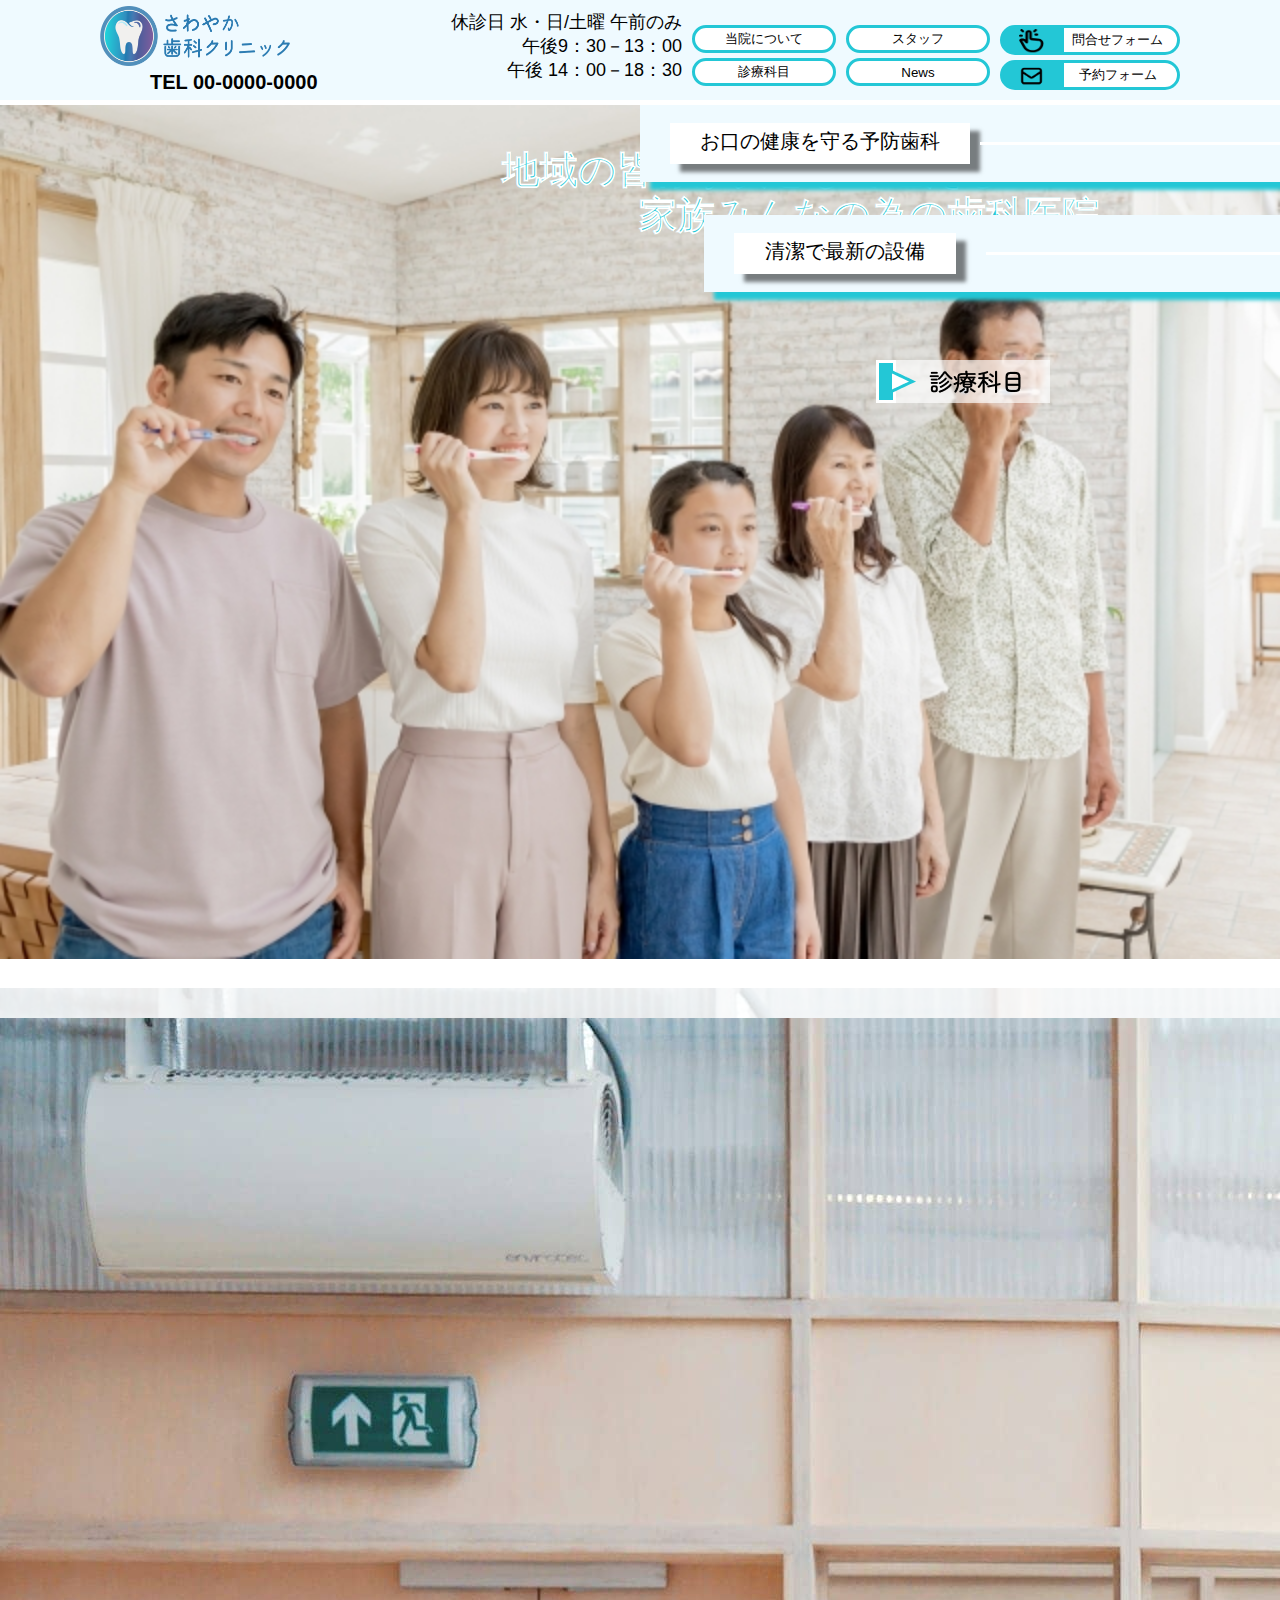
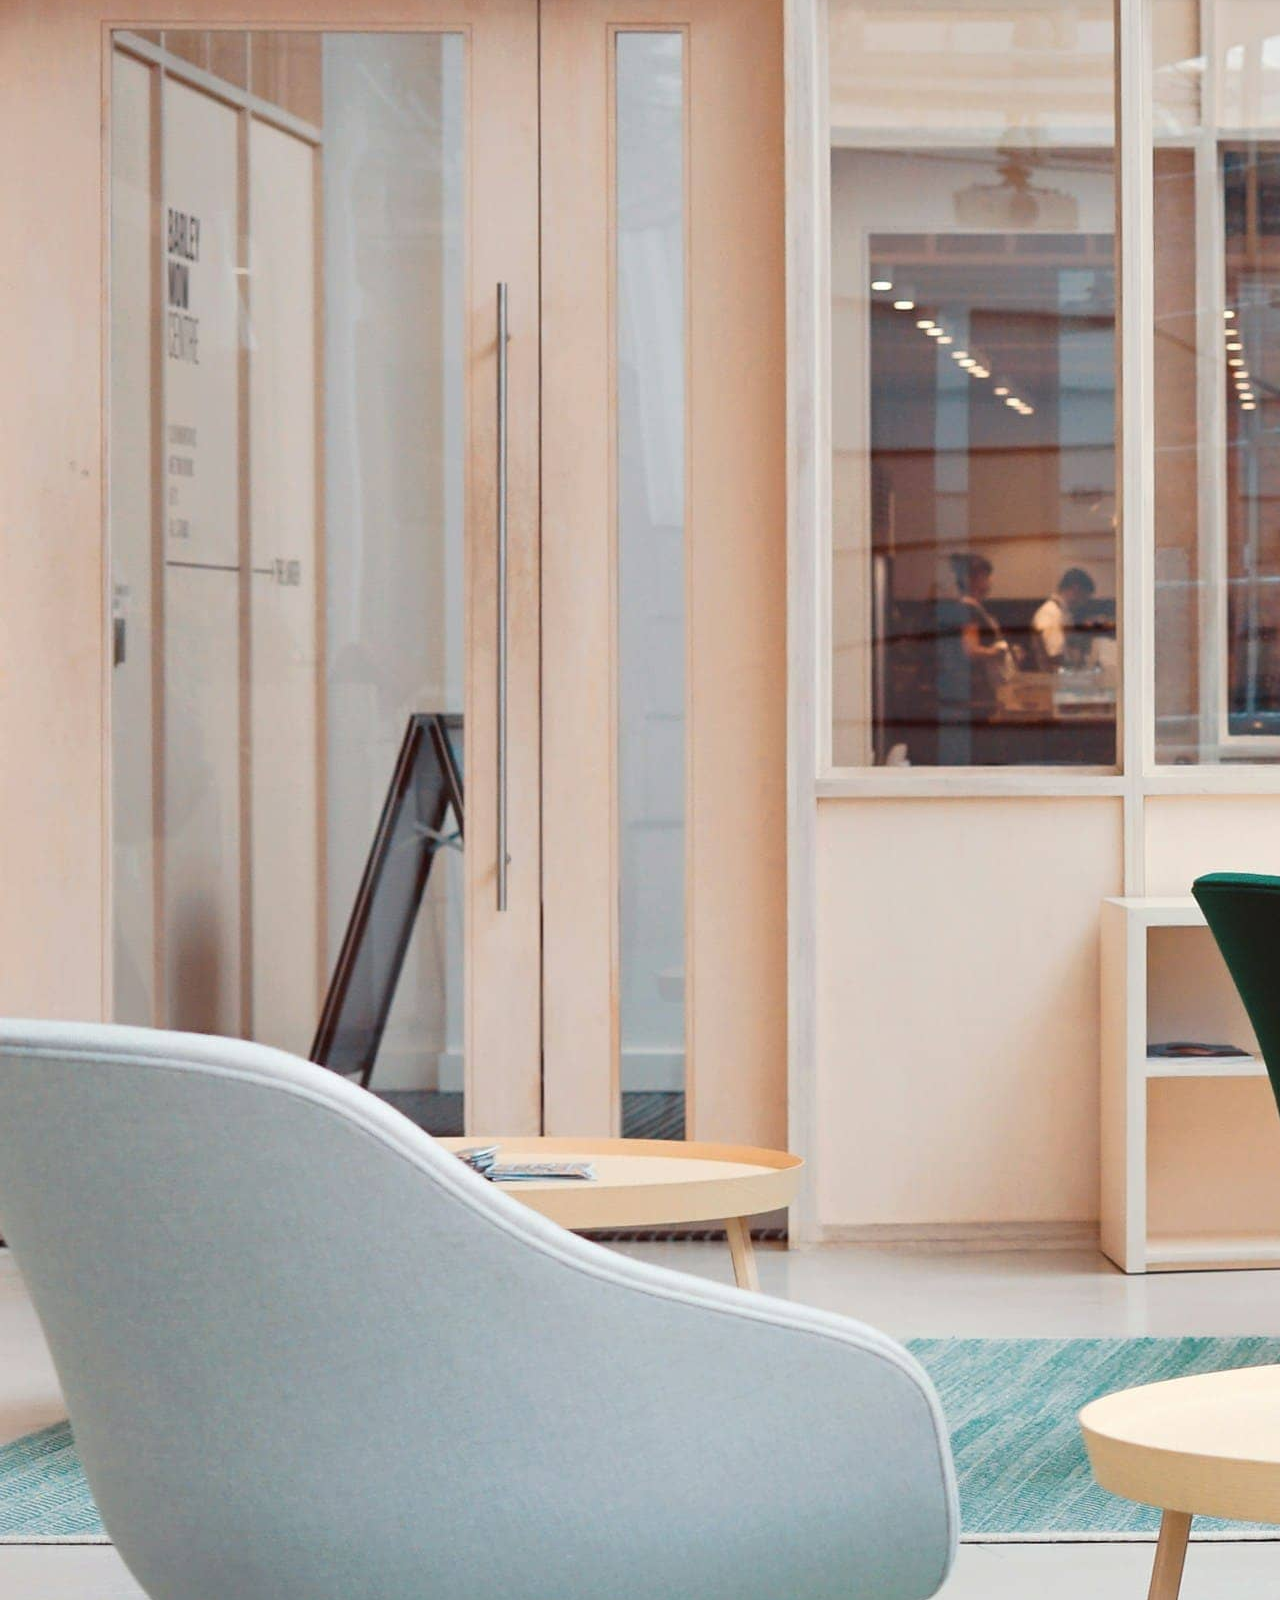
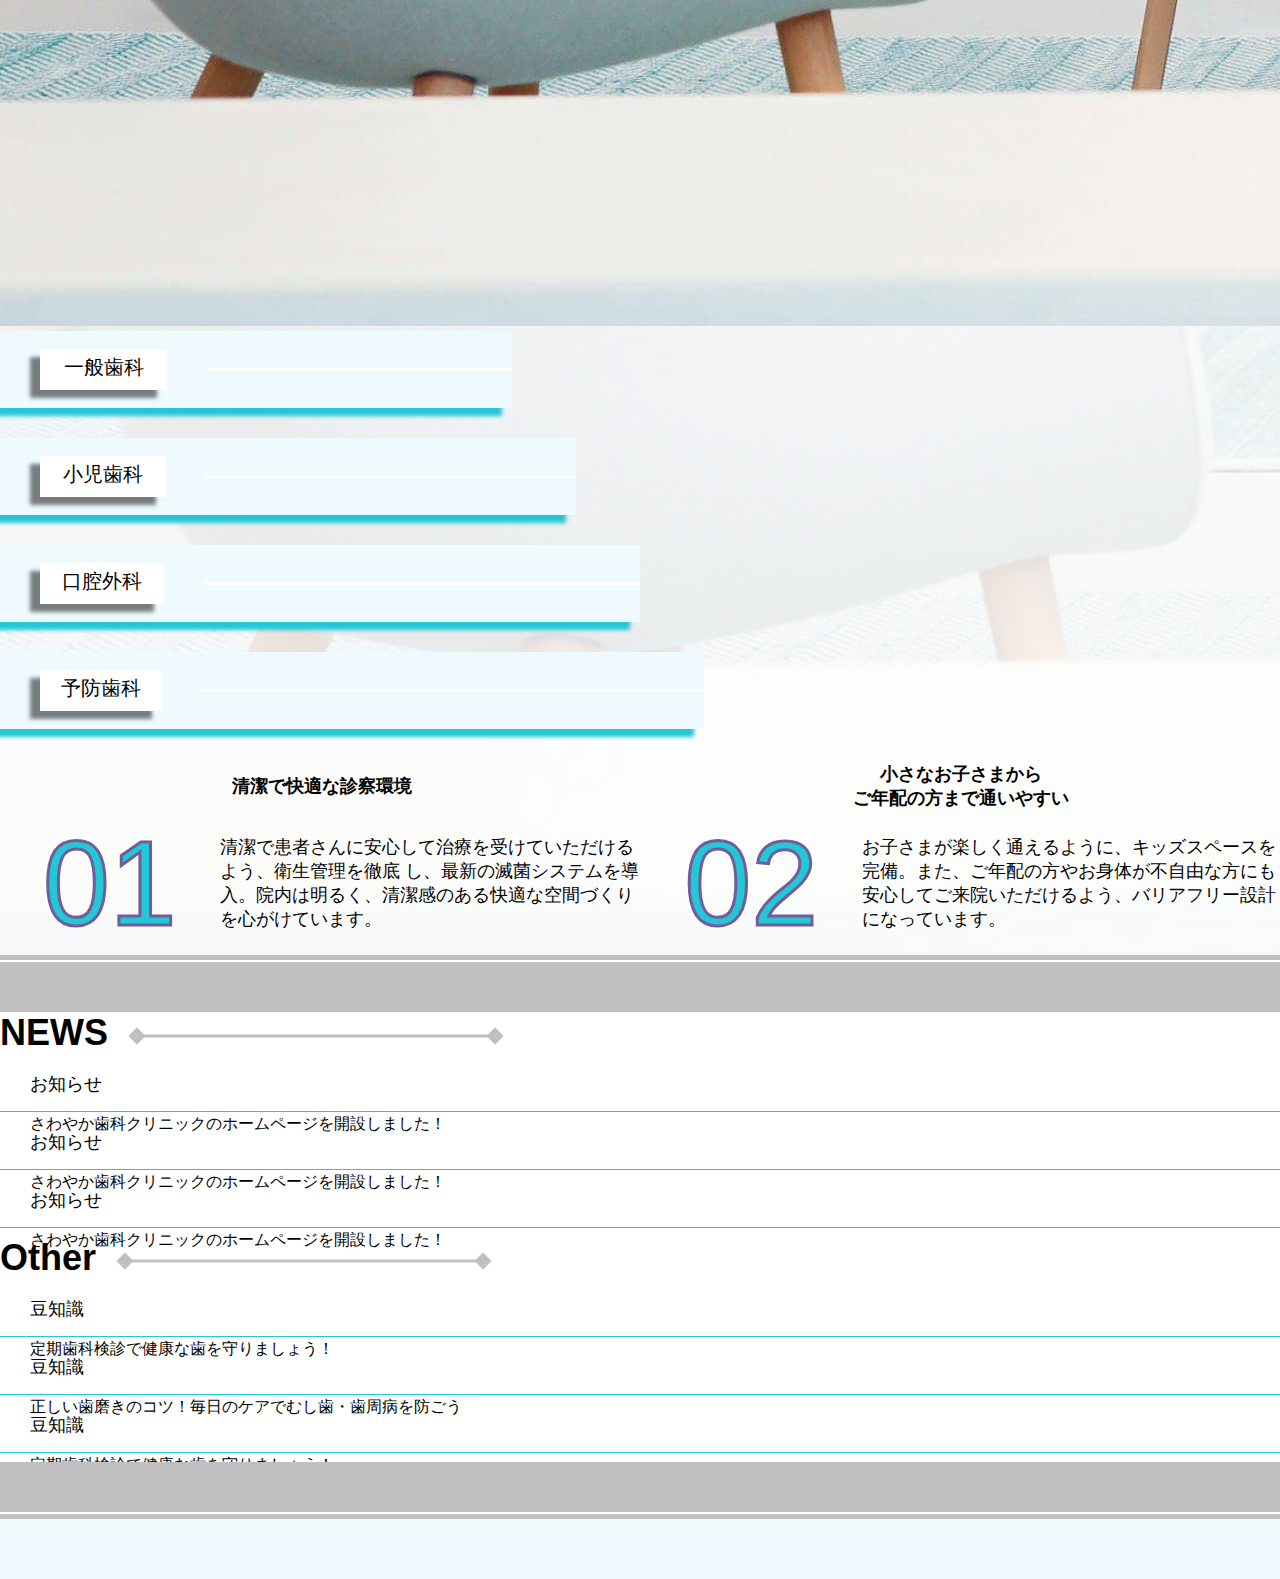
<file: sawayakadental/index.html>
<!DOCTYPE html>
<html>
  <head>
    <title>さわやか歯科クリニック</title>
    <meta name="description" content="さわやか歯科クリニックの公式サイトです。">
    <meta charset="UTF-8">
    <meta name="viewport" content="width=device-width,initial-scale=1.0">
    <link rel="stylesheet" href="style.css">
  </head>

  <body>
    <header>
      <div id="header-inner">
        <div id="logo-top">
          <a href="index.html" id="logo"><img src="images/logo2.png" alt="トップページに戻る" class="logo"></a>
          <P class="tel">TEL 00-0000-0000</P>
        </div>
        <div id="address">
          <p class="close-daytime">休診日  水・日/土曜 午前のみ<br>午後9：30－13：00<br>午後 14：00－18：30</p>
            
          <nav class="navlink-left">
            <button><a href="clinicguide.html">当院について</a></button>
            <button><a href="clinicguide.html#subject">診療科目</a></button>
          </nav>
          <nav class="navlink-right">
            <button><a href="clinicguide.html#staff">スタッフ</a></button>
            <button><a href="news.html">News</a></button>
          </nav>
          <nav class="navinfomation">
            <button><img src="images/booking.png" id="booking"><a href="contact.html">問合せフォーム</a></button>
            <button><img src="images/mail.png" id="mail"><a href="bookingday.html">予約フォーム</a></button>
          </nav>
        </div>
      </div>
    </header>
    <!-- main  -->
    <main>
      <article>
        <section id="mainvisual">
          <img src="images/family.jpg" id="mainimg" alt="家族歯磨き">
          <h1>
            <p class="toph1">地域の皆様が安心して通える</p>
            <p class="toph1-2">家族みんなの為の歯科医院</p>
          </h1>
        </section>
        <section id="kamoku">
          <img src="images/top-main2.jpg" id="mainimg2" alt="待合室">
          <!-- 科目 -->
          <div id="concept-top">
            <div class="kamokubar1">
              <span class="kamokuname1">一般歯科</span>
              <hr>
            </div>
            <div class="kamokubar2">
              <span class="kamokuname2">小児歯科</span>
              <hr>
            </div>
            <div class="kamokubar3">
              <span class="kamokuname3">口腔外科</span>
              <hr>
            </div>
            <div class="kamokubar4">
              <span class="kamokuname4">予防歯科</span>
              <hr>
            </div>
          </div>
            <!-- concept 大切なこと３つ -->
          <div id="title-3s">
            <div class="title1">
              <span class="titlename1">痛みの少ないやさしい治療</span>
              <hr>
            </div>
            <div class="title2">
              <span class="titlename2">お口の健康を守る予防歯科</span>
              <hr>
            </div>
            <div class="title3">
              <span class="titlename3">清潔で最新の設備</span> 
              <hr>
            </div>
            <img src="images/kamokubutton.png" id="kamokubutton" alt="診療科目">
          </div>
            <!-- 特徴 01-02 -->
          <div id="tokutyou">
            <table>
              <tr >
              <th colspan="2"><span class="tabletitle">清潔で快適な診察環境</span></th>
              <th colspan="2"><span class="tabletitle">小さなお子さまから<br>ご年配の方まで通いやすい</span></th>
              </tr>
              <tr class="table-td">
                <td><span class="number">01</span></td>
                <td><span class="tabletext">清潔で患者さんに安心して治療を受けていただけるよう、衛生管理を徹底 し、最新の滅菌システムを導入。院内は明るく、清潔感のある快適な空間づくりを心がけています。</span></td>
                <td><span class="number">02</span></td>
                <td><span class="tabletext">お子さまが楽しく通えるように、キッズスペースを完備。また、ご年配の方やお身体が不自由な方にも安心してご来院いただけるよう、バリアフリー設計 になっています。</span></td>
              </tr>
            </table>
          </div>
        </section>
          <!-- news記事 -->
        <section id="news">
          <div class="bar-top"><hr></div> 
          <div class="news-topics">
            <h1 class="news-title">NEWS</h1>
            <div class="news1s">
              <p class="category">お知らせ</p><p class="news-report">さわやか歯科クリニックのホームページを開設しました！</p>               
            </div>
            <hr>
            <div class="news2s">
              <p class="category">お知らせ</p><p class="news-report">さわやか歯科クリニックのホームページを開設しました！</p>
            </div>
            <hr>
            <div class="news3s">
              <p class="category">お知らせ</p><p class="news-report">さわやか歯科クリニックのホームページを開設しました！</p>                
            </div>
            <hr>
          </div>
          <div class="news-topics2">
            <h1 class="news-title">Other</h1>
            <div class="news1s">
              <p class="category">豆知識</p><p class="news-report">定期歯科検診で健康な歯を守りましょう！</p>               
            </div>
            <hr>
            <div class="news2s">
              <p class="category">豆知識</p><p class="news-report">正しい歯磨きのコツ！毎日のケアでむし歯・歯周病を防ごう</p>
            </div>
            <hr>
            <div class="news3s">
              <p class="category">豆知識</p><p class="news-report">定期歯科検診で健康な歯を守りましょう！</p>                
            </div>
            <hr>
          </div>
          <div class="bar-bottom"><hr></div>
        </section>
      </article>

      <footer>
        <div id="footer-innner">
        
        </div>
      </footer>
      

    </main>
  </body>
</html>
</file>
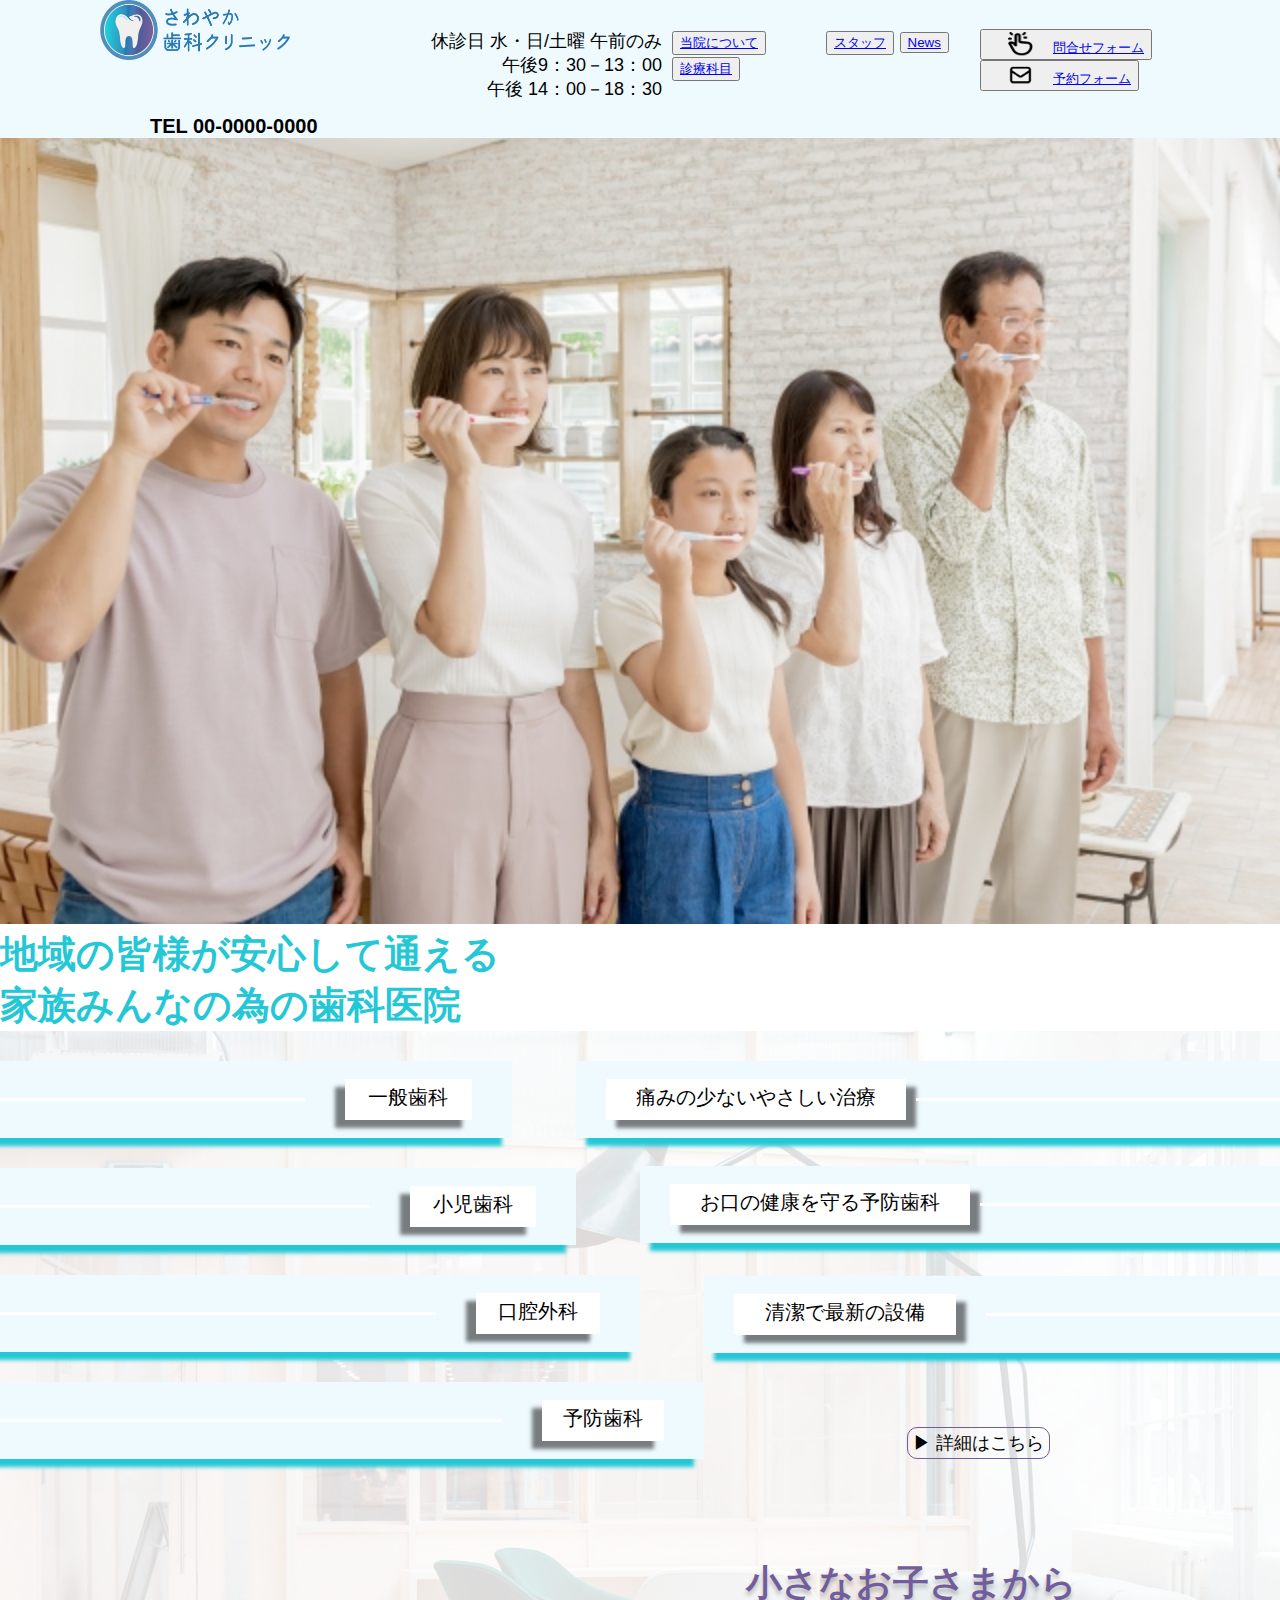
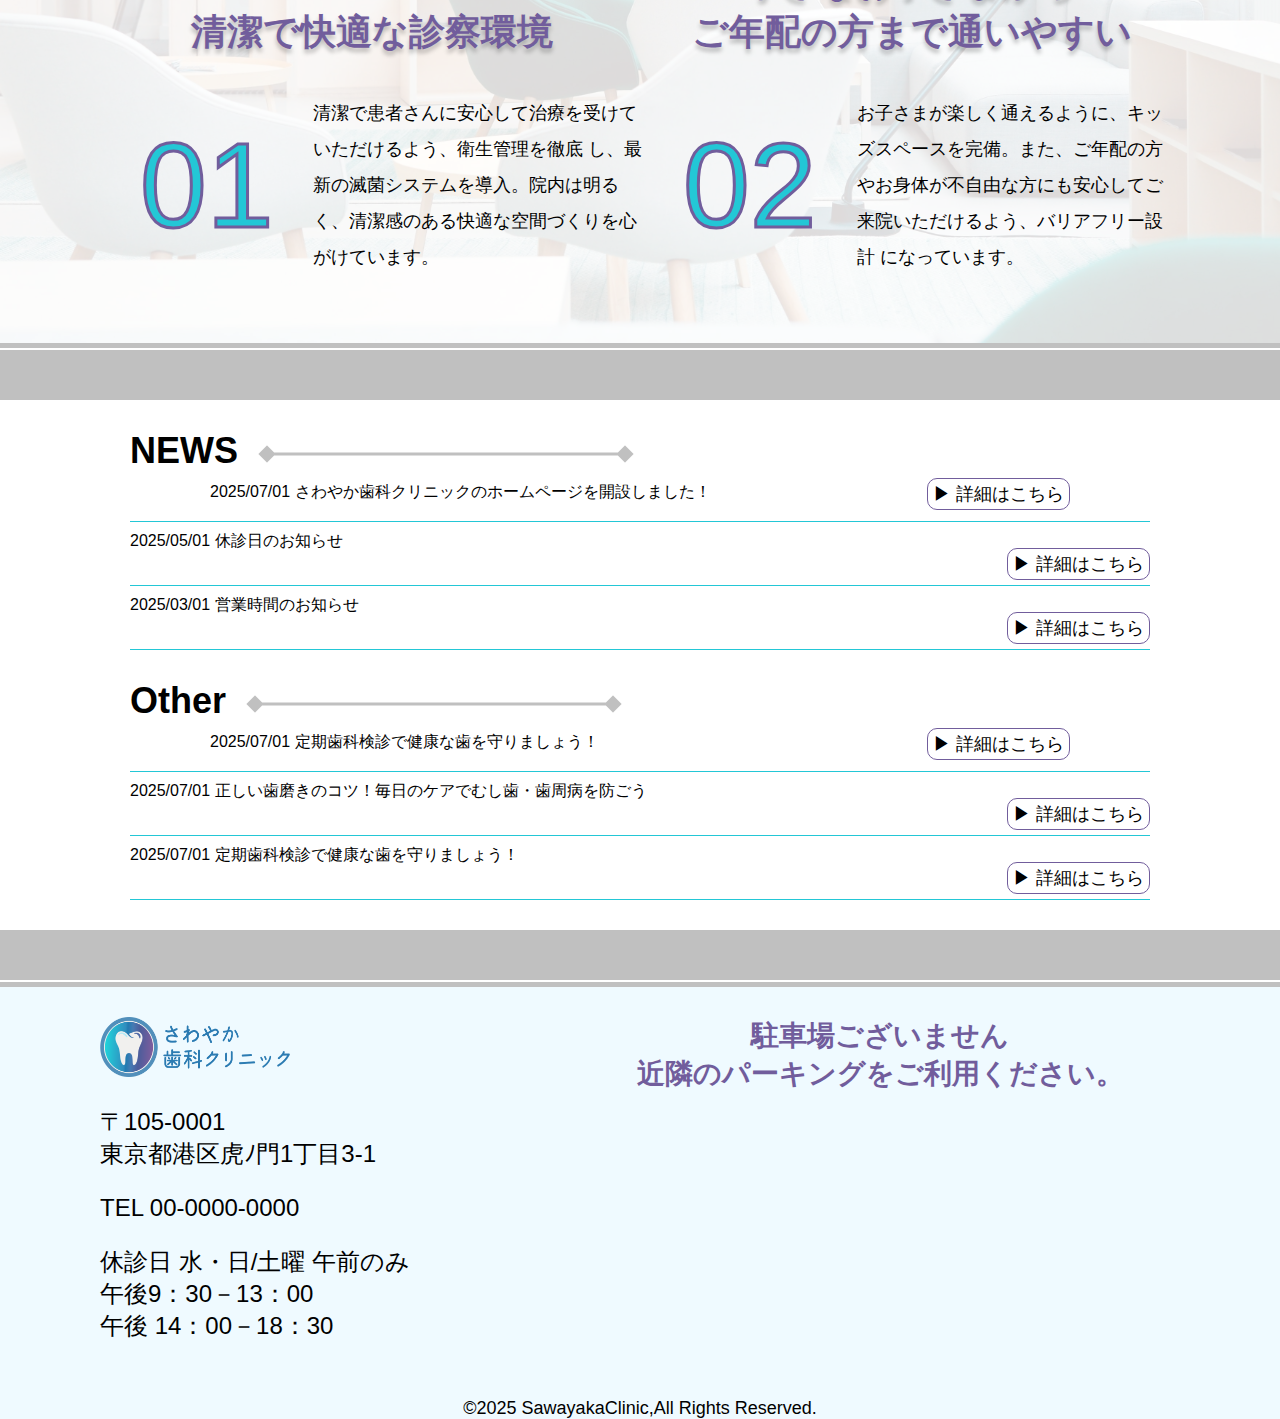
<file: sawayakadental/sawayakadental/index.html>
<!DOCTYPE html>
<html>
  <head>
    <title>さわやか歯科クリニック</title>
    <meta name="description" content="さわやか歯科クリニックの公式サイトです。">
    <meta charset="UTF-8">
    <meta name="viewport" content="width=device-width,initial-scale=1.0">
    <link rel="stylesheet" href="style.css">
  </head>

  <body>
    <header>
      <div id="header-inner">
        <div id="logo-top">
          <a href="index.html" id="logo"><img src="images/logo2.png" alt="トップページに戻る" class="logo"></a>
          <P class="tel">TEL 00-0000-0000</P>
        </div>
        <div id="address">
          <p class="close-daytime">休診日  水・日/土曜 午前のみ<br>午後9：30－13：00<br>午後 14：00－18：30</p>
            
          <nav class="navlink-left">
            <button><a href="clinicguide.html">当院について</a></button>
            <button><a href="clinicguide.html#kamoku-syousai">診療科目</a></button>
          </nav>
          <nav class="navlink-right">
            <button><a href="clinicguide.html#staff">スタッフ</a></button>
            <button><a href="news.html">News</a></button>
          </nav>
          <nav class="navinfomation">
            <button><img src="images/booking.png" id="booking"><a href="contact.html">問合せフォーム</a></button>
            <button><img src="images/mail.png" id="mail"><a href="bookingday.html">予約フォーム</a></button>
          </nav>
        </div>
      </div>
      <!--- sp用nav  --->
      <div id="header-inner-sp">
        <div id="header-inner-logo">
          <a href="index.html" id="logo-sp"><img  src="images/logo2.png" alt="トップページに戻る" class="logo-sp"></a>
        </div> 
        <div id="header-inner-nav">
          <img class="menu-sp" src="images/spmenu-nav.png" alt="navopen" onclick="document.getElementById('sp-nav').style.display = 'block'">
          <a href="bookingday.html"><img class="menu-sp" src="images/booking-nav.png" alt="予約"></a>
          <a href="contact.html"><img class="menu-sp" src="images/mail-nav.png" alt="mail"></a>
        </div>
      </div>
      
      <nav id="sp-nav">
        <img id="close" src="images/close.png" alt="navclose" onclick="document.getElementById('sp-nav').style.display = 'none'">
        <a href="index.html" id="logo-sp"><img  src="images/logo2.png" alt="トップページに戻る" class="logo-sp"></a>
        
        <button><a class="menu" href="clinicguide.html" onclick="document.getElementById('sp-nav').style.display = 'none'">当院について</a></button>
        <button><a class="menu" href="clinicguide.html#kamoku-syousai" onclick="document.getElementById('sp-nav').style.display = 'none'">診療科目</a></button>
        <button><a class="menu" href="clinicguide.html#staff" onclick="document.getElementById('sp-nav').style.display = 'none'">スタッフ</a></button>
        <button><a class="menu" href="news.html" onclick="document.getElementById('sp-nav').style.display = 'none'">News</a></button>

      </nav>
    
    </header>
    <!-- main  -->
    <main>
      <article>
        <section id="mainvisual">
          <img src="images/family.jpg" id="mainimg" alt="家族歯磨き">
          <h1 class="toph1">地域の皆様が安心して通える</h1>
          <h1 class="toph1-2">家族みんなの為の歯科医院</h1>
        </section>

        <section id="kamoku">
          <!-- 科目 -->
          <div id="concept-top">
            <div class="kamokubar1">
              <hr>
              <span class="kamokuname1">一般歯科</span>             
            </div>
            <div class="kamokubar2">
              <hr>
              <span class="kamokuname2">小児歯科</span>
            </div>
            <div class="kamokubar3">
              <hr>
              <span class="kamokuname3">口腔外科</span>
            </div>
            <div class="kamokubar4">
              <hr>
              <span class="kamokuname4">予防歯科</span>
            </div>
            <!-- 大切3s -->
            <div class="title1">
              <span class="titlename1">痛みの少ないやさしい治療</span>
              <hr>
            </div>
            <div class="title2">
              <span class="titlename2">お口の健康を守る予防歯科</span>
              <hr>
            </div>
            <div class="title3">
              <span class="titlename3">清潔で最新の設備</span> 
              <hr>
            </div>
            <div id="kamoku-link">
              <div class="news-link"><a href="clinicguide.html">▶ 詳細はこちら</a></div>
            </div>
          </div>    
            <!-- 特徴 01-02 -->
          <section id="tokutyou">
            <div id="tokutyou-out">
              <div class="tokutyou-in">
                <h1>清潔で快適な診察環境</h1>
                <div class="tokutyou-kiji">
                  <div class="number">01</div>
                  <div class="tokutyou-text">
                    <p>清潔で患者さんに安心して治療を受けていただけるよう、衛生管理を徹底 し、最新の滅菌システムを導入。院内は明るく、清潔感のある快適な空間づくりを心がけています。</p>
                  </div>
                </div>  
              </div>
              <div class="tokutyou-in">
                <h1>小さなお子さまから<br>ご年配の方まで通いやすい</h1>
                <div class="tokutyou-kiji">
                  <div class="number">02</div>
                  <div class="tokutyou-text">
                    <p>お子さまが楽しく通えるように、キッズスペースを完備。また、ご年配の方やお身体が不自由な方にも安心してご来院いただけるよう、バリアフリー設計 になっています。</p>
                  </div>
                </div>
              </div>
            </div>
          </section>
        
        </section>
          <!-- news記事 -->
        <section id="news">
          <div class="bar-top"><hr></div> 
          <div id="newses">
          
          <div class="news-topics">
            <h1 class="news-title">NEWS</h1>
            <div class="news1s">
              <p class="news-report">2025/07/01 さわやか歯科クリニックのホームページを開設しました！</p>               
              <div class="news-link"><a href="news.html">▶ 詳細はこちら</a></div>
            </div>
            <hr>
            <div class="news2s">
              <p class="news-report">2025/05/01 休診日のお知らせ</p>
              <div class="news-link"><a href="news.html">▶ 詳細はこちら</a></div>
            </div>
            <hr>
            <div class="news3s">
              <p class="news-report">2025/03/01 営業時間のお知らせ</p>                
              <div class="news-link"><a href="news.html">▶ 詳細はこちら</a></div>
            </div>
            <hr>
          </div>
          <div class="news-topics2">
            <h1 class="news-title">Other</h1>
            <div class="news1s">
              <p class="news-report">2025/07/01 定期歯科検診で健康な歯を守りましょう！</p>               
              <div class="news-link"><a href="news.html">▶ 詳細はこちら</a></div>
            </div>
            <hr>
            <div class="news2s">
              <p class="news-report">2025/07/01 正しい歯磨きのコツ！毎日のケアでむし歯・歯周病を防ごう</p>
              <div class="news-link"><a href="news.html">▶ 詳細はこちら</a></div>
            </div>
            <hr>
            <div class="news3s">
              <p class="news-report">2025/07/01 定期歯科検診で健康な歯を守りましょう！</p>                
              <div class="news-link"><a href="news.html">▶ 詳細はこちら</a></div>
            </div>
            <hr>
          </div>
          </div>
          <div class="bar-bottom">
            <hr>

          </div>
        </section>
      </article>

      <footer>
        <div id="footer-innner">
          <div id="footer-address">
            <a href="index.html" id="logo"><img src="images/logo2.png" alt="ロゴ" class="logo"></a>
            <P>〒105-0001<br>東京都港区虎ﾉ門1丁目3-1</P>
            <P>TEL 00-0000-0000</P>
            <p>休診日  水・日/土曜 午前のみ<br>午後9：30－13：00<br>午後 14：00－18：30</p>
          </div>
          <div id="map">
            <p class="parking">駐車場ございません<br>近隣のパーキングをご利用ください。</p>
            <iframe src="https://www.google.com/maps/embed?pb=!1m18!1m12!1m3!1d6486.358754641794!2d139.74691337632353!3d35.670094730584836!2m3!1f0!2f0!3f0!3m2!1i1024!2i768!4f13.1!3m3!1m2!1s0x60188b9278cad6bd%3A0xf8a15f79423fdee0!2z44CSMTA1LTAwMDEg5p2x5Lqs6YO95riv5Yy66JmO44OO6ZaA77yR5LiB55uu77yT4oiS77yR!5e0!3m2!1sja!2sjp!4v1750134824355!5m2!1sja!2sjp" width="600" height="270" style="border:0;" allowfullscreen="" loading="lazy" referrerpolicy="no-referrer-when-downgrade"></iframe> 
          </div>
        </div>
        <p id="copyright">&copy;2025 SawayakaClinic,All Rights Reserved.</p>
      </footer>
      

    </main>
  </body>
</html>
</file>
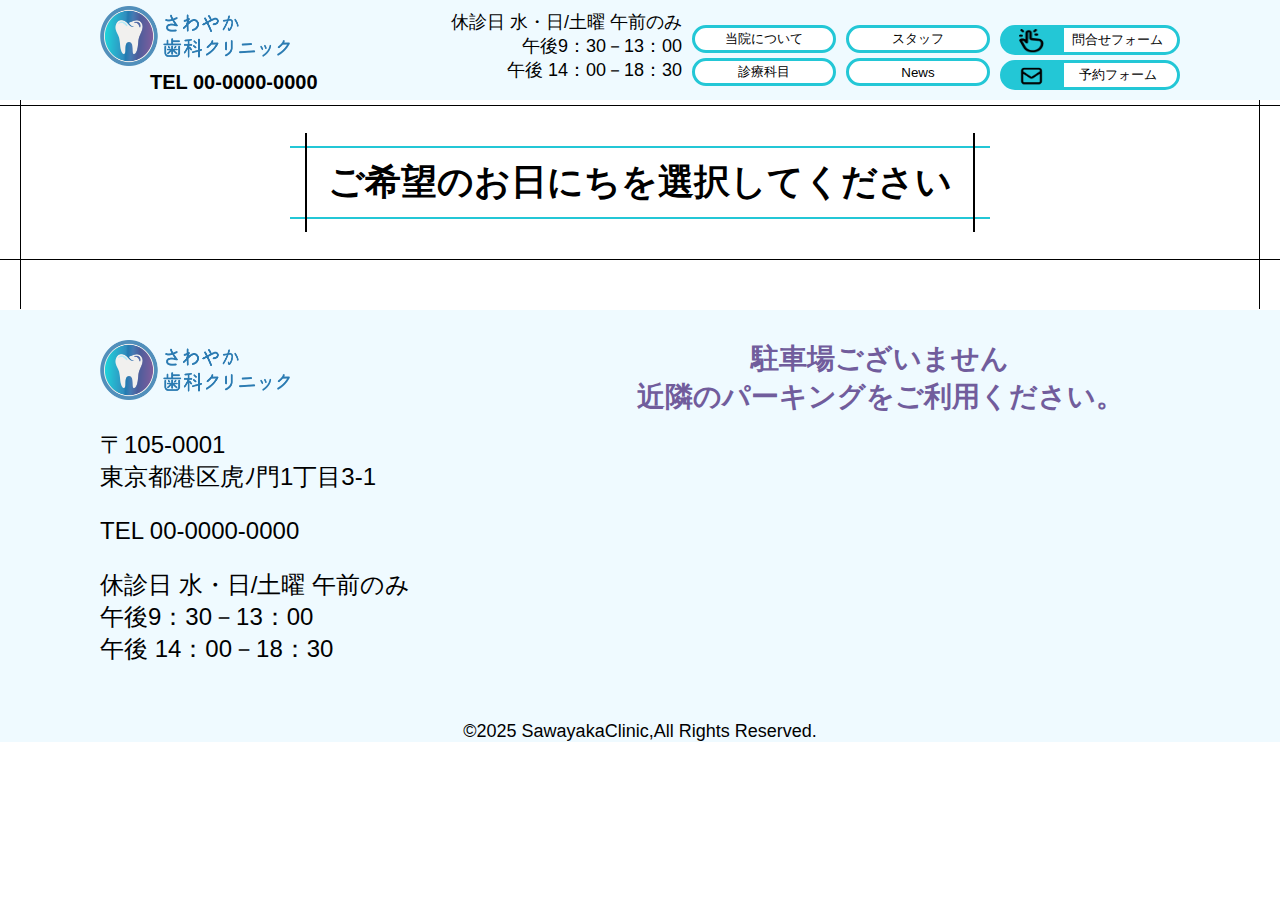
<file: sawayakadental/bookingday.html>
<!DOCTYPE html>
<html>
  <head>
    <title>さわやか歯科クリニック</title>
    <meta name="description" content="さわやか歯科クリニックの公式サイトです。">
    <meta charset="UTF-8">
    <meta name="viewport" content="width=device-width,initial-scale=1.0">
    <link rel="stylesheet" href="style.css">
  </head>

  <body>
    <header>
      <div id="header-inner">
        <div id="logo-top">
          <a href="index.html" id="logo"><img src="images/logo2.png" alt="トップページに戻る" class="logo"></a>
          <P class="tel">TEL 00-0000-0000</P>
        </div>
        <div id="address">
          <p class="close-daytime">休診日  水・日/土曜 午前のみ<br>午後9：30－13：00<br>午後 14：00－18：30</p>
            
          <nav class="navlink-left">
            <button><a href="clinicguide.html">当院について</a></button>
            <button><a href="clinicguide.html#subject">診療科目</a></button>
          </nav>
          <nav class="navlink-right">
            <button><a href="clinicguide.html#staff">スタッフ</a></button>
            <button><a href="news.html">News</a></button>
          </nav>
          <nav class="navinfomation">
            <button><img src="images/booking.png" id="booking"><a href="contact.html">問合せフォーム</a></button>
            <button><img src="images/mail.png" id="mail"><a href="bookingday.html">予約フォーム</a></button>
          </nav>
        </div>
      </div>
       <!--- sp用nav  --->
      <div id="header-inner-sp">
        <div id="header-inner-logo">
          <a href="index.html" id="logo-sp"><img  src="images/logo2.png" alt="トップページに戻る" class="logo-sp"></a>
        </div> 
        <div id="header-inner-nav">
          <img class="menu-sp" src="images/spmenu-nav.png" alt="navopen" onclick="document.getElementById('sp-nav').style.display = 'block'">
          <a href="bookingday.html"><img class="menu-sp" src="images/booking-nav.png" alt="予約"></a>
          <a href="contact.html"><img class="menu-sp" src="images/mail-nav.png" alt="mail"></a>
        </div>
      </div>
      
      <nav id="sp-nav">
        <img id="close" src="images/close.png" alt="navclose" onclick="document.getElementById('sp-nav').style.display = 'none'">
        <a href="index.html" id="logo-sp"><img  src="images/logo2.png" alt="トップページに戻る" class="logo-sp"></a>
        
        <button><a class="menu" href="clinicguide.html" onclick="document.getElementById('sp-nav').style.display = 'none'">当院について</a></button>
        <button><a class="menu" href="clinicguide.html#subject" onclick="document.getElementById('sp-nav').style.display = 'none'">診療科目</a></button>
        <button><a class="menu" href="clinicguide.html#staff" onclick="document.getElementById('sp-nav').style.display = 'none'">スタッフ</a></button>
        <button><a class="menu" href="news.html" onclick="document.getElementById('sp-nav').style.display = 'none'">News</a></button>

      </nav>
    </header>
    <!-- main  -->
    <main>
      <section id="booking-html">
        <!-- 外枠フレーム -->
            <div id="outer-frame">
                <div id="booking-top">
                  <div class="box-booking">
                    <h1>ご希望のお日にちを選択してください</h1>
                  </div>
                </div>
            </div>

      </section>
      <footer>
        <div id="footer-innner">
          <div id="footer-address">
            <a href="index.html" id="logo"><img src="images/logo2.png" alt="ロゴ" class="logo"></a>
            <P>〒105-0001<br>東京都港区虎ﾉ門1丁目3-1</P>
            <P>TEL 00-0000-0000</P>
            <p>休診日  水・日/土曜 午前のみ<br>午後9：30－13：00<br>午後 14：00－18：30</p>
          </div>
          <div id="map">
            <p class="parking">駐車場ございません<br>近隣のパーキングをご利用ください。</p>
            <iframe src="https://www.google.com/maps/embed?pb=!1m18!1m12!1m3!1d6486.358754641794!2d139.74691337632353!3d35.670094730584836!2m3!1f0!2f0!3f0!3m2!1i1024!2i768!4f13.1!3m3!1m2!1s0x60188b9278cad6bd%3A0xf8a15f79423fdee0!2z44CSMTA1LTAwMDEg5p2x5Lqs6YO95riv5Yy66JmO44OO6ZaA77yR5LiB55uu77yT4oiS77yR!5e0!3m2!1sja!2sjp!4v1750134824355!5m2!1sja!2sjp" width="600" height="270" style="border:0;" allowfullscreen="" loading="lazy" referrerpolicy="no-referrer-when-downgrade"></iframe> 
          </div>
        </div>
        <p id="copyright">&copy;2025 SawayakaClinic,All Rights Reserved.</p>
      </footer>
    </main>
  </body>
</html>
</file>
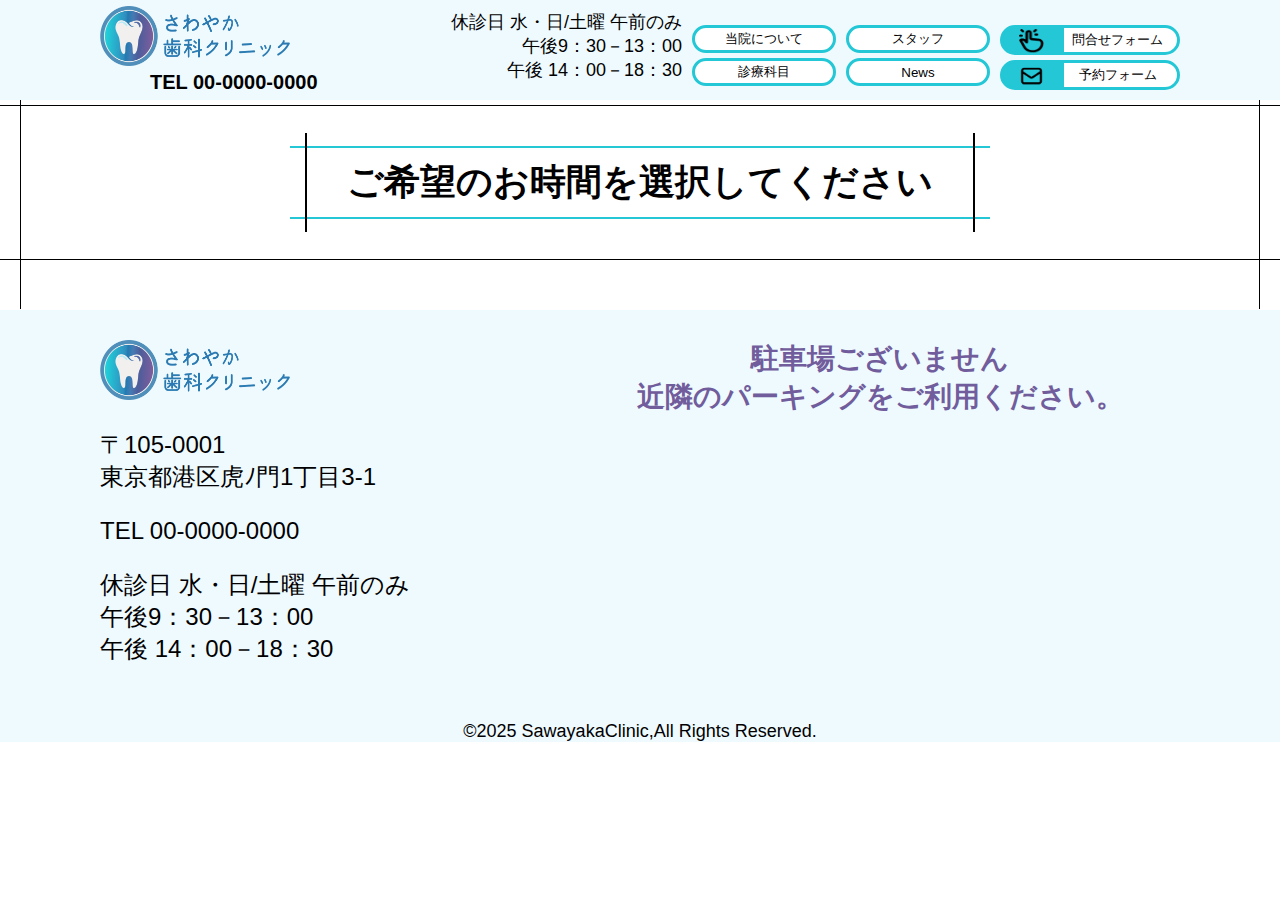
<file: sawayakadental/bookingtime.html>
<!DOCTYPE html>
<html>
  <head>
    <title>さわやか歯科クリニック</title>
    <meta name="description" content="さわやか歯科クリニックの公式サイトです。">
    <meta charset="UTF-8">
    <meta name="viewport" content="width=device-width,initial-scale=1.0">
    <link rel="stylesheet" href="style.css">
  </head>

  <body>
    <header>
      <div id="header-inner">
        <div id="logo-top">
          <a href="index.html" id="logo"><img src="images/logo2.png" alt="トップページに戻る" class="logo"></a>
          <P class="tel">TEL 00-0000-0000</P>
        </div>
        <div id="address">
          <p class="close-daytime">休診日  水・日/土曜 午前のみ<br>午後9：30－13：00<br>午後 14：00－18：30</p>
            
          <nav class="navlink-left">
            <button><a href="clinicguide.html">当院について</a></button>
            <button><a href="clinicguide.html#subject">診療科目</a></button>
          </nav>
          <nav class="navlink-right">
            <button><a href="clinicguide.html#staff">スタッフ</a></button>
            <button><a href="news.html">News</a></button>
          </nav>
          <nav class="navinfomation">
            <button><img src="images/booking.png" id="booking"><a href="contact.html">問合せフォーム</a></button>
            <button><img src="images/mail.png" id="mail"><a href="bookingday.html">予約フォーム</a></button>
          </nav>
        </div>
      </div>
       <!--- sp用nav  --->
      <div id="header-inner-sp">
        <div id="header-inner-logo">
          <a href="index.html" id="logo-sp"><img  src="images/logo2.png" alt="トップページに戻る" class="logo-sp"></a>
        </div> 
        <div id="header-inner-nav">
          <img class="menu-sp" src="images/spmenu-nav.png" alt="navopen" onclick="document.getElementById('sp-nav').style.display = 'block'">
          <a href="bookingday.html"><img class="menu-sp" src="images/booking-nav.png" alt="予約"></a>
          <a href="contact.html"><img class="menu-sp" src="images/mail-nav.png" alt="mail"></a>
        </div>
      </div>
      
      <nav id="sp-nav">
        <img id="close" src="images/close.png" alt="navclose" onclick="document.getElementById('sp-nav').style.display = 'none'">
        <a href="index.html" id="logo-sp"><img  src="images/logo2.png" alt="トップページに戻る" class="logo-sp"></a>
        
        <button><a class="menu" href="clinicguide.html" onclick="document.getElementById('sp-nav').style.display = 'none'">当院について</a></button>
        <button><a class="menu" href="clinicguide.html#subject" onclick="document.getElementById('sp-nav').style.display = 'none'">診療科目</a></button>
        <button><a class="menu" href="clinicguide.html#staff" onclick="document.getElementById('sp-nav').style.display = 'none'">スタッフ</a></button>
        <button><a class="menu" href="news.html" onclick="document.getElementById('sp-nav').style.display = 'none'">News</a></button>

      </nav>
    </header>
    <!-- main  -->
    <main>
      <section id="booking-html">
        <!-- 外枠フレーム -->
            <div id="outer-frame">
                <div id="booking-top">
                  <div class="box-booking">
                    <h1>ご希望のお時間を選択してください</h1>
                  </div>
                </div>
            </div>

      </section>
      <footer>
        <div id="footer-innner">
          <div id="footer-address">
            <a href="index.html" id="logo"><img src="images/logo2.png" alt="ロゴ" class="logo"></a>
            <P>〒105-0001<br>東京都港区虎ﾉ門1丁目3-1</P>
            <P>TEL 00-0000-0000</P>
            <p>休診日  水・日/土曜 午前のみ<br>午後9：30－13：00<br>午後 14：00－18：30</p>
          </div>
          <div id="map">
            <p class="parking">駐車場ございません<br>近隣のパーキングをご利用ください。</p>
            <iframe src="https://www.google.com/maps/embed?pb=!1m18!1m12!1m3!1d6486.358754641794!2d139.74691337632353!3d35.670094730584836!2m3!1f0!2f0!3f0!3m2!1i1024!2i768!4f13.1!3m3!1m2!1s0x60188b9278cad6bd%3A0xf8a15f79423fdee0!2z44CSMTA1LTAwMDEg5p2x5Lqs6YO95riv5Yy66JmO44OO6ZaA77yR5LiB55uu77yT4oiS77yR!5e0!3m2!1sja!2sjp!4v1750134824355!5m2!1sja!2sjp" width="600" height="270" style="border:0;" allowfullscreen="" loading="lazy" referrerpolicy="no-referrer-when-downgrade"></iframe> 
          </div>
        </div>
        <p id="copyright">&copy;2025 SawayakaClinic,All Rights Reserved.</p>
      </footer>
    </main>
  </body>
</html>
</file>
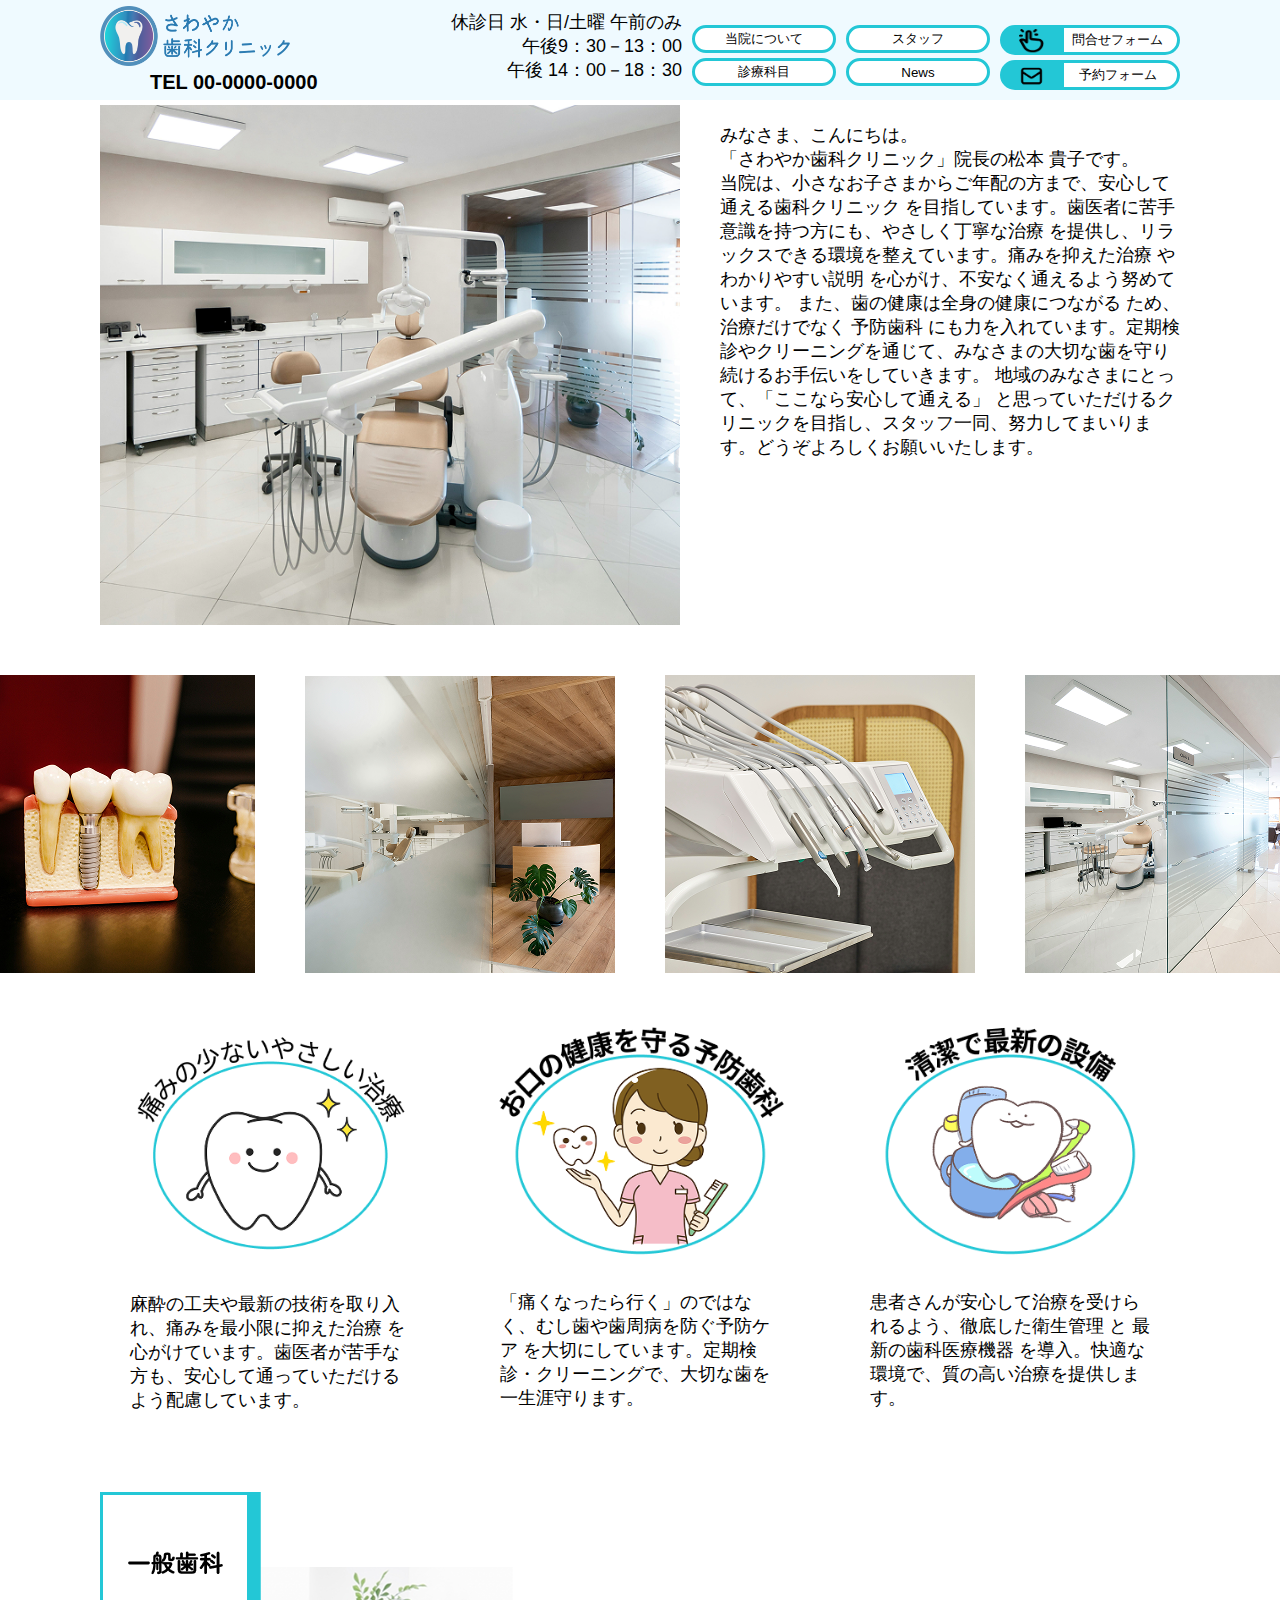
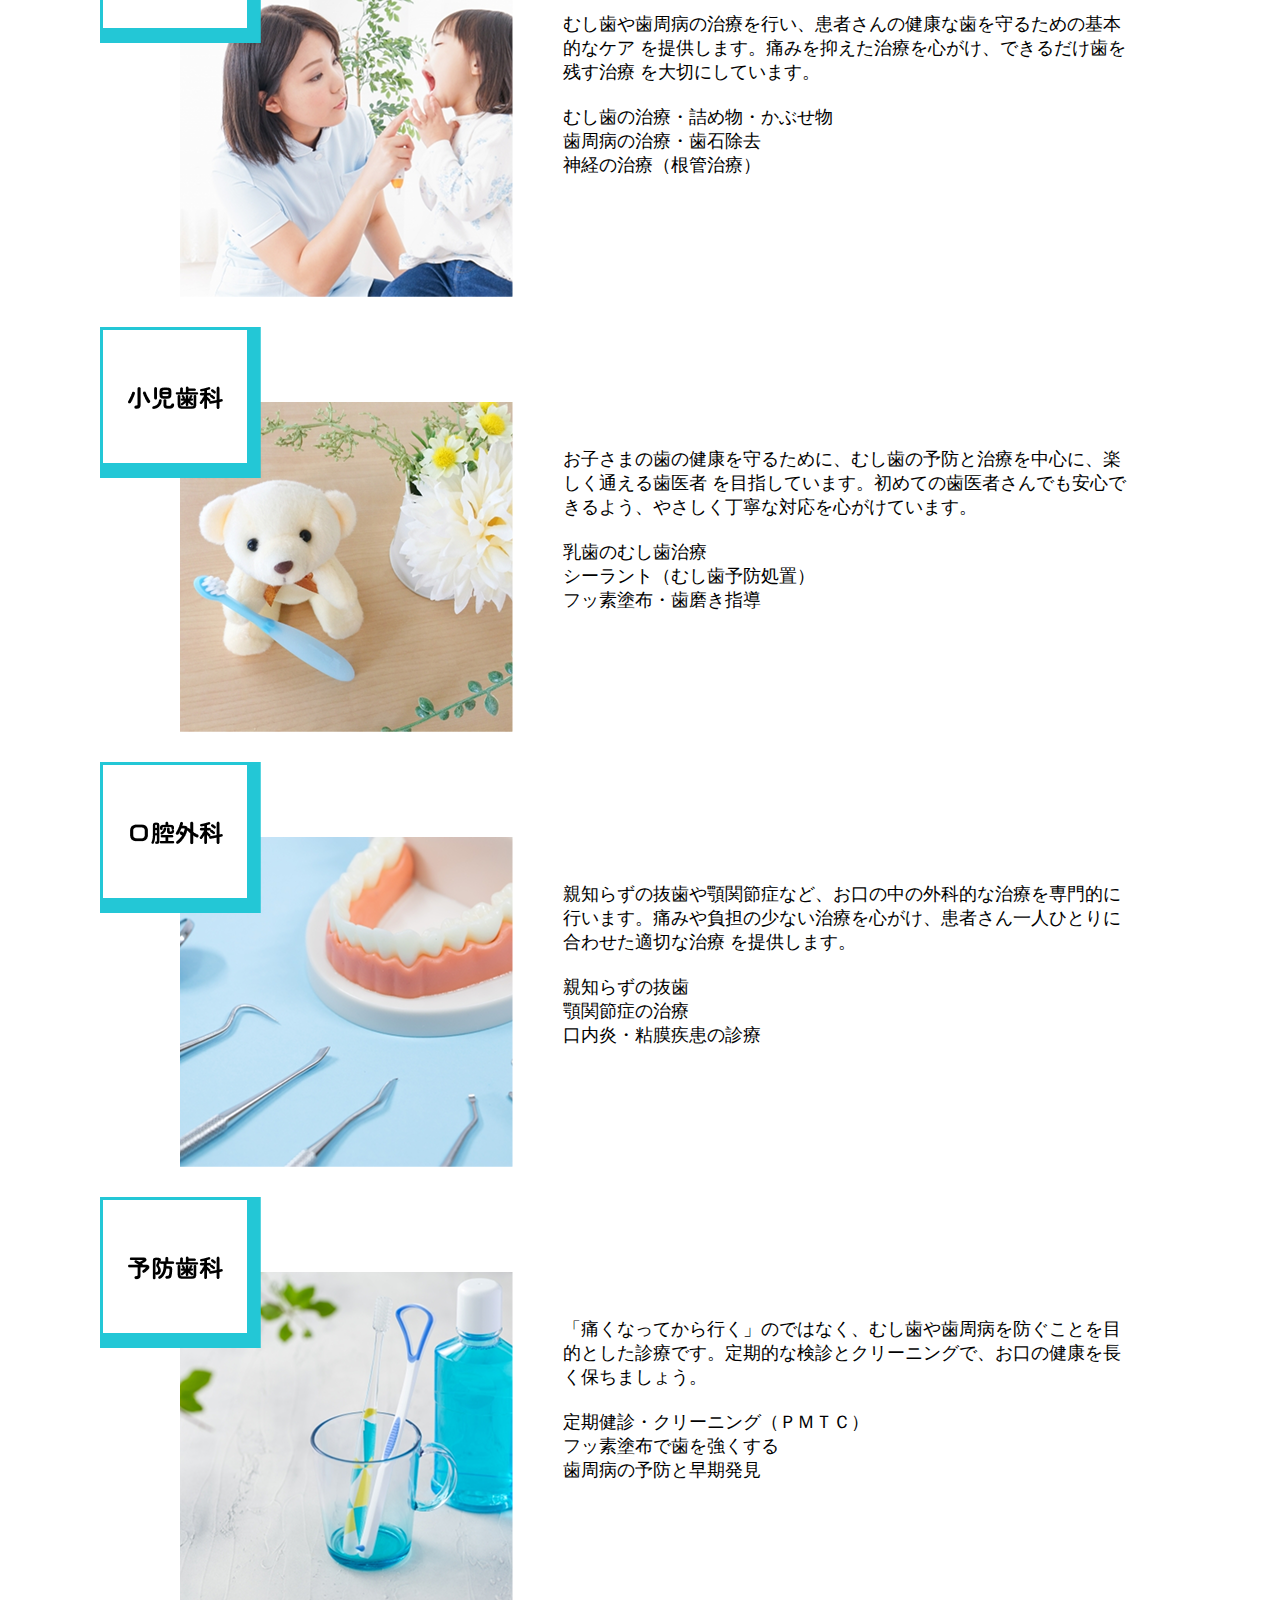
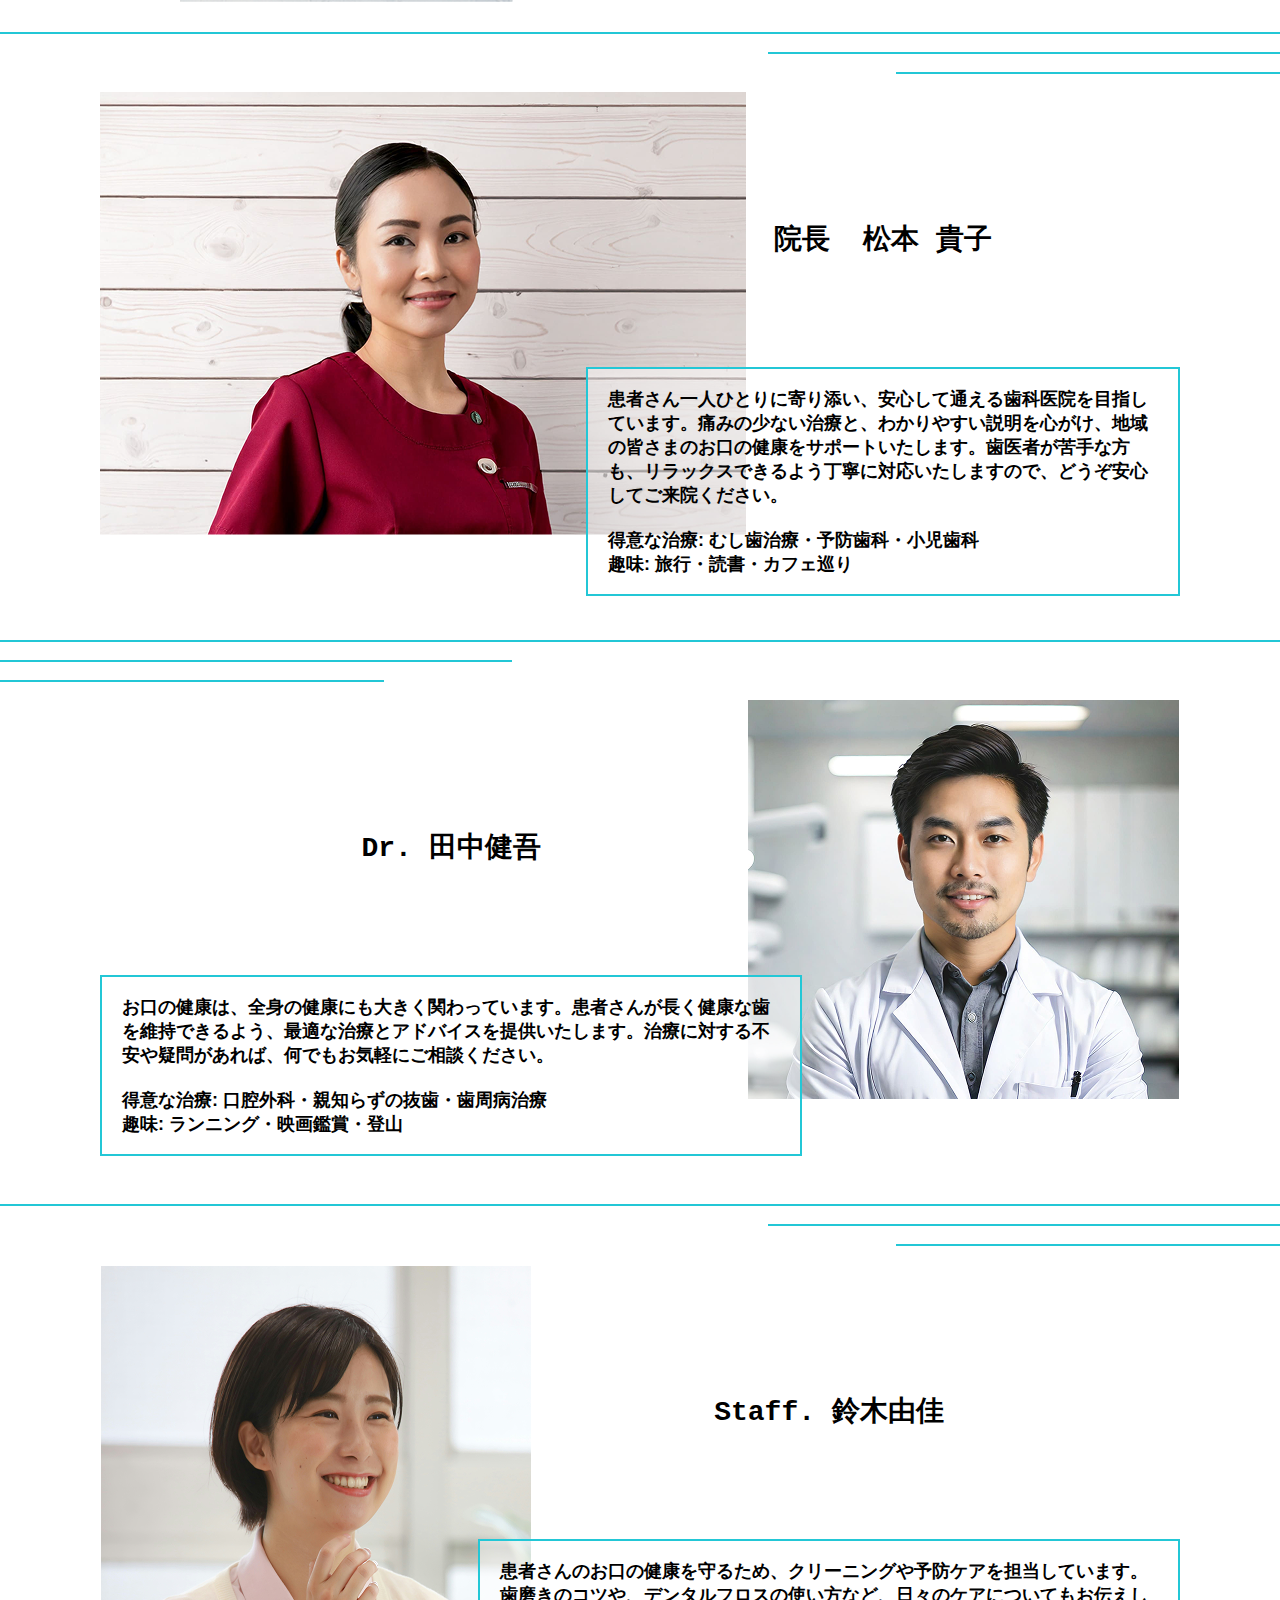
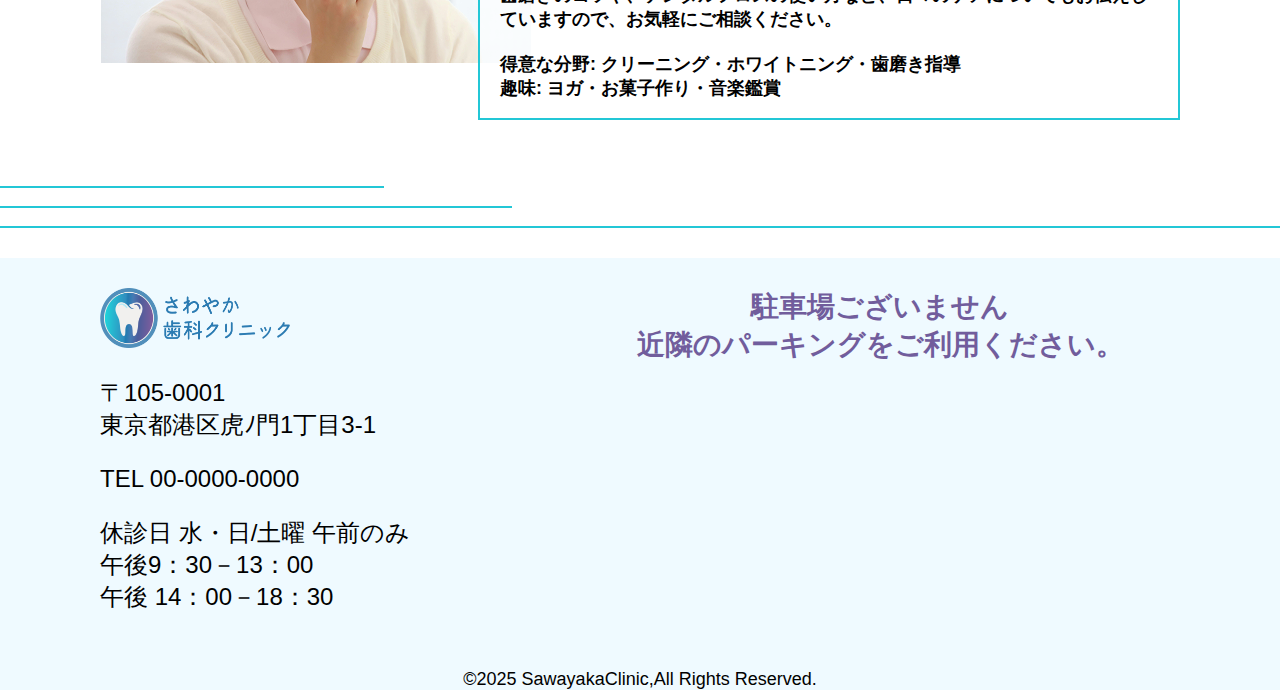
<file: sawayakadental/clinicguide.html>
<!DOCTYPE html>
<html>
  <head>
    <title>さわやか歯科クリニック</title>
    <meta name="description" content="さわやか歯科クリニックの公式サイトです。">
    <meta charset="UTF-8">
    <meta name="viewport" content="width=device-width,initial-scale=1.0">
    <link rel="stylesheet" href="style.css">
  </head>

  <body>
    <header>
      <div id="header-inner">
        <div id="logo-top">
          <a href="index.html" id="logo"><img src="images/logo2.png" alt="トップページに戻る" class="logo"></a>
          <P class="tel">TEL 00-0000-0000</P>
        </div>
        <div id="address">
          <p class="close-daytime">休診日  水・日/土曜 午前のみ<br>午後9：30－13：00<br>午後 14：00－18：30</p>
            
          <nav class="navlink-left">
            <button><a href="clinicguide.html">当院について</a></button>
            <button><a href="clinicguide.html#subject">診療科目</a></button>
          </nav>
          <nav class="navlink-right">
            <button><a href="clinicguide.html#staff">スタッフ</a></button>
            <button><a href="news.html">News</a></button>
          </nav>
          <nav class="navinfomation">
            <button><img src="images/booking.png" id="booking"><a href="contact.html">問合せフォーム</a></button>
            <button><img src="images/mail.png" id="mail"><a href="bookingday.html">予約フォーム</a></button>
          </nav>
        </div>
      </div>
      <!--- sp用nav  --->
      <a href="index.html" id="logo-sp"><img  src="images/logo2.png" alt="トップページに戻る" class="logo-sp"></a>
      
      <img class="menu-sp" src="images/spmenu-nav.png" alt="navopen" onclick="document.getElementById('sp-nav').style.display = 'block'">
      <img class="menu-sp" src="images/booking-nav.png" alt="予約"><a href="bookingday.html"></a>
      <img class="menu-sp" src="images/mail-nav.png" alt="mail"><a href="contact.html"></a>

      <nav id="sp-nav">
        <img id="close" src="images/close.png" alt="navclose" onclick="document.getElementById('sp-nav').style.display = 'none'">
        <a href="index.html" id="logo-sp"><img  src="images/logo2.png" alt="トップページに戻る" class="logo-sp"></a>
        
        <button><a class="menu" href="clinicguide.html" onclick="document.getElementById('sp-nav').style.display = 'none'">当院について</a></button>
        <button><a class="menu" href="clinicguide.html#subject" onclick="document.getElementById('sp-nav').style.display = 'none'">診療科目</a></button>
        <button><a class="menu" href="clinicguide.html#staff" onclick="document.getElementById('sp-nav').style.display = 'none'">スタッフ</a></button>
        <button><a class="menu" href="news.html" onclick="document.getElementById('sp-nav').style.display = 'none'">News</a></button>

      </nav>
    </header>
    
    <main>
      <article>
        <!-- ご挨拶 + 院内 -->
        <section id="consept-guide">
          <div id="concept-greetings">
            <img src="images/innnai-top.jpg" alt="診察台">
            <p>みなさま、こんにちは。<br>
              「さわやか歯科クリニック」院長の松本 貴子です。<br>
              当院は、小さなお子さまからご年配の方まで、安心して通える歯科クリニック を目指しています。歯医者に苦手意識を持つ方にも、やさしく丁寧な治療 を提供し、リラックスできる環境を整えています。痛みを抑えた治療 や わかりやすい説明 を心がけ、不安なく通えるよう努めています。
              また、歯の健康は全身の健康につながる ため、治療だけでなく 予防歯科 にも力を入れています。定期検診やクリーニングを通じて、みなさまの大切な歯を守り続けるお手伝いをしていきます。
              地域のみなさまにとって、「ここなら安心して通える」 と思っていただけるクリニックを目指し、スタッフ一同、努力してまいります。どうぞよろしくお願いいたします。
            </p>            
          </div>
          <div id="clinic-img">
            <img src="images/innnai-1.jpg" alt="模型">
            <img src="images/innnai-2.jpg" alt="受付">
            <img src="images/innnai-3.jpg" alt="治療具">
            <img src="images/innnai-4.jpg" alt="待合">
          </div>
        </section>
        <!-- 科目-大切 -->
        <section id="kamoku-syousai">
          <div id="taisetu3s">
            <div class="taisetu">
              <img src="images/maru-itaminsukunai.png" alt="歯ｲﾗｽﾄ">
              <p>麻酔の工夫や最新の技術を取り入れ、痛みを最小限に抑えた治療 を心がけています。歯医者が苦手な方も、安心して通っていただけるよう配慮しています。</p>
            </div>
            <div class="taisetu">
              <img src="images/maru-yobousika.png" alt="衛生士ｲﾗｽﾄ">
              <p>「痛くなったら行く」のではなく、むし歯や歯周病を防ぐ予防ケア を大切にしています。定期検診・クリーニングで、大切な歯を一生涯守ります。</p>
            </div>
            <div class="taisetu">
              <img src="images/maru-seiketu.png" alt="歯ﾌﾞﾗｼ用具">
              <p>患者さんが安心して治療を受けられるよう、徹底した衛生管理 と 最新の歯科医療機器 を導入。快適な環境で、質の高い治療を提供します。</p>
            </div>
          </div>
          <!-- 科目詳細 -->
          <div id="kamoku-annnai">
            <div class="kamoku-bunnrui">
              <img src="images/kamoku-syousai-ippannsika.png" alt="衛生士と子供">
              <p>むし歯や歯周病の治療を行い、患者さんの健康な歯を守るための基本的なケア を提供します。痛みを抑えた治療を心がけ、できるだけ歯を残す治療 を大切にしています。
                <br>
                <br>むし歯の治療・詰め物・かぶせ物
                <br>歯周病の治療・歯石除去
                <br>神経の治療（根管治療）
              </p>
            </div>
            <div class="kamoku-bunnrui">
              <img src="images/kamoku-syousai-syounisika.png" alt="くまと歯ﾌﾞﾗｼ">
              <p>お子さまの歯の健康を守るために、むし歯の予防と治療を中心に、楽しく通える歯医者 を目指しています。初めての歯医者さんでも安心できるよう、やさしく丁寧な対応を心がけています。
                <br>
                <br>乳歯のむし歯治療
                <br>シーラント（むし歯予防処置）
                <br>フッ素塗布・歯磨き指導
              </p>
            </div>
            <div class="kamoku-bunnrui">
              <img src="images/kamoku-syousai-koukuugeka.png" alt="歯の模型">
              <p>親知らずの抜歯や顎関節症など、お口の中の外科的な治療を専門的に行います。痛みや負担の少ない治療を心がけ、患者さん一人ひとりに合わせた適切な治療 を提供します。
                <br>
                <br>親知らずの抜歯
                <br>顎関節症の治療
                <br>口内炎・粘膜疾患の診療
              </p>
            </div>
            <div class="kamoku-bunnrui">
              <img src="images/kamoku-syousai-yobousika.png" alt="歯ﾌﾞﾗｼとｺｯﾌﾟ">
              <p>「痛くなってから行く」のではなく、むし歯や歯周病を防ぐことを目的とした診療です。定期的な検診とクリーニングで、お口の健康を長く保ちましょう。
                <br>
                <br>定期健診・クリーニング（ＰＭＴＣ）
                <br>フッ素塗布で歯を強くする
                <br>歯周病の予防と早期発見
              </p>
            </div>
          </div>  
        </section>
          <!-- staff -->
        <section id="staff">
          <div id="line">
            <div class="line-1"><hr></div>
            <div class="line-2"><hr></div>
            <div class="line-3"><hr></div>
          </div>
          <div id="staff-annnai">
            <img src="images/doctor2_matsumoto.jpg"  alt="Dr.松本">
            <div class="staff-name">
              <pre>院長  松本 貴子</pre><br>
              <div class="goaisatu">
                <p>患者さん一人ひとりに寄り添い、安心して通える歯科医院を目指しています。痛みの少ない治療と、わかりやすい説明を心がけ、地域の皆さまのお口の健康をサポートいたします。歯医者が苦手な方も、リラックスできるよう丁寧に対応いたしますので、どうぞ安心してご来院ください。
                  <br><br>得意な治療: むし歯治療・予防歯科・小児歯科
                  <br>趣味: 旅行・読書・カフェ巡り
                </p>
              </div>
            </div>
          </div> 
          <div id="line2">
            <div class="line-1"><hr></div>
            <div class="line-2"><hr></div>
            <div class="line-3"><hr></div>
          </div>
          
          <div id="staff-annnai-2">
            <img src="images/doctor1_tanaka.jpg"  alt="Dr.田中">
            <div class="staff-name2">
              <pre>Dr. 田中健吾</pre><br>
              <div class="goaisatu">
                <p>お口の健康は、全身の健康にも大きく関わっています。患者さんが長く健康な歯を維持できるよう、最適な治療とアドバイスを提供いたします。治療に対する不安や疑問があれば、何でもお気軽にご相談ください。
                  <br><br>得意な治療: 口腔外科・親知らずの抜歯・歯周病治療
                  <br>趣味: ランニング・映画鑑賞・登山
                </p>
              </div>
            </div>
          </div>
          <div id="line">
            <div class="line-1"><hr></div>
            <div class="line-2"><hr></div>
            <div class="line-3"><hr></div>
          </div>
          <div id="staff-annnai-3">
            <img src="images/staff1suzuki.jpg"  alt="st.鈴木">
            <div class="staff-name3">
              <pre>Staff. 鈴木由佳</pre><br>
              <div class="goaisatu">
                <p>患者さんのお口の健康を守るため、クリーニングや予防ケアを担当しています。歯磨きのコツや、デンタルフロスの使い方など、日々のケアについてもお伝えしていますので、お気軽にご相談ください。
                  <br><br>得意な分野: クリーニング・ホワイトニング・歯磨き指導
                  <br>趣味: ヨガ・お菓子作り・音楽鑑賞
                </p>
              </div>
            </div>
          </div>
          <div id="line3">
            <div class="line-1"><hr></div>
            <div class="line-2"><hr></div>
            <div class="line-3"><hr></div>
          </div>
        </section>
      </article>

      <footer>
        <div id="footer-innner">
          <div id="footer-address">
            <a href="index.html" id="logo"><img src="images/logo2.png" alt="ロゴ" class="logo"></a>
            <P>〒105-0001<br>東京都港区虎ﾉ門1丁目3-1</P>
            <P>TEL 00-0000-0000</P>
            <p>休診日  水・日/土曜 午前のみ<br>午後9：30－13：00<br>午後 14：00－18：30</p>
          </div>
          <div id="map">
            <p class="parking">駐車場ございません<br>近隣のパーキングをご利用ください。</p>
            <iframe src="https://www.google.com/maps/embed?pb=!1m18!1m12!1m3!1d6486.358754641794!2d139.74691337632353!3d35.670094730584836!2m3!1f0!2f0!3f0!3m2!1i1024!2i768!4f13.1!3m3!1m2!1s0x60188b9278cad6bd%3A0xf8a15f79423fdee0!2z44CSMTA1LTAwMDEg5p2x5Lqs6YO95riv5Yy66JmO44OO6ZaA77yR5LiB55uu77yT4oiS77yR!5e0!3m2!1sja!2sjp!4v1750134824355!5m2!1sja!2sjp" width="600" height="270" style="border:0;" allowfullscreen="" loading="lazy" referrerpolicy="no-referrer-when-downgrade"></iframe> 
          </div>
        </div>
        <p id="copyright">&copy;2025 SawayakaClinic,All Rights Reserved.</p>
      </footer>
      
    </main>
  </body>  
</html>
</file>
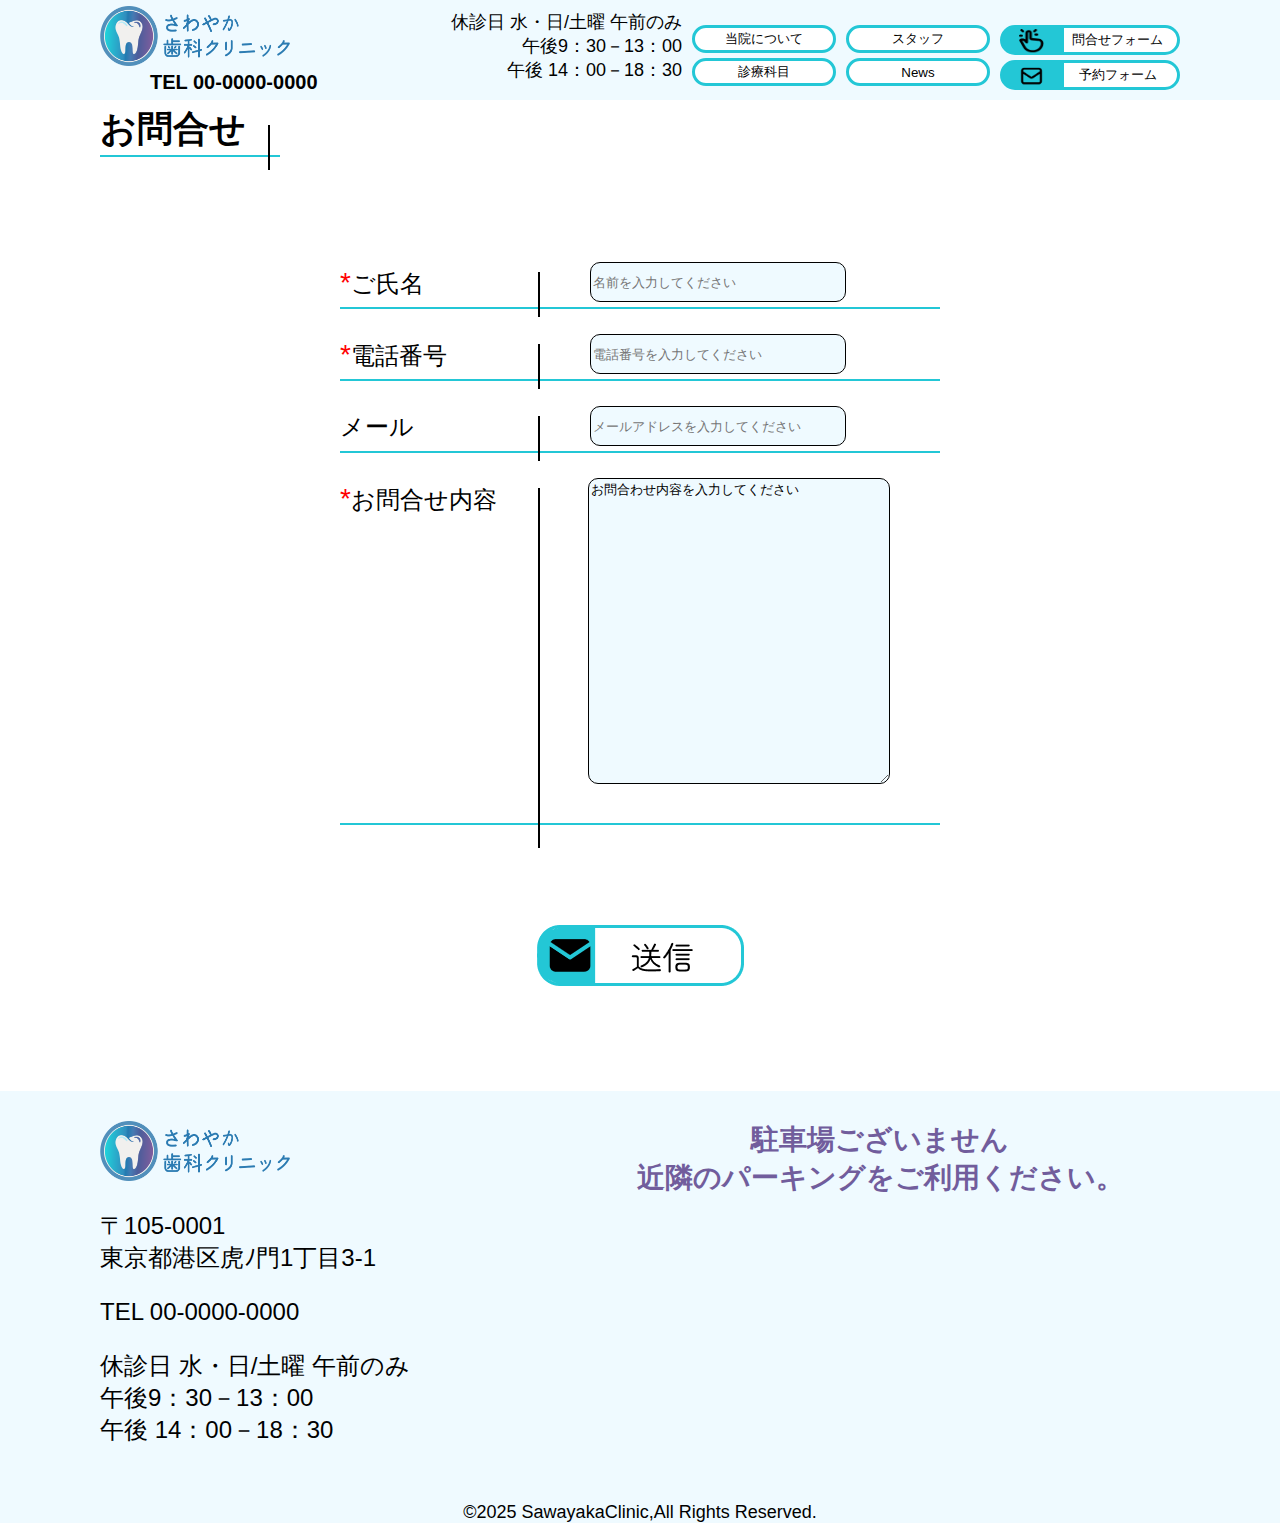
<file: sawayakadental/contact.html>
<!DOCTYPE html>
<html>
  <head>
    <title>さわやか歯科クリニック</title>
    <meta name="description" content="さわやか歯科クリニックの公式サイトです。">
    <meta charset="UTF-8">
    <meta name="viewport" content="width=device-width,initial-scale=1.0">
    <link rel="stylesheet" href="style.css">
  </head>

  <body>
    <header>
      <div id="header-inner">
        <div id="logo-top">
          <a href="index.html" id="logo"><img src="images/logo2.png" alt="トップページに戻る" class="logo"></a>
          <P class="tel">TEL 00-0000-0000</P>
        </div>
        <div id="address">
          <p class="close-daytime">休診日  水・日/土曜 午前のみ<br>午後9：30－13：00<br>午後 14：00－18：30</p>
            
          <nav class="navlink-left">
            <button><a href="clinicguide.html">当院について</a></button>
            <button><a href="clinicguide.html#subject">診療科目</a></button>
          </nav>
          <nav class="navlink-right">
            <button><a href="clinicguide.html#staff">スタッフ</a></button>
            <button><a href="news.html">News</a></button>
          </nav>
          <nav class="navinfomation">
            <button><img src="images/booking.png" id="booking"><a href="contact.html">問合せフォーム</a></button>
            <button><img src="images/mail.png" id="mail"><a href="bookingday.html">予約フォーム</a></button>
          </nav>
        </div>
      </div>
      <!--- sp用nav  --->
      <div id="header-inner-sp">
        <div id="header-inner-logo">
          <a href="index.html" id="logo-sp"><img  src="images/logo2.png" alt="トップページに戻る" class="logo-sp"></a>
        </div> 
        <div id="header-inner-nav">
          <img class="menu-sp" src="images/spmenu-nav.png" alt="navopen" onclick="document.getElementById('sp-nav').style.display = 'block'">
          <a href="bookingday.html"><img class="menu-sp" src="images/booking-nav.png" alt="予約"></a>
          <a href="contact.html"><img class="menu-sp" src="images/mail-nav.png" alt="mail"></a>
        </div>
      </div>
      
      <nav id="sp-nav">
        <img id="close" src="images/close.png" alt="navclose" onclick="document.getElementById('sp-nav').style.display = 'none'">
        <a href="index.html" id="logo-sp"><img  src="images/logo2.png" alt="トップページに戻る" class="logo-sp"></a>
        
        <button><a class="menu" href="clinicguide.html" onclick="document.getElementById('sp-nav').style.display = 'none'">当院について</a></button>
        <button><a class="menu" href="clinicguide.html#subject" onclick="document.getElementById('sp-nav').style.display = 'none'">診療科目</a></button>
        <button><a class="menu" href="clinicguide.html#staff" onclick="document.getElementById('sp-nav').style.display = 'none'">スタッフ</a></button>
        <button><a class="menu" href="news.html" onclick="document.getElementById('sp-nav').style.display = 'none'">News</a></button>

      </nav>
    </header>
      <!-- main -->
    <main>
      <section id="contact">
        <div class="box-1">
          <h1>お問合せ</h1>
        </div>
       
        <form>
          <div class="form-box">
            <label><span>*</span>ご氏名</label><br>
            <input type="text" placeholder="名前を入力してください">
          </div>
          <div class="form-box">
            <label><span>*</span>電話番号</label><br>
            <input type="text" placeholder="電話番号を入力してください">
          </div>
          <div class="form-box">
            <label>メール</label><br>
            <input type="text" placeholder="メールアドレスを入力してください">
          </div>
          <div class="form-box-area">
            <label><span>*</span>お問合せ内容</label><br>
            <textarea>お問合わせ内容を入力してください</textarea>
          </div>
        </form>  
      </section>
      <div id="sousin">
        <img src="images/contact-button.png" class="contact-button" alt="送信">
      </div>

      <footer>
        <div id="footer-innner">
          <div id="footer-address">
            <a href="index.html" id="logo"><img src="images/logo2.png" alt="ロゴ" class="logo"></a>
            <P>〒105-0001<br>東京都港区虎ﾉ門1丁目3-1</P>
            <P>TEL 00-0000-0000</P>
            <p>休診日  水・日/土曜 午前のみ<br>午後9：30－13：00<br>午後 14：00－18：30</p>
          </div>
          <div id="map">
            <p class="parking">駐車場ございません<br>近隣のパーキングをご利用ください。</p>
            <iframe src="https://www.google.com/maps/embed?pb=!1m18!1m12!1m3!1d6486.358754641794!2d139.74691337632353!3d35.670094730584836!2m3!1f0!2f0!3f0!3m2!1i1024!2i768!4f13.1!3m3!1m2!1s0x60188b9278cad6bd%3A0xf8a15f79423fdee0!2z44CSMTA1LTAwMDEg5p2x5Lqs6YO95riv5Yy66JmO44OO6ZaA77yR5LiB55uu77yT4oiS77yR!5e0!3m2!1sja!2sjp!4v1750134824355!5m2!1sja!2sjp" width="600" height="270" style="border:0;" allowfullscreen="" loading="lazy" referrerpolicy="no-referrer-when-downgrade"></iframe> 
          </div>
        </div>
        <p id="copyright">&copy;2025 SawayakaClinic,All Rights Reserved.</p>
      </footer>
    </main>
  </body>
</html>
</file>
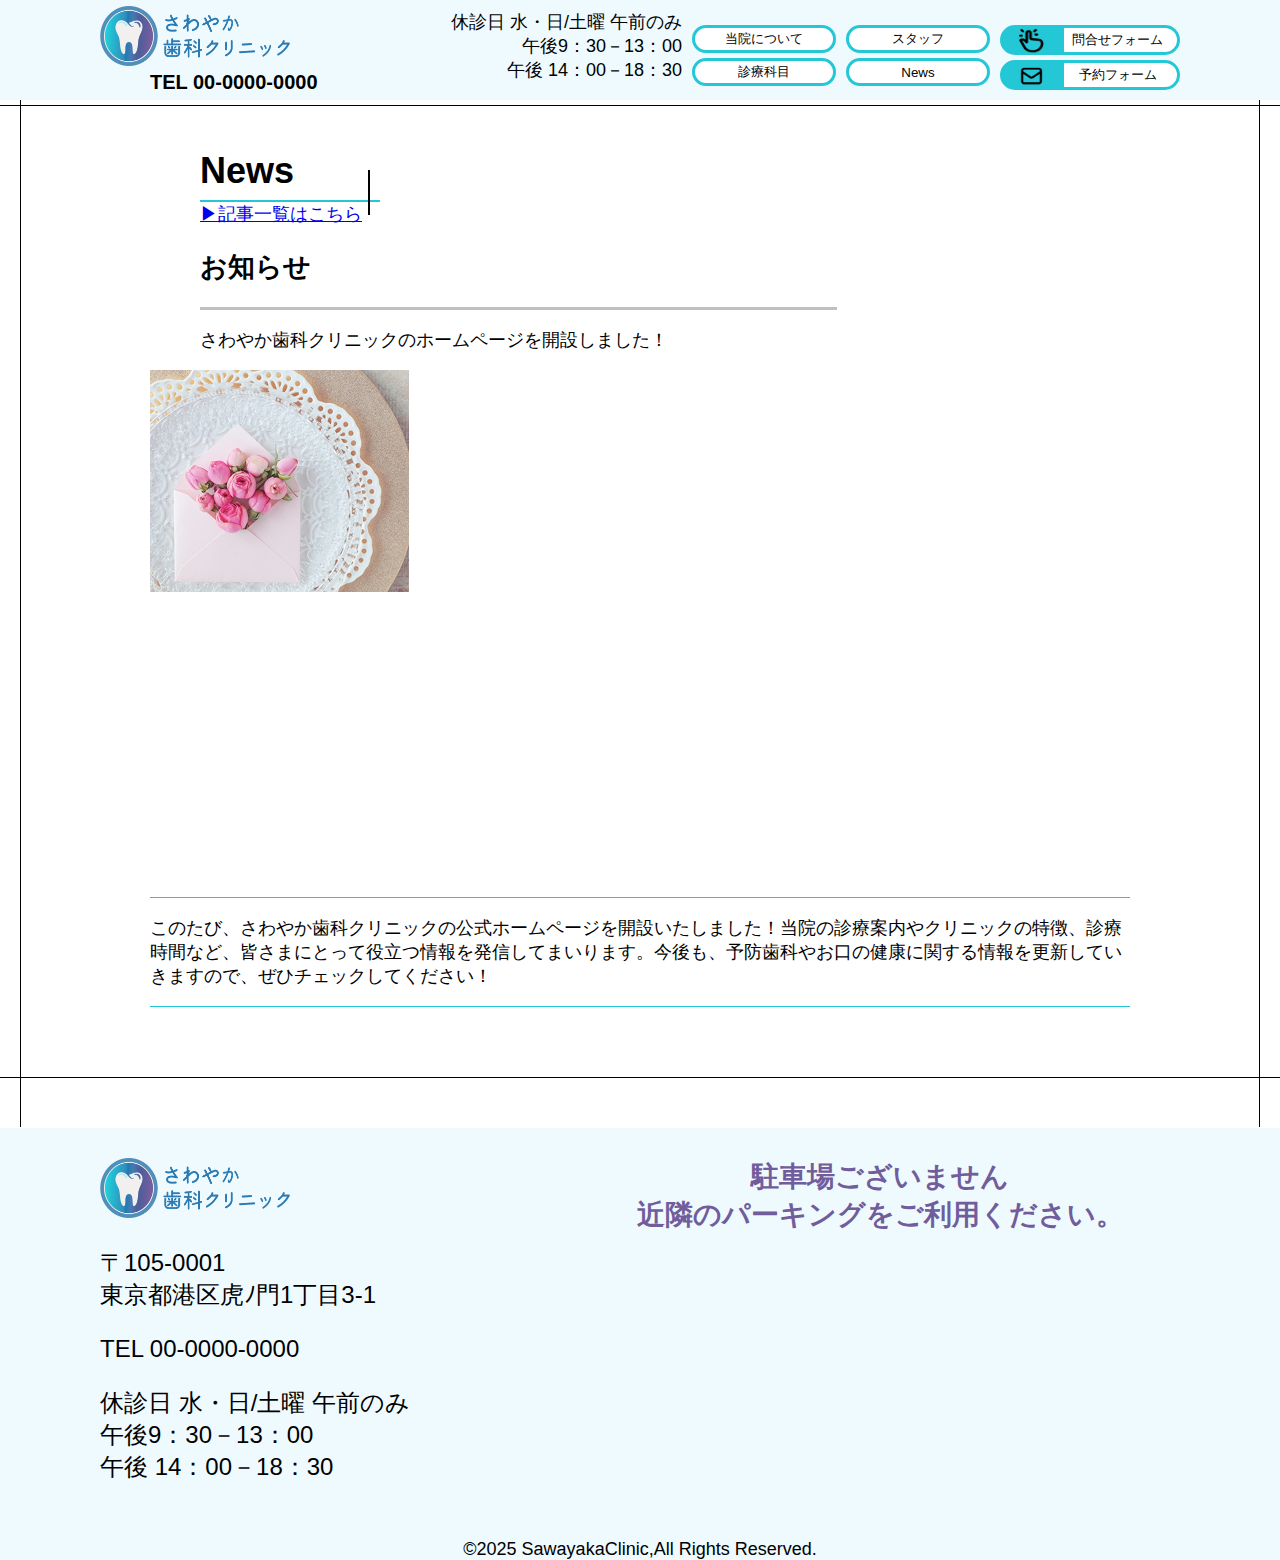
<file: sawayakadental/news.html>
<!DOCTYPE html>
<html>
  <head>
    <title>さわやか歯科クリニック</title>
    <meta name="description" content="さわやか歯科クリニックの公式サイトです。">
    <meta charset="UTF-8">
    <meta name="viewport" content="width=device-width,initial-scale=1.0">
    <link rel="stylesheet" href="style.css">
  </head>

  <body>
    <header>
      <div id="header-inner">
        <div id="logo-top">
          <a href="index.html" id="logo"><img src="images/logo2.png" alt="トップページに戻る" class="logo"></a>
          <P class="tel">TEL 00-0000-0000</P>
        </div>
        <div id="address">
          <p class="close-daytime">休診日  水・日/土曜 午前のみ<br>午後9：30－13：00<br>午後 14：00－18：30</p>
            
          <nav class="navlink-left">
            <button><a href="clinicguide.html">当院について</a></button>
            <button><a href="clinicguide.html#subject">診療科目</a></button>
          </nav>
          <nav class="navlink-right">
            <button><a href="clinicguide.html#staff">スタッフ</a></button>
            <button><a href="news.html">News</a></button>
          </nav>
          <nav class="navinfomation">
            <button><img src="images/booking.png" id="booking"><a href="contact.html">問合せフォーム</a></button>
            <button><img src="images/mail.png" id="mail"><a href="bookingday.html">予約フォーム</a></button>
          </nav>
        </div>
      </div>
      <!--- sp用nav  --->
      <div id="header-inner-sp">
        <div id="header-inner-logo">
          <a href="index.html" id="logo-sp"><img  src="images/logo2.png" alt="トップページに戻る" class="logo-sp"></a>
        </div> 
        <div id="header-inner-nav">
          <img class="menu-sp" src="images/spmenu-nav.png" alt="navopen" onclick="document.getElementById('sp-nav').style.display = 'block'">
          <a href="bookingday.html"><img class="menu-sp" src="images/booking-nav.png" alt="予約"></a>
          <a href="contact.html"><img class="menu-sp" src="images/mail-nav.png" alt="mail"></a>
        </div>
      </div>
      
      <nav id="sp-nav">
        <img id="close" src="images/close.png" alt="navclose" onclick="document.getElementById('sp-nav').style.display = 'none'">
        <a href="index.html" id="logo-sp"><img  src="images/logo2.png" alt="トップページに戻る" class="logo-sp"></a>
        
        <button><a class="menu" href="clinicguide.html" onclick="document.getElementById('sp-nav').style.display = 'none'">当院について</a></button>
        <button><a class="menu" href="clinicguide.html#subject" onclick="document.getElementById('sp-nav').style.display = 'none'">診療科目</a></button>
        <button><a class="menu" href="clinicguide.html#staff" onclick="document.getElementById('sp-nav').style.display = 'none'">スタッフ</a></button>
        <button><a class="menu" href="news.html" onclick="document.getElementById('sp-nav').style.display = 'none'">News</a></button>

      </nav>
    </header>
    <!-- main  -->
    <main>
      <section id="news-html">
        <!-- 外枠フレーム -->
        <div id="outer-frame">
          <div id="news-top-side">
            <div id="news-inner">
              <div id="news-title">
                <div id="news-top">
                  <div id="news-top-in">
                  <div class="box-1">
                    <h1>News</h1>
                  </div>
                  <a href="newslineup.html">▶記事一覧はこちら</a>
                  </div>
                  <div id="category-title">
                    <h2>お知らせ</h2>
                    <div class="hr-1"><hr></div>
                    <p>さわやか歯科クリニックのホームページを開設しました！</p>
                  </div>
                </div>  
                <div id="aikyatti">
                  <img src="images/news.jpg" alt="花レター">
                </div>
              </div>
              <div id="news-kiji">
                <div class="hr-2"><hr></div>
                <p>このたび、さわやか歯科クリニックの公式ホームページを開設いたしました！当院の診療案内やクリニックの特徴、診療時間など、皆さまにとって役立つ情報を発信してまいります。今後も、予防歯科やお口の健康に関する情報を更新していきますので、ぜひチェックしてください！</p>
                <div class="hr-2"><hr></div>
              </div>
            </div>
          </div>
        </div>
      </section>

      <footer>
        <div id="footer-innner">
          <div id="footer-address">
            <a href="index.html" id="logo"><img src="images/logo2.png" alt="ロゴ" class="logo"></a>
            <P>〒105-0001<br>東京都港区虎ﾉ門1丁目3-1</P>
            <P>TEL 00-0000-0000</P>
            <p>休診日  水・日/土曜 午前のみ<br>午後9：30－13：00<br>午後 14：00－18：30</p>
          </div>
          <div id="map">
            <p class="parking">駐車場ございません<br>近隣のパーキングをご利用ください。</p>
            <iframe src="https://www.google.com/maps/embed?pb=!1m18!1m12!1m3!1d6486.358754641794!2d139.74691337632353!3d35.670094730584836!2m3!1f0!2f0!3f0!3m2!1i1024!2i768!4f13.1!3m3!1m2!1s0x60188b9278cad6bd%3A0xf8a15f79423fdee0!2z44CSMTA1LTAwMDEg5p2x5Lqs6YO95riv5Yy66JmO44OO6ZaA77yR5LiB55uu77yT4oiS77yR!5e0!3m2!1sja!2sjp!4v1750134824355!5m2!1sja!2sjp" width="600" height="270" style="border:0;" allowfullscreen="" loading="lazy" referrerpolicy="no-referrer-when-downgrade"></iframe> 
          </div>
        </div>
        <p id="copyright">&copy;2025 SawayakaClinic,All Rights Reserved.</p>
      </footer>
    </main>
  </body> 
</html>
</file>
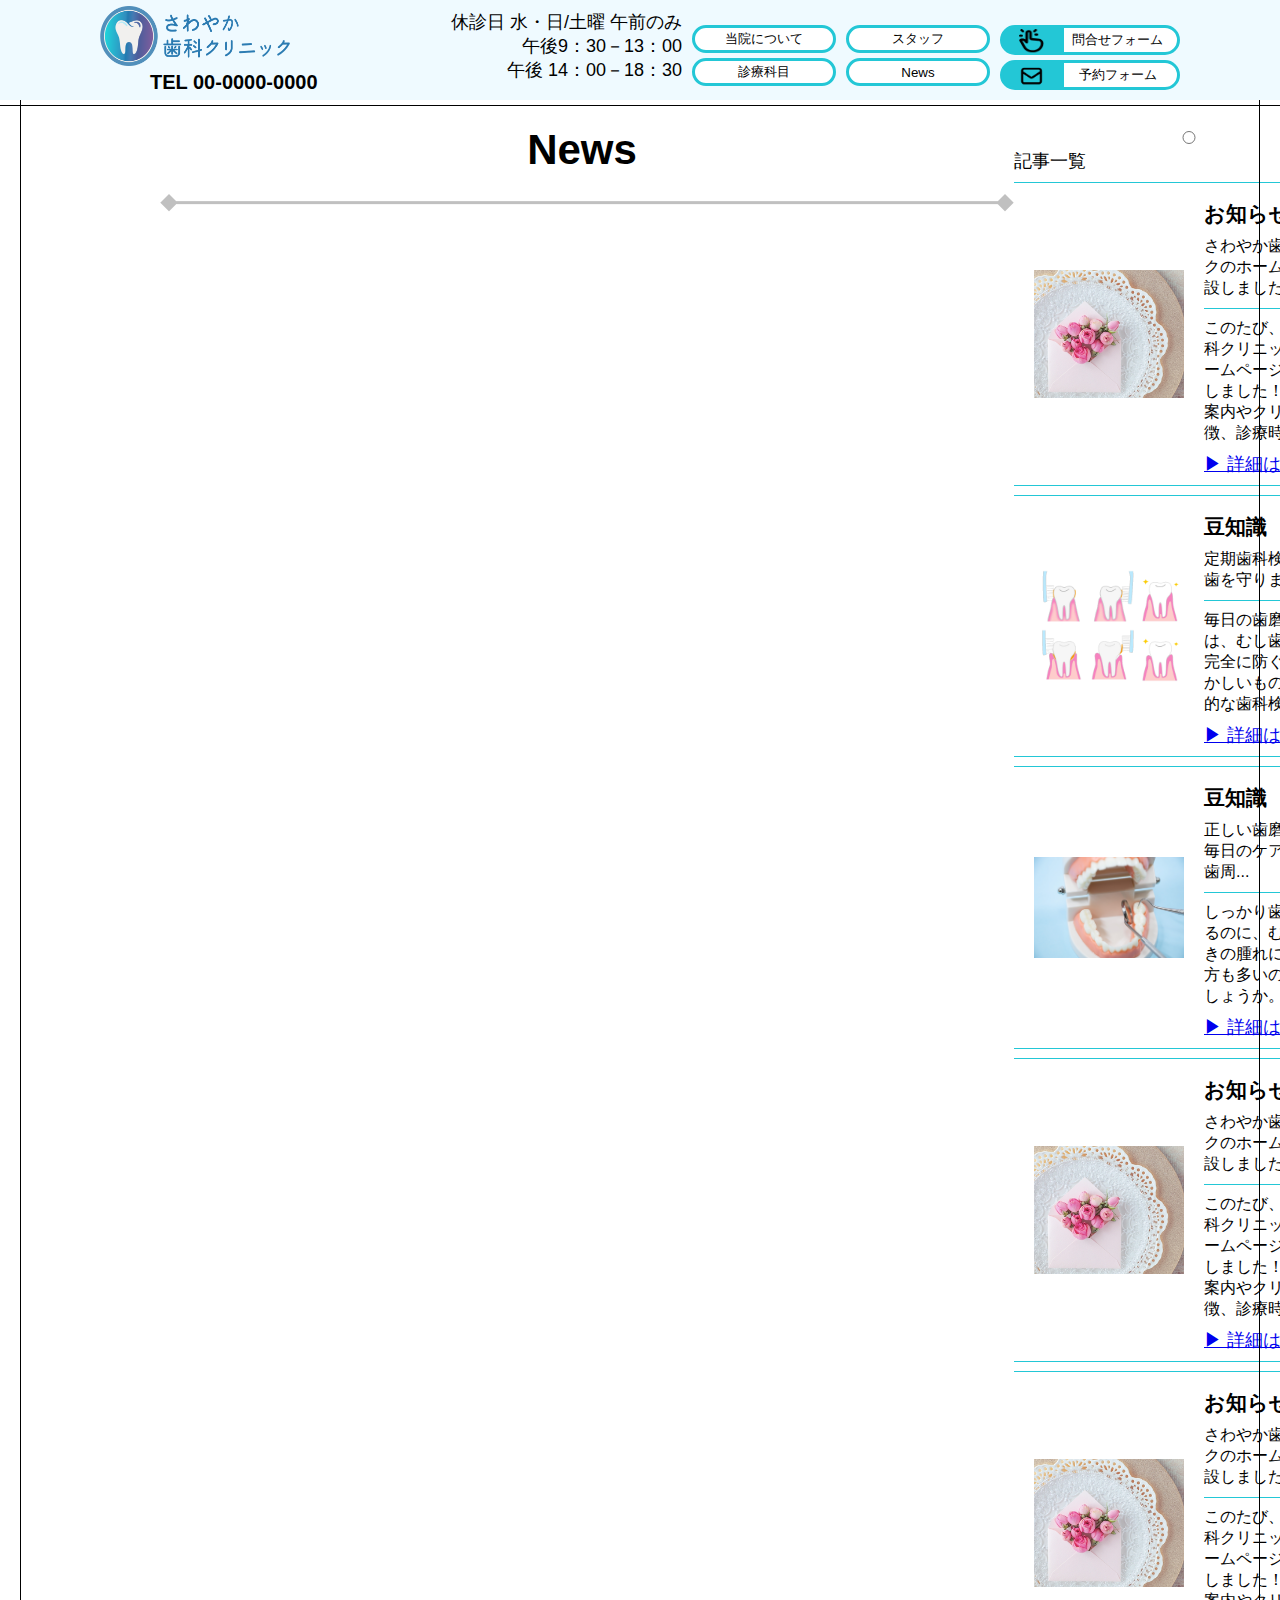
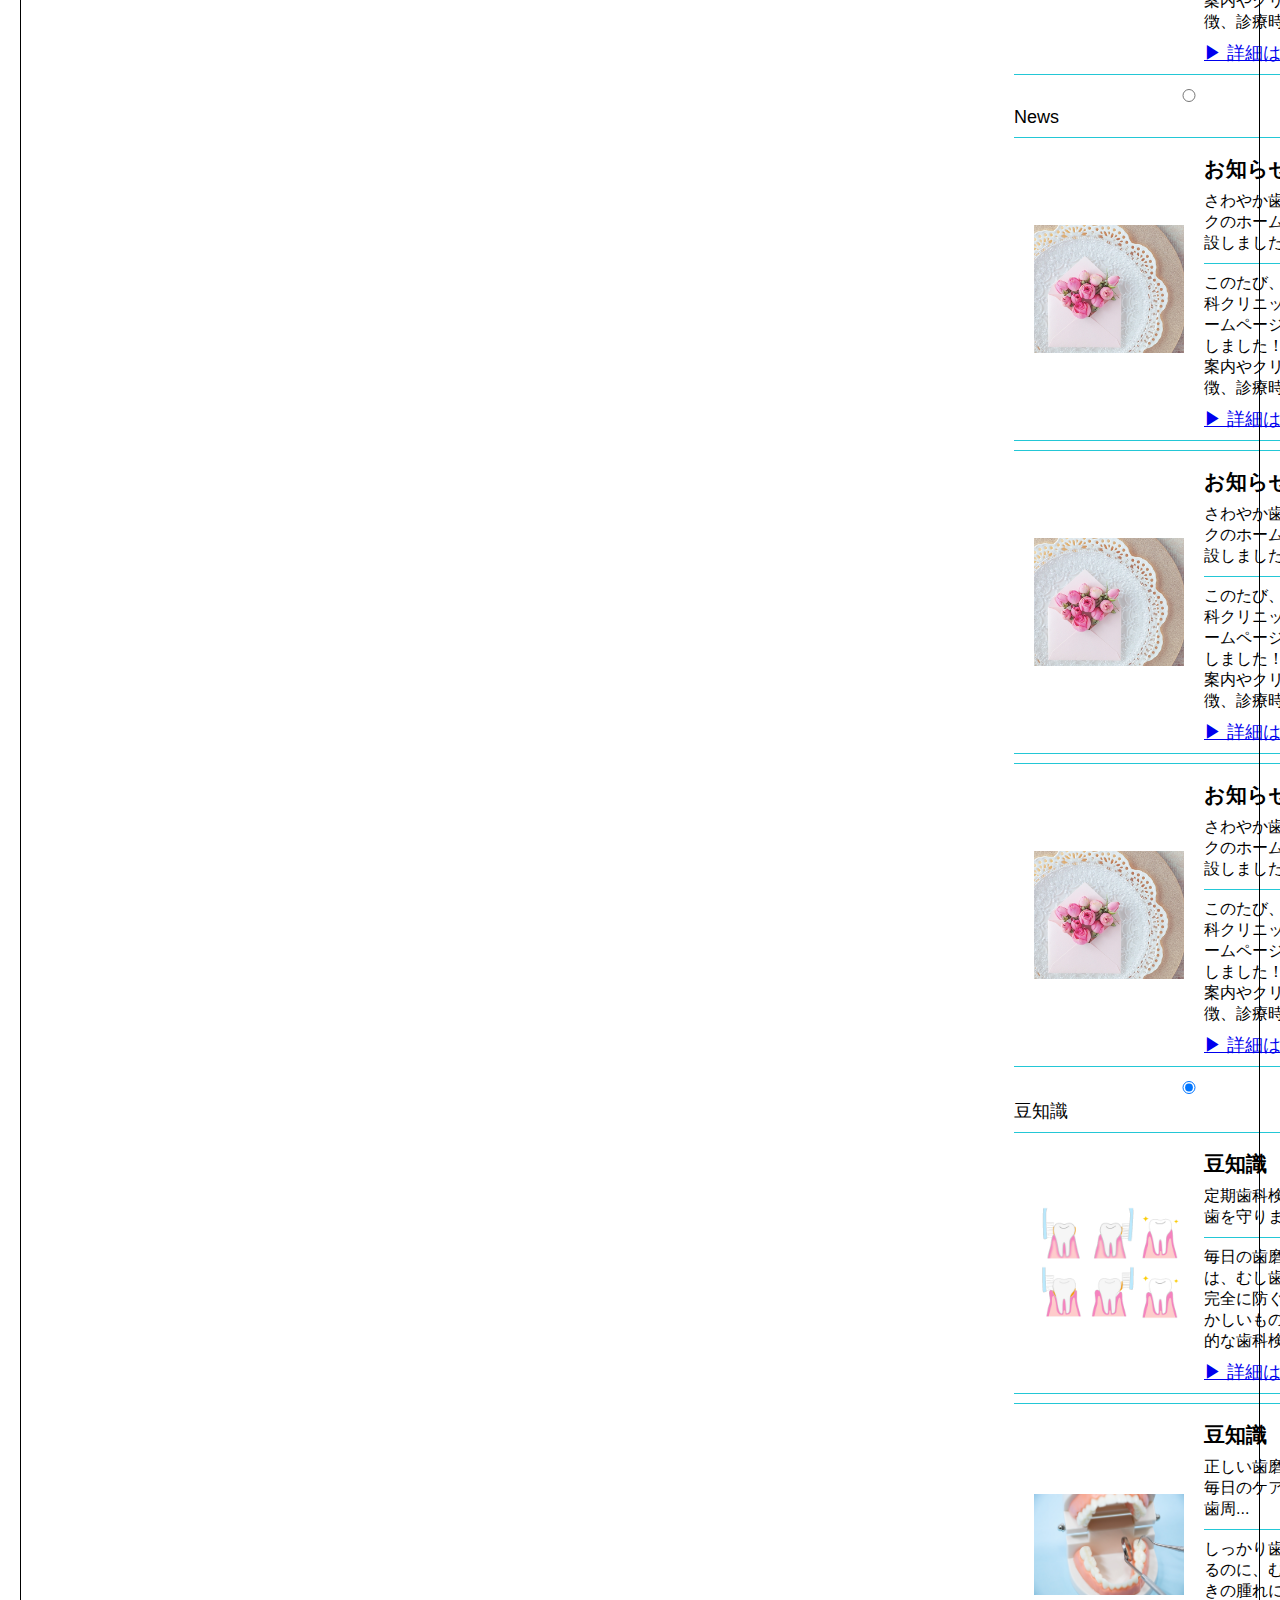
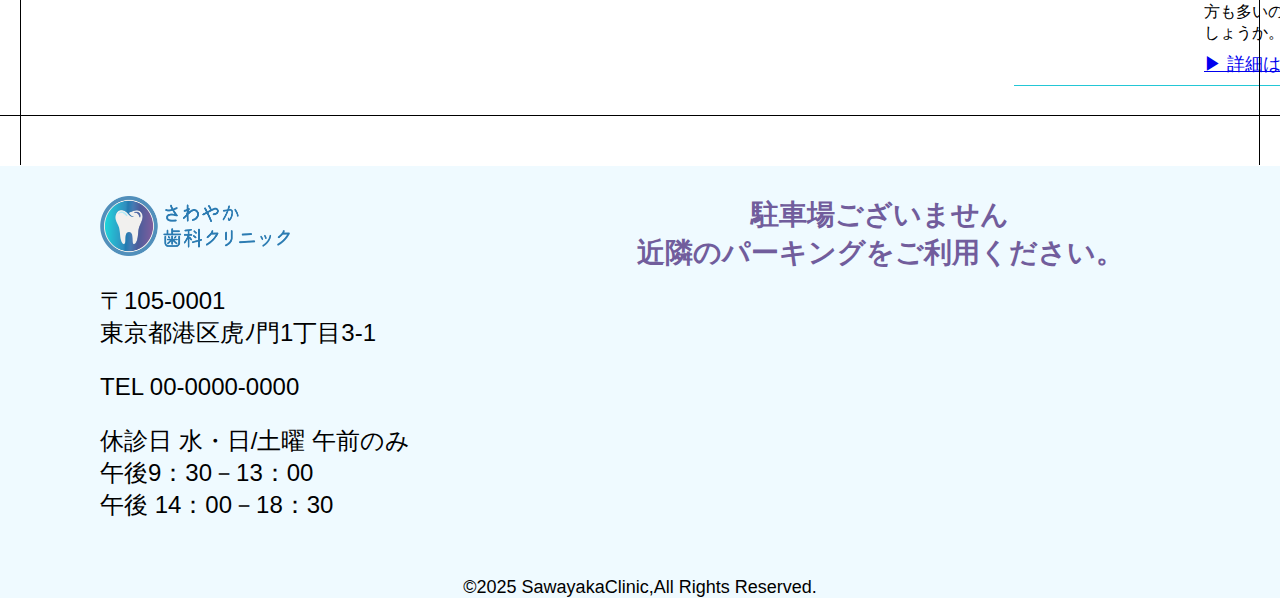
<file: sawayakadental/newslineup.html>
<!DOCTYPE html>
<html>
  <head>
    <title>さわやか歯科クリニック</title>
    <meta name="description" content="さわやか歯科クリニックの公式サイトです。">
    <meta charset="UTF-8">
    <meta name="viewport" content="width=device-width,initial-scale=1.0">
    <link rel="stylesheet" href="style.css">
  </head>

  <body>
    <header>
      <div id="header-inner">
        <div id="logo-top">
          <a href="index.html" id="logo"><img src="images/logo2.png" alt="トップページに戻る" class="logo"></a>
          <P class="tel">TEL 00-0000-0000</P>
        </div>
        <div id="address">
          <p class="close-daytime">休診日  水・日/土曜 午前のみ<br>午後9：30－13：00<br>午後 14：00－18：30</p>
            
          <nav class="navlink-left">
            <button><a href="clinicguide.html">当院について</a></button>
            <button><a href="clinicguide.html#subject">診療科目</a></button>
          </nav>
          <nav class="navlink-right">
            <button><a href="clinicguide.html#staff">スタッフ</a></button>
            <button><a href="news.html">News</a></button>
          </nav>
          <nav class="navinfomation">
            <button><img src="images/booking.png" id="booking"><a href="contact.html">問合せフォーム</a></button>
            <button><img src="images/mail.png" id="mail"><a href="bookingday.html">予約フォーム</a></button>
          </nav>
        </div>
      </div>
      <!--- sp用nav  --->
      <div id="header-inner-sp">
        <div id="header-inner-logo">
          <a href="index.html" id="logo-sp"><img  src="images/logo2.png" alt="トップページに戻る" class="logo-sp"></a>
        </div> 
        <div id="header-inner-nav">
          <img class="menu-sp" src="images/spmenu-nav.png" alt="navopen" onclick="document.getElementById('sp-nav').style.display = 'block'">
          <a href="bookingday.html"><img class="menu-sp" src="images/booking-nav.png" alt="予約"></a>
          <a href="contact.html"><img class="menu-sp" src="images/mail-nav.png" alt="mail"></a>
        </div>
      </div>
      
      <nav id="sp-nav">
        <img id="close" src="images/close.png" alt="navclose" onclick="document.getElementById('sp-nav').style.display = 'none'">
        <a href="index.html" id="logo-sp"><img  src="images/logo2.png" alt="トップページに戻る" class="logo-sp"></a>
        
        <button><a class="menu" href="clinicguide.html" onclick="document.getElementById('sp-nav').style.display = 'none'">当院について</a></button>
        <button><a class="menu" href="clinicguide.html#kamoku-syousai" onclick="document.getElementById('sp-nav').style.display = 'none'">診療科目</a></button>
        <button><a class="menu" href="clinicguide.html#staff" onclick="document.getElementById('sp-nav').style.display = 'none'">スタッフ</a></button>
        <button><a class="menu" href="news.html" onclick="document.getElementById('sp-nav').style.display = 'none'">News</a></button>

      </nav>
    </header>
    <!-- main  -->
    <main>
      <section id="news-html">
        <!-- 外枠フレーム -->
        <div id="outer-frame">
          <div id="news-top-side">
            <h1 class="title-news">News</h1>
            <!-- Tab category 切替 -->
            <div id="category-tab">
              <label><input type="radio" name="TAB" checked>記事一覧</label>
              <div class="tab">
                <div class="kiji-outo">
                  <div class="hr-2"><hr></div>
                  <div class="kiji">
                    <img src="images/news.jpg" alt="花レター">
                    <div class="kiji-1">
                      <h3>お知らせ</h3>
                      <p>さわやか歯科クリニックのホームページを開設しました！</p>
                      <div class="hr-2"><hr></div> 
                      <p>このたび、さわやか歯科クリニックの公式ホームページを開設いたしました！当院の診療案内やクリニックの特徴、診療時間など...</p>
                      <div class="news-link"><a href="news.html">▶ 詳細はこちら</a></div>
                    </div>
                  </div> 
                  <div class="hr-2"><hr></div> 
                </div>
                <div class="kiji-outo">
                  <div class="hr-2"><hr></div>
                  <div class="kiji">
                    <img src="images/news-mame.png" alt="歯ｲﾗｽﾄ">
                    <div class="kiji-1">
                      <h3>豆知識</h3>
                      <p>定期歯科検診で健康な歯を守りましょう！</p>
                      <div class="hr-2"><hr></div> 
                      <p>毎日の歯磨きだけでは、むし歯や歯周病を完全に防ぐことはむずかしいものです。定期的な歯科検診を...</p>
                      <div class="news-link"><a href="news.html">▶ 詳細はこちら</a></div>
                    </div>  
                  </div> 
                  <div class="hr-2"><hr></div> 
                </div>
                <div class="kiji-outo">
                  <div class="hr-2"><hr></div>
                  <div class="kiji">
                    <img src="images/news-mame2.jpg" alt="歯模型">
                    <div class="kiji-1">
                      <h3>豆知識</h3>
                      <p>正しい歯磨きのコツ！毎日のケアでむし歯・歯周...</p>
                      <div class="hr-2"><hr></div> 
                      <p>しっかり歯を磨いているのに、むし歯や歯ぐきの腫れに悩んでいる方も多いのではないでしょうか。...</p>
                      <div class="news-link"><a href="news.html">▶ 詳細はこちら</a></div>
                    </div>  
                  </div> 
                  <div class="hr-2"><hr></div> 
                </div>
                <div class="kiji-outo">
                  <div class="hr-2"><hr></div>
                  <div class="kiji">
                    <img src="images/news.jpg" alt="花レター">
                    <div class="kiji-1">
                      <h3>お知らせ</h3>
                      <p>さわやか歯科クリニックのホームページを開設しました！</p>
                      <div class="hr-2"><hr></div> 
                      <p>このたび、さわやか歯科クリニックの公式ホームページを開設いたしました！当院の診療案内やクリニックの特徴、診療時間など...</p>
                      <div class="news-link"><a href="news.html">▶ 詳細はこちら</a></div>
                    </div>  
                  </div> 
                  <div class="hr-2"><hr></div> 
                </div>
                <div class="kiji-outo">
                  <div class="hr-2"><hr></div>
                  <div class="kiji">
                    <img src="images/news.jpg" alt="花レター">
                    <div class="kiji-1">
                      <h3>お知らせ</h3>
                      <p>さわやか歯科クリニックのホームページを開設しました！</p>
                      <div class="hr-2"><hr></div> 
                      <p>このたび、さわやか歯科クリニックの公式ホームページを開設いたしました！当院の診療案内やクリニックの特徴、診療時間など...</p>
                      <div class="news-link"><a href="news.html">▶ 詳細はこちら</a></div>
                    </div>  
                  </div> 
                  <div class="hr-2"><hr></div> 
                </div> 
              </div>
                
              <label><input type="radio" name="TAB" checked>News</label>
              <div class="tab">
                <div class="kiji-outo">
                  <div class="hr-2"><hr></div>
                  <div class="kiji">
                    <img src="images/news.jpg" alt="花レター">
                    <div class="kiji-1">
                      <h3>お知らせ</h3>
                      <p>さわやか歯科クリニックのホームページを開設しました！</p>
                      <div class="hr-2"><hr></div> 
                      <p>このたび、さわやか歯科クリニックの公式ホームページを開設いたしました！当院の診療案内やクリニックの特徴、診療時間など...</p>
                      <div class="news-link"><a href="news.html">▶ 詳細はこちら</a></div>
                    </div>
                  </div> 
                  <div class="hr-2"><hr></div> 
                </div>
                <div class="kiji-outo">
                  <div class="hr-2"><hr></div>
                  <div class="kiji">
                    <img src="images/news.jpg" alt="花レター">
                    <div class="kiji-1">
                      <h3>お知らせ</h3>
                      <p>さわやか歯科クリニックのホームページを開設しました！</p>
                      <div class="hr-2"><hr></div> 
                      <p>このたび、さわやか歯科クリニックの公式ホームページを開設いたしました！当院の診療案内やクリニックの特徴、診療時間など...</p>
                      <div class="news-link"><a href="news.html">▶ 詳細はこちら</a></div>
                    </div>  
                  </div> 
                  <div class="hr-2"><hr></div> 
                </div>
                <div class="kiji-outo">
                  <div class="hr-2"><hr></div>
                  <div class="kiji">
                    <img src="images/news.jpg" alt="花レター">
                    <div class="kiji-1">
                      <h3>お知らせ</h3>
                      <p>さわやか歯科クリニックのホームページを開設しました！</p>
                      <div class="hr-2"><hr></div> 
                      <p>このたび、さわやか歯科クリニックの公式ホームページを開設いたしました！当院の診療案内やクリニックの特徴、診療時間など...</p>
                      <div class="news-link"><a href="news.html">▶ 詳細はこちら</a></div>
                    </div>  
                  </div> 
                  <div class="hr-2"><hr></div> 
                </div>
              </div>
                
              <label><input type="radio" name="TAB" checked>豆知識</label>
              <div class="tab">
                <div class="kiji-outo">
                  <div class="hr-2"><hr></div>
                  <div class="kiji">
                    <img src="images/news-mame.png" alt="歯ｲﾗｽﾄ">
                    <div class="kiji-1">
                      <h3>豆知識</h3>
                      <p>定期歯科検診で健康な歯を守りましょう！</p>
                      <div class="hr-2"><hr></div> 
                      <p>毎日の歯磨きだけでは、むし歯や歯周病を完全に防ぐことはむずかしいものです。定期的な歯科検診を...</p>
                      <div class="news-link"><a href="news.html">▶ 詳細はこちら</a></div>
                    </div>  
                  </div> 
                  <div class="hr-2"><hr></div> 
                </div>
                <div class="kiji-outo">
                  <div class="hr-2"><hr></div>
                  <div class="kiji">
                    <img src="images/news-mame2.jpg" alt="歯模型">
                    <div class="kiji-1">
                      <h3>豆知識</h3>
                      <p>正しい歯磨きのコツ！毎日のケアでむし歯・歯周...</p>
                      <div class="hr-2"><hr></div> 
                      <p>しっかり歯を磨いているのに、むし歯や歯ぐきの腫れに悩んでいる方も多いのではないでしょうか。...</p>
                      <div class="news-link"><a href="news.html">▶ 詳細はこちら</a></div>
                    </div>  
                  </div> 
                  <div class="hr-2"><hr></div> 
                </div>
              </div>
            </div>
          </div>
        </div>
      </section>

      <footer>
        <div id="footer-innner">
          <div id="footer-address">
            <a href="index.html" id="logo"><img src="images/logo2.png" alt="ロゴ" class="logo"></a>
            <P>〒105-0001<br>東京都港区虎ﾉ門1丁目3-1</P>
            <P>TEL 00-0000-0000</P>
            <p>休診日  水・日/土曜 午前のみ<br>午後9：30－13：00<br>午後 14：00－18：30</p>
          </div>
          <div id="map">
            <p class="parking">駐車場ございません<br>近隣のパーキングをご利用ください。</p>
            <iframe src="https://www.google.com/maps/embed?pb=!1m18!1m12!1m3!1d6486.358754641794!2d139.74691337632353!3d35.670094730584836!2m3!1f0!2f0!3f0!3m2!1i1024!2i768!4f13.1!3m3!1m2!1s0x60188b9278cad6bd%3A0xf8a15f79423fdee0!2z44CSMTA1LTAwMDEg5p2x5Lqs6YO95riv5Yy66JmO44OO6ZaA77yR5LiB55uu77yT4oiS77yR!5e0!3m2!1sja!2sjp!4v1750134824355!5m2!1sja!2sjp" width="600" height="270" style="border:0;" allowfullscreen="" loading="lazy" referrerpolicy="no-referrer-when-downgrade"></iframe> 
          </div>
        </div>
        <p id="copyright">&copy;2025 SawayakaClinic,All Rights Reserved.</p>
      </footer>
    </main>
  </body> 
</html>
</file>
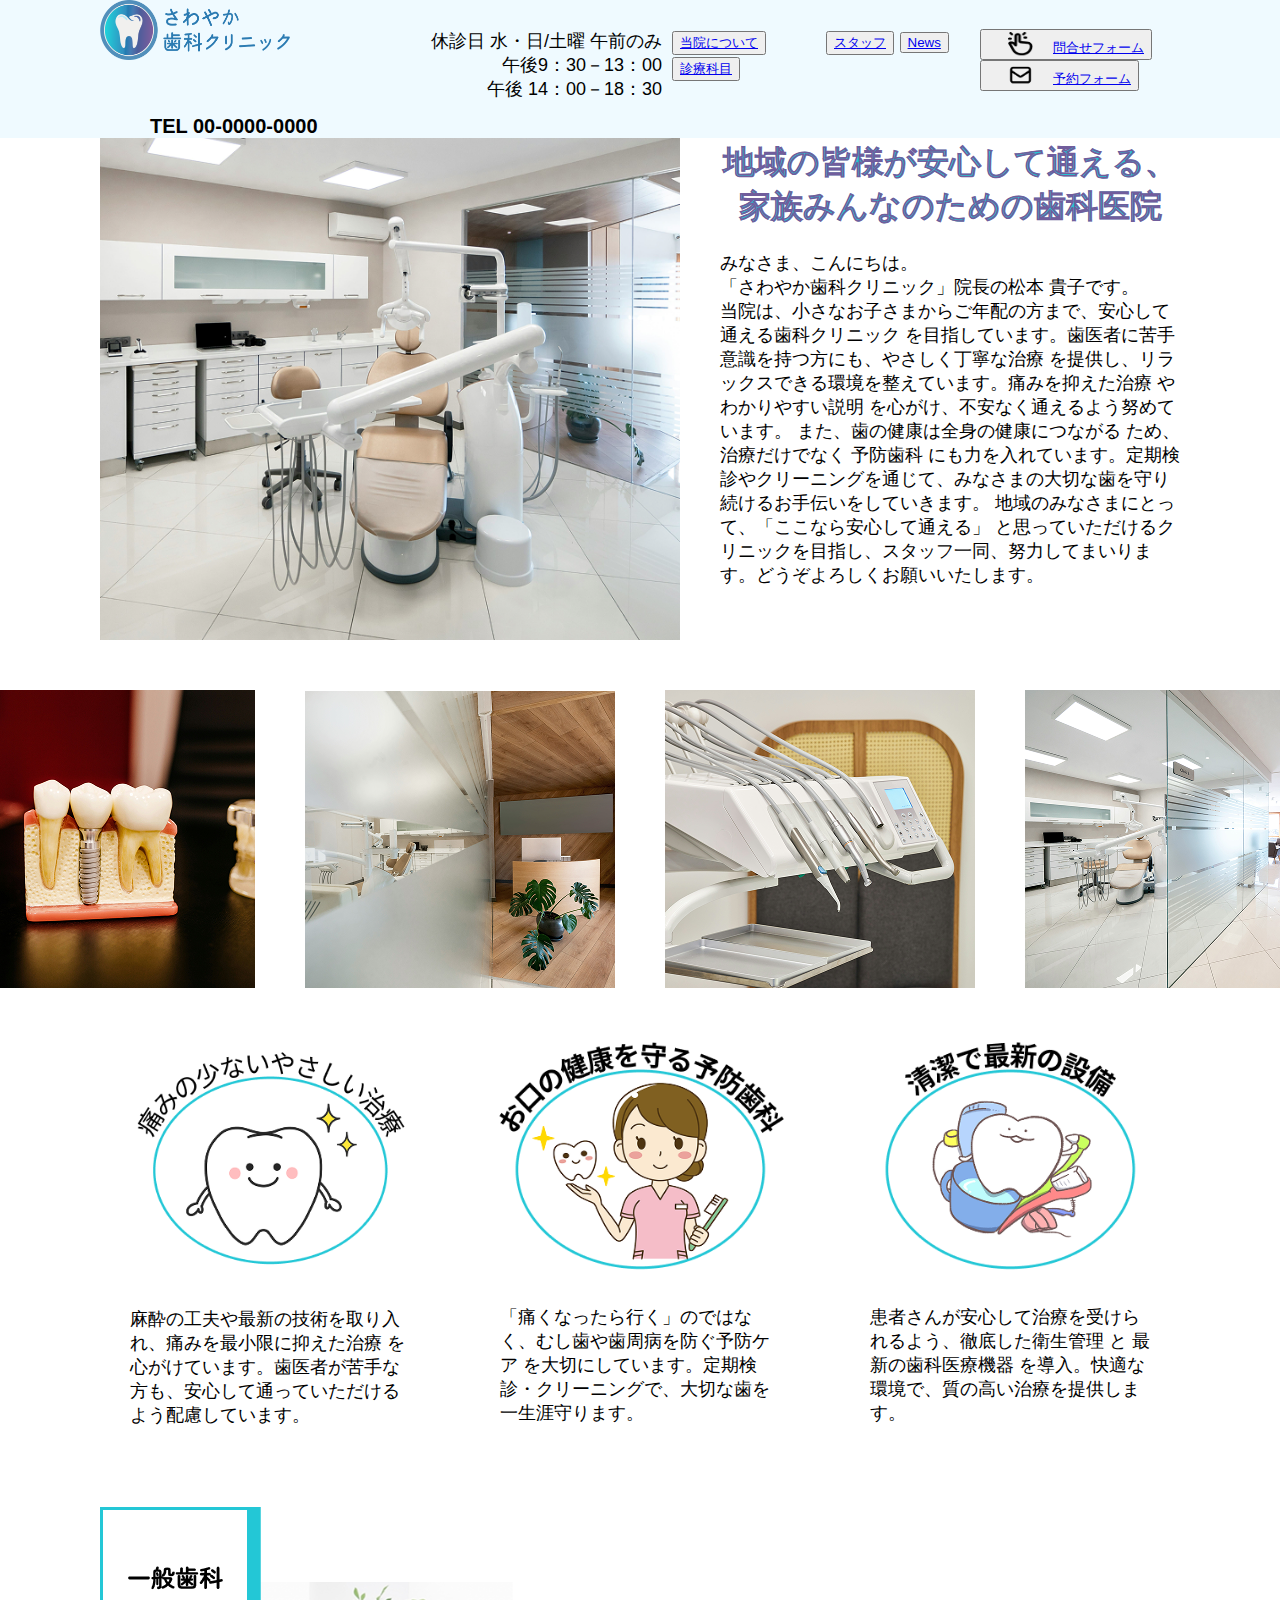
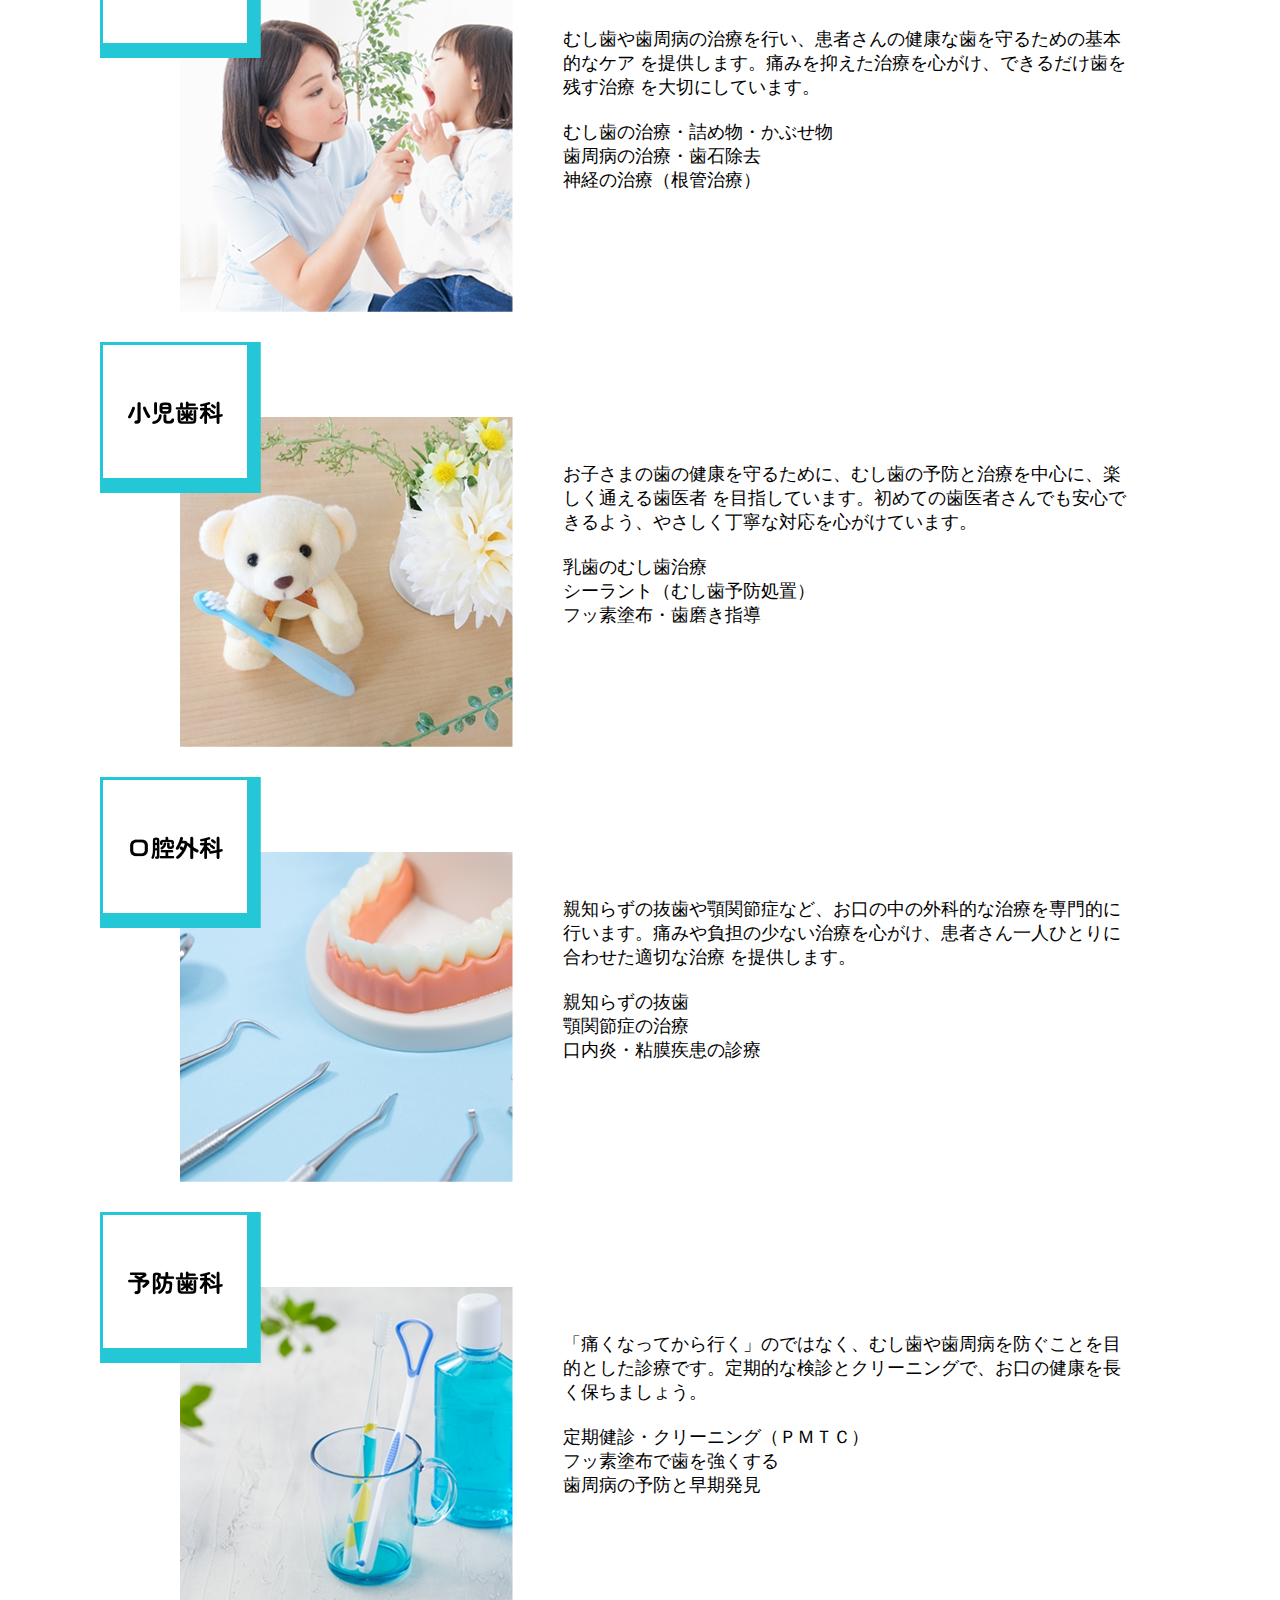
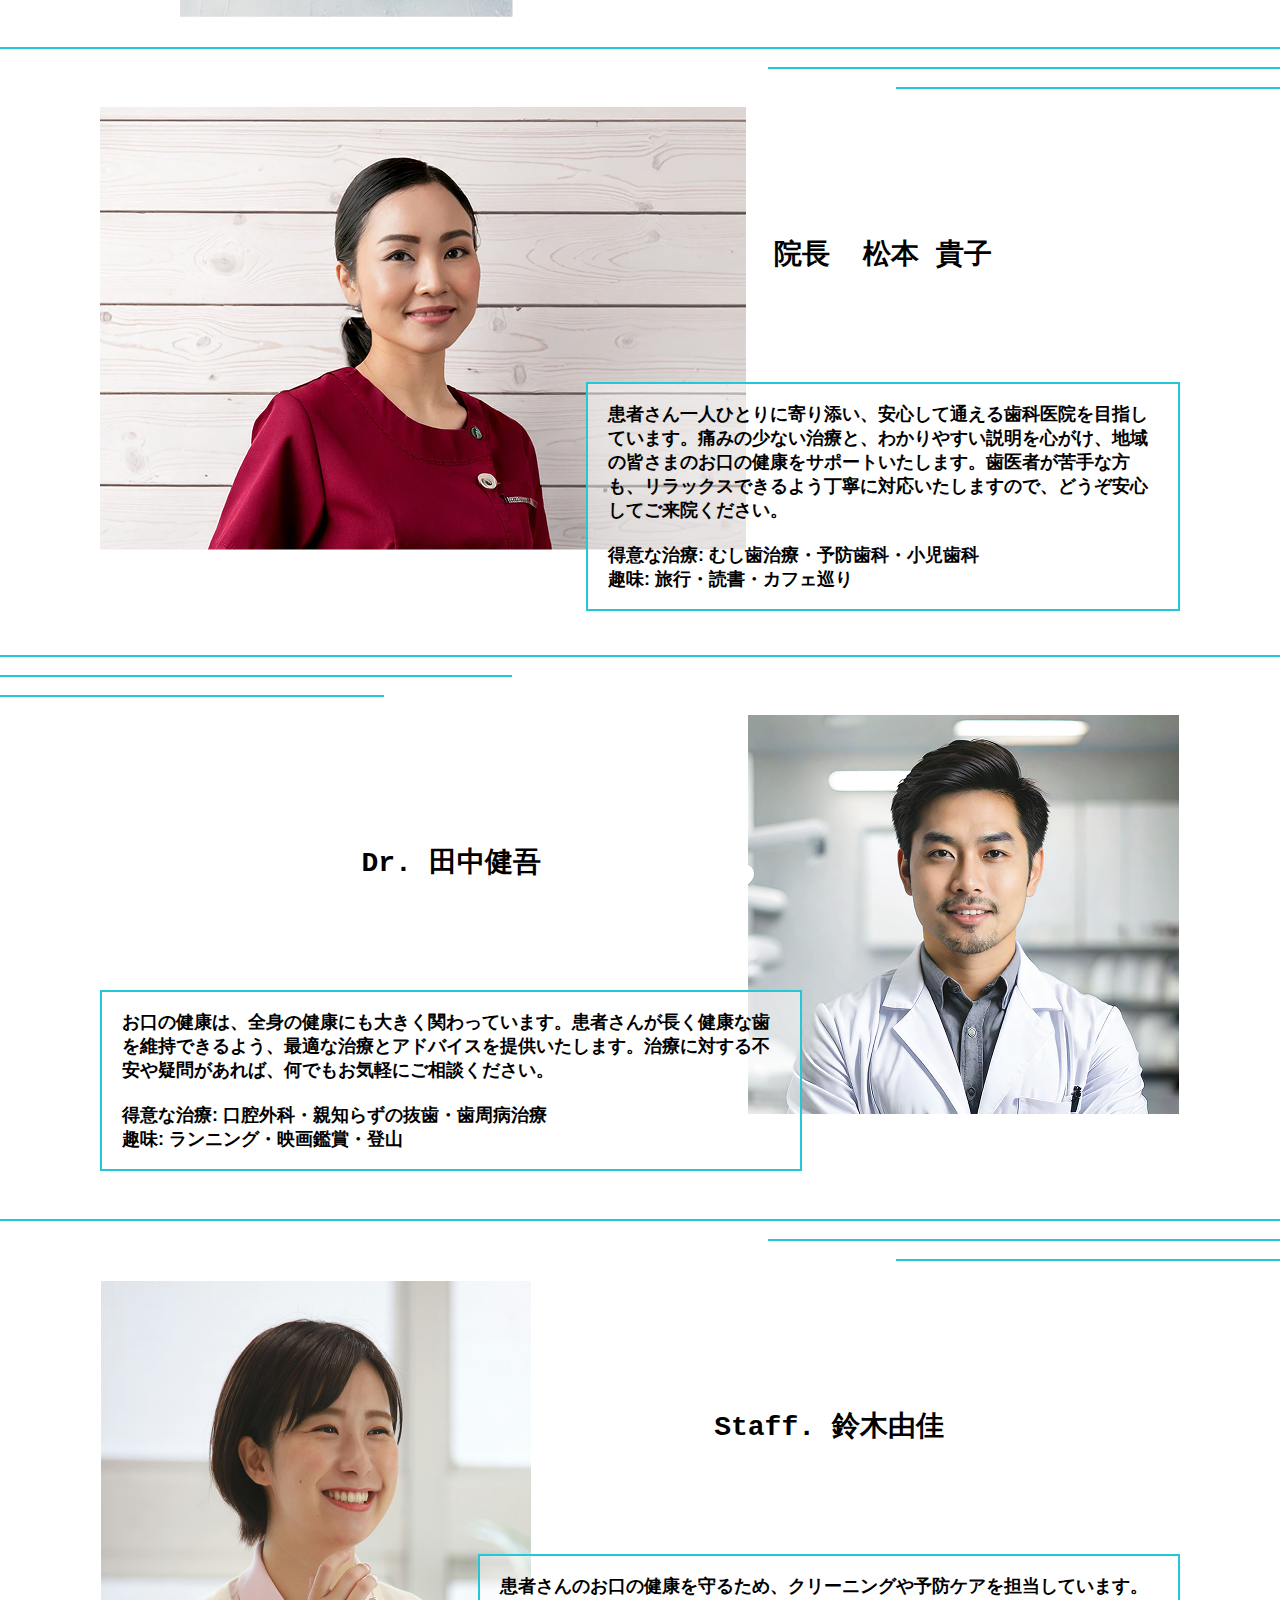
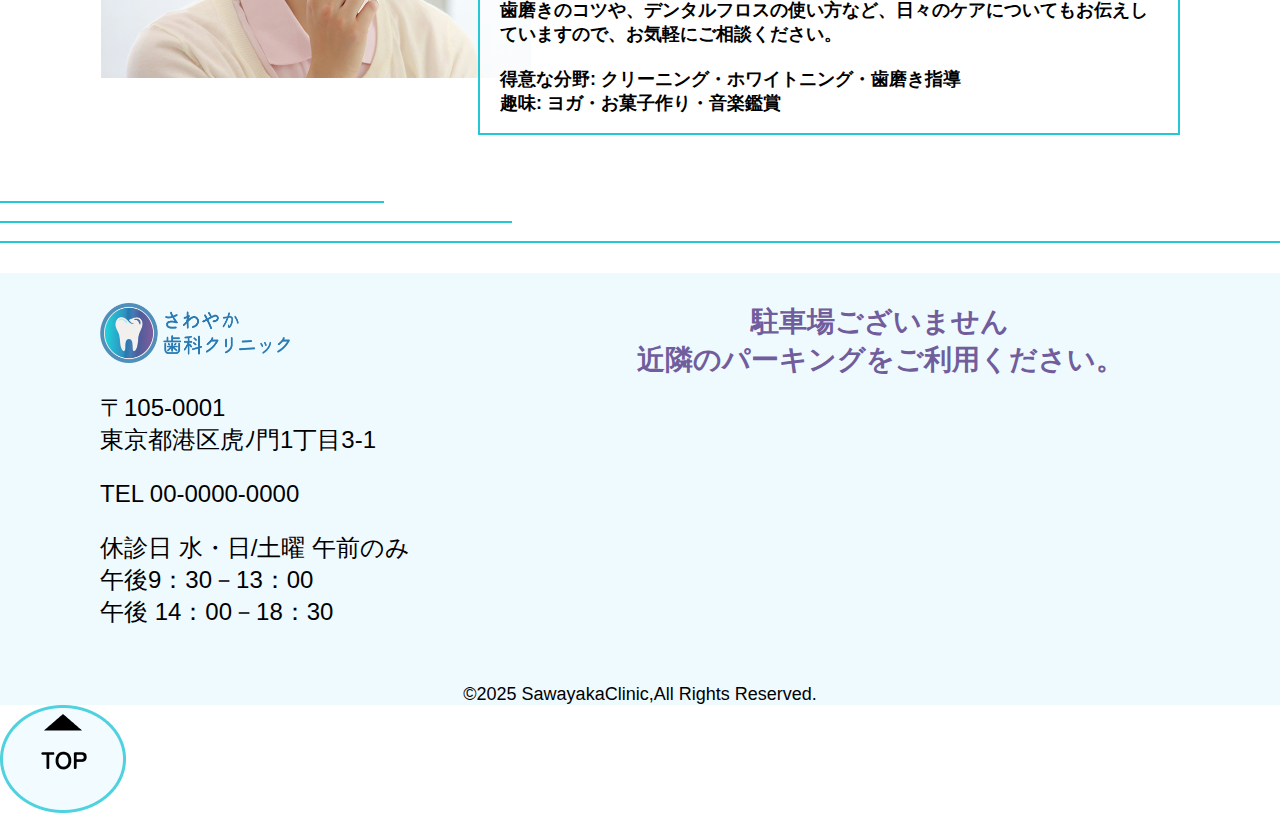
<file: sawayakadental/sawayakadental/clinicguide.html>
<!DOCTYPE html>
<html>
  <head>
    <title>さわやか歯科クリニック</title>
    <meta name="description" content="さわやか歯科クリニックの公式サイトです。">
    <meta charset="UTF-8">
    <meta name="viewport" content="width=device-width,initial-scale=1.0">
    <link rel="stylesheet" href="style.css">
  </head>

  <body>
    <header>
      <div id="header-inner">
        <div id="logo-top">
          <a href="index.html" id="logo"><img src="images/logo2.png" alt="トップページに戻る" class="logo"></a>
          <P class="tel">TEL 00-0000-0000</P>
        </div>
        <div id="address">
          <p class="close-daytime">休診日  水・日/土曜 午前のみ<br>午後9：30－13：00<br>午後 14：00－18：30</p>
            
          <nav class="navlink-left">
            <button><a href="clinicguide.html">当院について</a></button>
            <button><a href="clinicguide.html#subject">診療科目</a></button>
          </nav>
          <nav class="navlink-right">
            <button><a href="clinicguide.html#staff">スタッフ</a></button>
            <button><a href="news.html">News</a></button>
          </nav>
          <nav class="navinfomation">
            <button><img src="images/booking.png" id="booking"><a href="contact.html">問合せフォーム</a></button>
            <button><img src="images/mail.png" id="mail"><a href="bookingday.html">予約フォーム</a></button>
          </nav>
        </div>
      </div>
      <!--- sp用nav  --->
      <div id="header-inner-sp">
        <div id="header-inner-logo">
          <a href="index.html" id="logo-sp"><img  src="images/logo2.png" alt="トップページに戻る" class="logo-sp"></a>
        </div> 
        <div id="header-inner-nav">
          <img class="menu-sp" src="images/spmenu-nav.png" alt="navopen" onclick="document.getElementById('sp-nav').style.display = 'block'">
          <a href="bookingday.html"><img class="menu-sp" src="images/booking-nav.png" alt="予約"></a>
          <a href="contact.html"><img class="menu-sp" src="images/mail-nav.png" alt="mail"></a>
        </div>
      </div>
      
      <nav id="sp-nav">
        <img id="close" src="images/close.png" alt="navclose" onclick="document.getElementById('sp-nav').style.display = 'none'">
        <a href="index.html" id="logo-sp"><img  src="images/logo2.png" alt="トップページに戻る" class="logo-sp"></a>
        
        <button><a class="menu" href="clinicguide.html" onclick="document.getElementById('sp-nav').style.display = 'none'">当院について</a></button>
        <button><a class="menu" href="clinicguide.html#kamoku-syousai" onclick="document.getElementById('sp-nav').style.display = 'none'">診療科目</a></button>
        <button><a class="menu" href="clinicguide.html#staff" onclick="document.getElementById('sp-nav').style.display = 'none'">スタッフ</a></button>
        <button><a class="menu" href="news.html" onclick="document.getElementById('sp-nav').style.display = 'none'">News</a></button>

      </nav>
    </header>
    
    <main>
      <article>
        <!-- ご挨拶 + 院内 -->
        <section id="consept-guide">
          <div id="concept-greetings">
            <img src="images/innnai-top.jpg" alt="診察台">
            <div id="concept">
              <h1>地域の皆様が安心して通える、<br>家族みんなのための歯科医院</h1>
              <p>みなさま、こんにちは。<br>
              「さわやか歯科クリニック」院長の松本 貴子です。<br>
              当院は、小さなお子さまからご年配の方まで、安心して通える歯科クリニック を目指しています。歯医者に苦手意識を持つ方にも、やさしく丁寧な治療 を提供し、リラックスできる環境を整えています。痛みを抑えた治療 や わかりやすい説明 を心がけ、不安なく通えるよう努めています。
              また、歯の健康は全身の健康につながる ため、治療だけでなく 予防歯科 にも力を入れています。定期検診やクリーニングを通じて、みなさまの大切な歯を守り続けるお手伝いをしていきます。
              地域のみなさまにとって、「ここなら安心して通える」 と思っていただけるクリニックを目指し、スタッフ一同、努力してまいります。どうぞよろしくお願いいたします。
              </p> 
            </div>           
          </div>
          <div id="clinic-img">
            <img src="images/innnai-1.jpg" alt="模型">
            <img src="images/innnai-2.jpg" alt="受付">
            <img src="images/innnai-3.jpg" alt="治療具">
            <img src="images/innnai-4.jpg" alt="待合">
          </div>
        </section>
        <!-- 科目-大切 -->
        <section id="kamoku-syousai">
          <div id="taisetu3s">
            <div class="taisetu">
              <img src="images/maru-itaminsukunai.png" alt="歯ｲﾗｽﾄ">
              <p>麻酔の工夫や最新の技術を取り入れ、痛みを最小限に抑えた治療 を心がけています。歯医者が苦手な方も、安心して通っていただけるよう配慮しています。</p>
            </div>
            <div class="taisetu">
              <img src="images/maru-yobousika.png" alt="衛生士ｲﾗｽﾄ">
              <p>「痛くなったら行く」のではなく、むし歯や歯周病を防ぐ予防ケア を大切にしています。定期検診・クリーニングで、大切な歯を一生涯守ります。</p>
            </div>
            <div class="taisetu">
              <img src="images/maru-seiketu.png" alt="歯ﾌﾞﾗｼ用具">
              <p>患者さんが安心して治療を受けられるよう、徹底した衛生管理 と 最新の歯科医療機器 を導入。快適な環境で、質の高い治療を提供します。</p>
            </div>
          </div>
          <!-- 科目詳細 -->
          <div id="kamoku-annnai">
            <div class="kamoku-bunnrui">
              <img src="images/kamoku-syousai-ippannsika.png" alt="衛生士と子供">
              <p>むし歯や歯周病の治療を行い、患者さんの健康な歯を守るための基本的なケア を提供します。痛みを抑えた治療を心がけ、できるだけ歯を残す治療 を大切にしています。
                <br>
                <br>むし歯の治療・詰め物・かぶせ物
                <br>歯周病の治療・歯石除去
                <br>神経の治療（根管治療）
              </p>
            </div>
            <div class="kamoku-bunnrui">
              <img src="images/kamoku-syousai-syounisika.png" alt="くまと歯ﾌﾞﾗｼ">
              <p>お子さまの歯の健康を守るために、むし歯の予防と治療を中心に、楽しく通える歯医者 を目指しています。初めての歯医者さんでも安心できるよう、やさしく丁寧な対応を心がけています。
                <br>
                <br>乳歯のむし歯治療
                <br>シーラント（むし歯予防処置）
                <br>フッ素塗布・歯磨き指導
              </p>
            </div>
            <div class="kamoku-bunnrui">
              <img src="images/kamoku-syousai-koukuugeka.png" alt="歯の模型">
              <p>親知らずの抜歯や顎関節症など、お口の中の外科的な治療を専門的に行います。痛みや負担の少ない治療を心がけ、患者さん一人ひとりに合わせた適切な治療 を提供します。
                <br>
                <br>親知らずの抜歯
                <br>顎関節症の治療
                <br>口内炎・粘膜疾患の診療
              </p>
            </div>
            <div class="kamoku-bunnrui">
              <img src="images/kamoku-syousai-yobousika.png" alt="歯ﾌﾞﾗｼとｺｯﾌﾟ">
              <p>「痛くなってから行く」のではなく、むし歯や歯周病を防ぐことを目的とした診療です。定期的な検診とクリーニングで、お口の健康を長く保ちましょう。
                <br>
                <br>定期健診・クリーニング（ＰＭＴＣ）
                <br>フッ素塗布で歯を強くする
                <br>歯周病の予防と早期発見
              </p>
            </div>
          </div>  
        </section>
          <!-- staff -->
        <section id="staff">
          <div id="line">
            <div class="line-1"><hr></div>
            <div class="line-2"><hr></div>
            <div class="line-3"><hr></div>
          </div>
          <div id="staff-annnai">
            <img src="images/doctor2_matsumoto.jpg"  alt="Dr.松本">
            <div class="staff-name">
              <pre>院長  松本 貴子</pre><br>
              <div class="goaisatu">
                <p>患者さん一人ひとりに寄り添い、安心して通える歯科医院を目指しています。痛みの少ない治療と、わかりやすい説明を心がけ、地域の皆さまのお口の健康をサポートいたします。歯医者が苦手な方も、リラックスできるよう丁寧に対応いたしますので、どうぞ安心してご来院ください。
                  <br><br>得意な治療: むし歯治療・予防歯科・小児歯科
                  <br>趣味: 旅行・読書・カフェ巡り
                </p>
              </div>
            </div>
          </div> 
          <div id="line2">
            <div class="line-1"><hr></div>
            <div class="line-2"><hr></div>
            <div class="line-3"><hr></div>
          </div>
          
          <div id="staff-annnai-2">
            <img src="images/doctor1_tanaka.jpg"  alt="Dr.田中">
            <div class="staff-name2">
              <pre>Dr. 田中健吾</pre><br>
              <div class="goaisatu">
                <p>お口の健康は、全身の健康にも大きく関わっています。患者さんが長く健康な歯を維持できるよう、最適な治療とアドバイスを提供いたします。治療に対する不安や疑問があれば、何でもお気軽にご相談ください。
                  <br><br>得意な治療: 口腔外科・親知らずの抜歯・歯周病治療
                  <br>趣味: ランニング・映画鑑賞・登山
                </p>
              </div>
            </div>
          </div>
          <div id="line">
            <div class="line-1"><hr></div>
            <div class="line-2"><hr></div>
            <div class="line-3"><hr></div>
          </div>
          <div id="staff-annnai-3">
            <img src="images/staff1suzuki.jpg"  alt="st.鈴木">
            <div class="staff-name3">
              <pre>Staff. 鈴木由佳</pre><br>
              <div class="goaisatu">
                <p>患者さんのお口の健康を守るため、クリーニングや予防ケアを担当しています。歯磨きのコツや、デンタルフロスの使い方など、日々のケアについてもお伝えしていますので、お気軽にご相談ください。
                  <br><br>得意な分野: クリーニング・ホワイトニング・歯磨き指導
                  <br>趣味: ヨガ・お菓子作り・音楽鑑賞
                </p>
              </div>
            </div>
          </div>
          <div id="line3">
            <div class="line-1"><hr></div>
            <div class="line-2"><hr></div>
            <div class="line-3"><hr></div>
          </div>
        </section>
      </article>

      <footer>
        <div id="footer-innner">
          <div id="footer-address">
            <a href="index.html" id="logo"><img src="images/logo2.png" alt="ロゴ" class="logo"></a>
            <P>〒105-0001<br>東京都港区虎ﾉ門1丁目3-1</P>
            <P>TEL 00-0000-0000</P>
            <p>休診日  水・日/土曜 午前のみ<br>午後9：30－13：00<br>午後 14：00－18：30</p>
          </div>
          <div id="map">
            <p class="parking">駐車場ございません<br>近隣のパーキングをご利用ください。</p>
            <iframe src="https://www.google.com/maps/embed?pb=!1m18!1m12!1m3!1d6486.358754641794!2d139.74691337632353!3d35.670094730584836!2m3!1f0!2f0!3f0!3m2!1i1024!2i768!4f13.1!3m3!1m2!1s0x60188b9278cad6bd%3A0xf8a15f79423fdee0!2z44CSMTA1LTAwMDEg5p2x5Lqs6YO95riv5Yy66JmO44OO6ZaA77yR5LiB55uu77yT4oiS77yR!5e0!3m2!1sja!2sjp!4v1750134824355!5m2!1sja!2sjp" width="600" height="270" style="border:0;" allowfullscreen="" loading="lazy" referrerpolicy="no-referrer-when-downgrade"></iframe> 
          </div>
        </div>
        <p id="copyright">&copy;2025 SawayakaClinic,All Rights Reserved.</p>
      </footer>
      <div id="TOP-button"><img src="images/topbutton.png"></div>
      <script src="ivent.js"></script>
    </main>
  </body>  
</html>
</file>
<file: sawayakadental/style.css>
/* PC-SP共通 */

body {
  font-family: "Zen Maru Gothic", "M PLUS Rounded 1c", "Meiryo", sans-serif;
  
}


/* --------------------------------------------------PC 用ｽﾀｲﾙ ---*/
@media screen and (min-width: 768px) {
  

body {
  margin: 0 auto;
  font-size: 18px;
}

#sp-nav, #sp-nav > button, .menu, .menu-sp, #logo-sp, .logo-sp, #close  {
  display: none;
}


/* ----------------------------------------------------header--- */
header {
  background-color: #effaff;
  position: fixed;
  top: 0;
  left: 0;
  width: 100%;
  z-index: 1000;
}

#header-inner {
  display: flex;
  justify-content: space-between;
  max-width: 1080px;
  align-items: center;
  margin: auto;
  
}

#address {
  display: flex;
  
}


#logo-top {
  width: auto;
  
}
.logo {
  width: 190px;
  height: 60px;
}

.tel {
  margin: 0 0 0 50px;
  font-size: 20px;
  font-weight: bold;
}

.close-daytime {
  text-align: right;
  margin-top: 10px;
}


.navlink-left, .navlink-right {
  width: 144px;
  font-size: 20px;
  margin: 25px 0  0 10px;
  
  
}

.navlink-left > button, .navlink-right > button {
  width: 144px;
  height: 28px;
  margin-bottom: 5px;
  background-color: #ffffff;
  border: #23C7D6 3px solid;
  border-radius: 20px;
}

.navlink-left > button > a, .navlink-right > button > a {
  text-decoration: none;
  color: black;
}

.navlink-left > button > a:link, .navlink-right > button > a:link, .navinfomation > button > a:link {  
  color: black;
}

.navlink-left > button:hover, .navlink-right > button:hover {
  background: linear-gradient(0deg, rgb(35,199,214,0.5) 50%, #ffffff 50%);

}

.navinfomation {
  margin: 25px 0 0 10px;
}

.navinfomation > button {
  display: flex;
  width: 180px;
  height: 30px;
  margin-bottom: 5px;
  background: linear-gradient(90deg, #23C7D6 35%, #ffffff 35%);
  border: #23C7D6 3px solid;
  border-radius: 20px;
}

.navinfomation > button > a {
  text-decoration: none;
  color: black;
  margin: auto;
}

.navinfomation > button:hover {
  background: linear-gradient(90deg, #23C7D6 35%, #ffffff 35%);
  background: linear-gradient(0deg, rgb(35,199,214,0.5) 50%, #ffffff 50%);
}

#booking, #mail {
  width: 25px;
  height: 25px;
  margin: 0 20px 0px 10px;
}


/* -------------------------------------------main--- */
main {
  margin-top: 105px;
}

article {
  background-color: #ffffff;
  
}

#mainvisual {
position: relative;  
}


#mainimg {
  width: 100%;
  
}

.toph1, .toph1-2 {
  font-size: 38px;
  color: #23C7D6;
  -webkit-text-stroke-width: 0.5px;
  -webkit-text-stroke-color: #ffffff;
  margin: 0px;
}

.toph1 {
  position: absolute;
  top: 40px;
  right: 278px;
}

.toph1-2 {
  
  position: absolute;
  top: 85px;
  right: 180px;
}

/* --------------------------------------------科目バー--- */
#kamoku {
  background-image: url(images/top-main2.jpg);
  background-size: cover;
  background-color: rgb(255, 255, 255, 0.85);
  background-blend-mode: lighten;
  padding-top: 30px;
  /* margin: 50px auto; */
}

#concept-top {
  position: relative;

}


.kamokubar1 {
  width: 40%;
  height: 77px;
  background-color: #effaff;
  box-shadow: -10px 8px 4px #23C7D6;
  display: flex;
  margin-bottom: 30px;
  justify-content: space-between;
}

.kamokubar1 > hr {
  width: 60%;
  height: 3px;
  margin: auto 0px;
  background-color: #ffffff;
  border: none;
  
}

.kamokuname1 {
  width: 8rem;
  height: 36px;
  box-shadow: -10px 8px 4px rgb(0, 0, 0, 0.5);
  background-color: #ffffff;
  font-size: 20px;
  text-align:center;
  margin: auto 40px;
  padding-top: 5px;
}


.kamokubar2 {
  width: 45%;
  height: 77px;
  background-color: #effaff;
  box-shadow: -10px 8px 4px #23C7D6;
  display: flex;
  margin-bottom: 30px;
  justify-content: space-between;
}

.kamokubar2 > hr {
  width: 65%;
  height: 3px;
  align-items: center;
  margin: auto 0px; 
  background-color: #ffffff;
  border: none;
  
}

.kamokuname2 {
  width: 8rem;
  height: 36px;
  box-shadow: -10px 8px 4px rgb(0, 0, 0, 0.5);
  background-color: #ffffff;
  font-size: 20px;
  text-align:center;
  margin: auto 40px;
  padding-top: 5px;
}

.kamokubar3 {
  width: 50%;
  height: 77px;
  background-color: #effaff;
  box-shadow: -10px 8px 4px #23C7D6;
  display: flex;
  margin-bottom: 30px;
  justify-content: space-between;
}

.kamokubar3 > hr {
  width: 70%;
  height: 3px;
  align-items: center;
  margin: auto 0px;
  background-color: #ffffff;
  border: none;
  
}

.kamokuname3 {
  width: 8rem;
  height: 36px;
  box-shadow: -10px 8px 4px rgb(0, 0, 0, 0.5);
  background-color: #ffffff;
  font-size: 20px;
  text-align:center;
  margin: auto 40px;
  padding-top: 5px;
}

.kamokubar4 {
  width: 55%;
  height: 77px;
  background-color: #effaff;
  box-shadow: -10px 8px 4px #23C7D6;
  display: flex;
  margin-bottom: 30px;
  justify-content: space-between;

}

.kamokubar4 > hr {
  width: 75%;
  height: 3px;
  align-items: center;
  margin: auto 0px;  
  background-color: #ffffff;
  border: none;
  
}

.kamokuname4 {
  width: 8rem;
  height: 36px;
  box-shadow: -10px 8px 4px rgb(0, 0, 0, 0.5);
  background-color: #ffffff;
  font-size: 20px;
  text-align:center;
  margin: auto 40px;
  padding-top: 5px;
}


/* ------------------------------------------conceptバー大切３つ--- */

.title1 {
  width: 55%;
  height: 77px;
  background-color: #effaff;
  box-shadow: 10px 8px 4px #23C7D6;
  display: flex;
  justify-content: space-between;
  position: absolute;
  top: 0px;
  right: 0px;
}

.title1 > hr {
  width: 55%;
  height: 3px;
  margin: auto 0px;
  background-color: #ffffff;
  border: none;
  
}

.titlename1 {
  width: 20rem;
  height: 36px;
  box-shadow: 10px 8px 4px rgb(0, 0, 0, 0.5);
  background-color: #ffffff;
  font-size: 20px;
  text-align:center;
  margin: auto 10px auto 30px;
  padding-top: 5px;
}


.title2 {
  width: 50%;
  height: 77px;
  background-color: #effaff;
  box-shadow: 10px 8px 4px #23C7D6;
  display: flex;
  justify-content: space-between;
  position: absolute;
  top: 105px;
  right: 0px;
}

.title2 > hr {
  width: 50%;
  height: 3px;
  margin: auto 0px;;
  background-color: #ffffff;
  border: none;
  
  
}

.titlename2 {
  width: 20rem;
  height: 36px;
  box-shadow: 10px 8px 4px rgb(0, 0, 0, 0.5);
  background-color: #ffffff;
  font-size: 20px;
  text-align:center;
  margin: auto 10px auto 30px;
  padding-top: 5px;
}

.title3 {
  width: 45%;
  height: 77px;
  background-color: #effaff;
  box-shadow: 10px 8px 4px #23C7D6;
  display: flex;
  justify-content: space-between;
  position: absolute;
  top: 215px;
  right: 0px;
}

.title3 > hr {
  width: 55%;
  height: 3px;
  margin: auto 0px;
  background-color: #ffffff;
  border: none;
  
}

.titlename3 {
  width: 15rem;
  height: 36px;
  box-shadow: 10px 8px 4px rgb(0, 0, 0, 0.5);
  background-color: #ffffff;
  font-size: 20px;
  text-align:center;
  margin: auto 30px;
  padding-top: 5px;
}


#kamokubutton {
  position: absolute;
  top: 360px;
  right: 18%;
}

/* ---------------------------------------------------------特徴 01-02--- */
#tokutyou-out {
  max-width: 1080px;
  margin: 0 auto;
  display: flex;
  align-items: flex-end;
} 

.tokutyou-in {
  margin: 50px auto;
  
}

.tokutyou-kiji {
  display: flex;
}    

.tokutyou-in > h1 {
  font-size: 36px;
  color: #715D9C;
  text-shadow: 0px 4px 4px rgb(0, 0, 0, 0.25);
  text-align: center;
  margin: 20px auto;
}

.number {
  font-size: 120px;
  color: #23C7D6;
  -webkit-text-stroke-width: 3px;
  -webkit-text-stroke-color: #715D9C;
  margin: auto 40px;
}


/* ----------------------------------------------------------------news--- */
#newses {
  max-width: 1080px;
  margin: 20px auto;
  display: flex;
  justify-content: space-between;
}


.bar-top {
  background-color: #c0c0c0;
  width: 100%;
  height: 57px;
  position: relative;
}  

.bar-bottom {
  background-color: #c0c0c0;
  width: 100%;
  height: 57px;
  position: relative;
}

.bar-top > hr {
  background-color: #ffffff;
  border: none;
  height: 2px;
  width: 100%;
  margin: 0px;
  position: absolute;
  top: 5px;
  
}

.bar-bottom > hr {
  background-color: #ffffff;
  border: none;
  height: 2px;
  width: 100%;
  margin: 0px;
  position: absolute;
  top: 50px;
}

#bar-bottom-innner {
  max-width: 1080px;
  text-align: right;
  margin: auto;
  padding-top: 3px;
}

.news-title {
  display: flex;
  font-size: 36px;
  font-weight: bold;
  margin: 0 auto;
}

.news-title::after {
  content: url("images/news-after-bar.png");
  margin-left: 20px;
}

.news1s, .news2s, .news3s {
  height: 30px;
  padding: 0  30px;
}
.news-topics > hr, .news-topics2 > hr {
  background-color: #23C7D6;
  height: 1px;
  border: none;
  flex-direction: row;
}

.news-report {
  margin: 0px;
  font-size: 16px;
  
}

/* ---------------------------------------------footer--- */
footer {
  background-color: #effaff;
}

#footer-innner {
  max-width: 1080px;
  display: flex;
  justify-content: space-between;
  margin: 0 auto;
  padding: 30px 0;
}

#footer-address > p {
  font-size: 24px;
}
.parking {
  font-size: 28px;
  font-weight: bold;
  color: #715D9C;
  text-align: center;
  margin: 0 auto;
}

#copyright {
  text-align: center;
  margin: 0 auto;
}



/* ---------------------------------------- ＃concept-guide--- */

#consept-guide {
  margin: 70px auto 0 auto;
  
}

#concept-greetings  {
  display:flex;
  max-width: 1080px;
  margin: 0 auto;
}

#concept-greetings > img {
  max-width: 580px;
  margin-right: 40px;
}

#clinic-img {
  display:flex;
  justify-content: center;
  
}

#clinic-img > img {
  max-width: 310px;
  margin: 50px 25px;
}

/* ---------------------------------------------科目詳細--- */

#taisetu3s {
  max-width: 1080px;
  display: flex;
  justify-content: center;
  margin: 0 auto 80px auto;
}

.taisetu {
  max-width: 348px;
  margin: 0 25px;
  align-items: center;
  
}
  
  

.taisetu > img {
  max-width: 320px;
  margin: 0 auto;
}

.taisetu > p {
  margin: 0 auto;
  padding: 0 20px;;
}

/* ---------------------------------------------科目分類--- */

.kamoku-bunnrui {
  max-width: 1080px;
  display: flex;
  justify-content: center;
  align-items: center;
  margin: 30px auto;
}

.kamoku-bunnrui > img {
  max-width: 420px;
}
.kamoku-bunnrui > p {
  padding: 0  50px;
}

/* ----------------------------------------------staff--- */

#staff-annnai, #staff-annnai-2, #staff-annnai-3 {
  position: relative;
  max-width: 1080px;
  margin: 0 auto 100px auto;
}

#line {
  transform: scale(-1,1);
  
}

.line-1, .line-2, .line-3 {
  height: 20px;
  
}

.line-1 > hr, .line-2 > hr, .line-3 > hr {
  background-color: #23C7D6;
  border: none;
  height: 2px;
  margin: 0;
}

.line-2 {
  width: 40%;
  
}

.line-3 {
  width: 30%;
}

.staff-name {
  position: absolute;
  top: 100px;
  left: 45%;
  width: 55%;
}

.staff-name > pre, .staff-name2 > pre , .staff-name3 > pre{
  font-size: 28px;
  font-weight: bold;
  text-align: center;
}


.goaisatu {
  font-weight: bold;
  border: #23C7D6 solid 2px;
  padding: 0 20px;
  background-color: rgb(255, 255, 255, 0.5);
  margin-top: 60px;
  text-align: left;
}

.staff-name2  {
  position: absolute;
  top: 100px;
  right: 35%;
  width: 65%;
}

#staff-annnai-2  {
  text-align: right;
}

.staff-name3  {
  position: absolute;
  top: 100px;
  left: 35%;
  width: 65%;
}

#line3 {
  transform: scale(1,-1);
  margin-bottom: 30px;
}

/* --------------------------------------------------#contact--- */

#contact {
  max-width: 1080px;
  margin: 50px auto;
  
}

.box-1 {
  border-bottom: solid 2px #23C7D6;
  position: relative;
  max-width: 180px;
  height:  50px;
  /* margin-left: 10% ; */
}


.box-1::after{
  content: '';
  position: absolute;
  top: 20px;
  width: 2px;
  height: -webkit-calc(100% + 20px);
  height: calc(50% + 20px);
  background-color: black;
}


.box-1::after {
  right: 10px;
}


.box-1 > h1 {
  font-size: 36px;

}

form {
  max-width: 1080px;
  margin: 100px auto 30px auto;
  
}

.form-box {
  border-bottom: solid 2px #23C7D6;
  position: relative;
  max-width: 600px;
  height: 50px;
  display: flex;
  /* justify-content: space-between; */
  margin: 20px auto;
}


.form-box::after{
  content: '';
  position: absolute;
  top: 15px;
  width: 2px;
  height: -webkit-calc(100% + 20px);
  height: calc(50% + 20px);
  background-color: black;
}


.form-box::after {
  right: 400px;
}

.form-box > label {
  font-size: 24px;
  width: 200px;
  padding: 10px 0;
  
}

label > span {
  color: red;
  font-size: 28px;
}

input {
  margin: 5px 50px;
  width: 250px;
  background-color: #effaff;
  border: solid 1px;
  border-radius: 10px;
}

textarea {
  margin: 5px 50px;
  width: 300px;
  height: 300px;
  background-color: #effaff;
  border: solid 1px;
  border-radius: 10px;
}


.form-box-area {
  border-bottom: solid 2px #23C7D6;
  position: relative;
  max-width: 600px;
  height: 350px;
  display: flex;
  /* justify-content: space-between; */
  margin: 20px auto;
}


.form-box-area::after{
  content: '';
  position: absolute;
  top: 15px;
  width: 2px;
  height: -webkit-calc(100% + 20px);
  height: calc(100% + 10px);
  background-color: black;
}


.form-box-area::after {
  right: 400px;
}

.form-box-area > label {
  font-size: 24px;
  width: 200px;
  padding: 10px 0;
  
}

#sousin {
  max-width: 1080;
  text-align: center;
  margin: 100px
}  

/* ----------------------------------------#news--- */

#outer-frame {
  border-top: solid 1px black;
  border-bottom: solid 1px black;
  position: relative;
  max-width: 100%;
  height: auto;
  margin: 50px auto;
  padding: 20px 0;
}

#outer-frame::before, #outer-frame::after {
  content: '';
  position: absolute;
  top: -50px;
  width: 1px;
  height: -webkit-calc(100% + 100px);
  height: calc(100% + 100px);
  background-color: black;
  
}

#outer-frame::before {
  right: 20px;
}
#outer-frame::after {
  left: 20px;
}

#news-top-side {
  max-width: 980px;
  margin: 0 auto;
  display: flex;
  justify-content: space-between;
} 

#news-top {
  width: 65%;
  position: relative;
  margin: 0 50px;
}

#news-top > img {
  margin: 0 auto;
  position: absolute;
  top: 100px;
  right: 0px;
  
}

#news-kiji {
  margin:  300px 0 50px 0;
}

.hr-1 >hr {
  background-color: #c0c0c0;
  height: 3px;
  border: none;
}

.hr-2 >hr {
  background-color: #23C7D6;
  height: 1px;
  border: none;
}

#sidebar {
  width: 27%;
  border: solid 1px black;
  background-color: #effaff;
  
  padding: 0 20px;
  position: relative;
}


.category-1 > h4 {
  margin: 30px 0 10px 0;
  color: #23C7D6;
}

.category-1 > p {
  font-size: 14px;
  margin: 5px auto;
  
}

.hr-3 > hr {
  width: 1px;
  height: 85%;
  border: none;
  background-color: #23C7D6;
  position: absolute;
  top: 100px;
  right: 30px;
}

/* ------------------------------------newslineup--- */

.title-news {
  font-size: 42px;
  margin: 0 auto;
  max-width: 1000px;
  text-align: center;
}

.title-news::after {
  content: url("images/newslinup-bartop.png");
  margin-left: 10px;
}

.kiji {
  display: flex;
}

.kiji > img {
  width: 150px;
  margin: auto 20px;
}

#newslineup-kiji {
  margin: 0 20px;
  width: 65%;
}

.kiji-1 > p {
  font-size: 16px;
  margin: 8px 0;
}

.kiji-1 > h3 {
  margin: 8px 0;
}

#imgbar {
  margin: 20px auto 0 auto;
  
  text-align: center;

}

/* ----------------------------#bookingtime, #bookingday----- */
#booking-top {
  text-align: center;
  max-width: 980px;
  margin: 0 auto;
}

.box-booking {
  border-top: solid 2px #23C7D6;
  border-bottom: solid 2px #23C7D6;
  position: relative;
  max-width: 700px;
  /* height:  100px; */
  margin: 20px auto;
}


.box-booking::after, .box-booking::before {
  content: '';
  position: absolute;
  top: -15px;
  width: 2px;
  height: -webkit-calc(100% + 30px);
  height: calc(100% + 30px);
  background-color: black;
}


.box-booking::after {
  right: 15px;
}

.box-booking::before {
  left: 15px;
}

.box-booking > h1 {
  font-size: 36px;
  text-align: center;
  margin: 10px auto;
}


  
}

/*################################################################ 
--- SP用 ﾃﾞｻﾞｲﾝ------------------------------------------------- */

@media screen and (max-width: 767px) {

body {
  margin: 0 auto;
  min-width: 375px;
  /* font-size: 16px; */
}


/* pcﾅﾋﾞ を非表示 */
#header-inner {
  display: none;
}



/* ﾊﾝﾊﾞｰｶﾞｰﾒﾆｭｰ */
.menu-sp {
  float: right;
  padding: 5px;
}

/* spﾅﾋﾞ表示切替  初期状態 */
#sp-nav {
  background-color: #effaff;
  position: absolute;
  right: 0;
  top: 0;
  height: 40%;
  width: 50%;
  display: none;
  z-index: 100;
  
}

#logo, .logo {
  display: none;
}

/* ----------------------------------------------------header--- */
header {
  background-color: #effaff;
  position: fixed;
  top: 0;
  left: 0;
  width: 100%;
  z-index: 1000;
}


/* #logo-top {
  width: auto;
  
} */
.logo-sp {
  width: 154px;
  height: 50px;
  padding: 5px;
}

#close {
  float: right;
}

#sp-nav > button {
  width: 144px;
  height: 28px;
  margin: 5px auto;
  background-color: #ffffff;
  border: #23C7D6 3px solid;
  border-radius: 20px;
  display: block;
}

#sp-nav> button > a {
  text-decoration: none;
  color: black;
}

#sp-nav > button > a:link {  
  color: black;
}

#sp-nav > button:hover {
  background: linear-gradient(0deg, rgb(35,199,214,0.5) 50%, #ffffff 50%);

}




/* -------------------------------------------main--- */

main {
  margin-top: 65px;
}

article {
  background-color: #ffffff;
  
}

#mainvisual {
position: relative;  
}


#mainimg {
  width: 100%;
  
}

.toph1, .toph1-2 {
  font-size: 18px;
  color: #23C7D6;
  -webkit-text-stroke-width: 1.5px;
  -webkit-text-stroke-color: #ffffff;
  margin: 0px;
}

.toph1 {
  position: absolute;
  top: 10px;
  right: 60px;
}

.toph1-2 {
  
  position: absolute;
  top: 35px;
  right: 30px;
}

/* --------------------------------------------科目バー--- */

#concept-top {
  position: relative;
  background-image: url(images/top-main2.jpg);
  background-size: cover;
  background-color: rgb(255, 255, 255, 0.7);
  background-blend-mode: lighten;
  padding-top: 30px;
  margin-top: 10px;
}


.kamokubar1 {
  width: 40%;
  height: 77px;
  background-color: #effaff;
  box-shadow: -10px 8px 4px #23C7D6;
  display: flex;
  margin-bottom: 30px;
  justify-content: space-between;
}

.kamokubar1 > hr {
  width: 60%;
  height: 3px;
  margin: auto 0px;
  background-color: #ffffff;
  border: none;
  
}

.kamokuname1 {
  width: 8rem;
  height: 35px;
  box-shadow: -10px 8px 4px rgb(0, 0, 0, 0.5);
  background-color: #ffffff;
  font-size: 16px;
  text-align:center;
  margin: auto 10px;
  padding-top: 10px;
}


.kamokubar2 {
  width: 45%;
  height: 77px;
  background-color: #effaff;
  box-shadow: -10px 8px 4px #23C7D6;
  display: flex;
  margin-bottom: 30px;
  justify-content: space-between;
}

.kamokubar2 > hr {
  width: 65%;
  height: 3px;
  align-items: center;
  margin: auto 0px; 
  background-color: #ffffff;
  border: none;
  
}

.kamokuname2 {
  width: 8rem;
  height: 35px;
  box-shadow: -10px 8px 4px rgb(0, 0, 0, 0.5);
  background-color: #ffffff;
  font-size: 16px;
  text-align:center;
  margin: auto 10px;
  padding-top: 10px;
}

.kamokubar3 {
  width: 50%;
  height: 77px;
  background-color: #effaff;
  box-shadow: -10px 8px 4px #23C7D6;
  display: flex;
  margin-bottom: 30px;
  justify-content: space-between;
}

.kamokubar3 > hr {
  width: 70%;
  height: 3px;
  align-items: center;
  margin: auto 0px;
  background-color: #ffffff;
  border: none;
  
}

.kamokuname3 {
  width: 8rem;
  height: 35px;
  box-shadow: -10px 8px 4px rgb(0, 0, 0, 0.5);
  background-color: #ffffff;
  font-size: 16px;
  text-align:center;
  margin: auto 10px;
  padding-top: 10px;

}

.kamokubar4 {
  width: 55%;
  height: 77px;
  background-color: #effaff;
  box-shadow: -10px 8px 4px #23C7D6;
  display: flex;
  margin-bottom: 30px;
  justify-content: space-between;

}

.kamokubar4 > hr {
  width: 75%;
  height: 3px;
  align-items: center;
  margin: auto 0px;  
  background-color: #ffffff;
  border: none;
  
}

.kamokuname4 {
  width: 8rem;
  height: 35px;
  box-shadow: -10px 8px 4px rgb(0, 0, 0, 0.5);
  background-color: #ffffff;
  font-size: 16px;
  text-align:center;
  margin: auto 10px;
  padding-top: 10px;
}

/* ------------------------------------------conceptバー大切３つ--- */

.title1 {
  width: 55%;
  height: 77px;
  background-color: #effaff;
  box-shadow: 10px 8px 4px #23C7D6;
  display: flex;
  justify-content: space-between;
  position: absolute;
  top: 30px;
  right: 0px;
}

.title1 > hr {
  width: 55%;
  height: 3px;
  margin: auto 0px;
  background-color: #ffffff;
  border: none;
  
}

.titlename1 {
  width: 10rem;
  height: 43px;
  box-shadow: 10px 8px 4px rgb(0, 0, 0, 0.5);
  background-color: #ffffff;
  font-size: 16px;
  text-align:center;
  margin: auto 10px;
  

}


.title2 {
  width: 50%;
  height: 77px;
  background-color: #effaff;
  box-shadow: 10px 8px 4px #23C7D6;
  display: flex;
  justify-content: space-between;
  position: absolute;
  top: 135px;
  right: 0px;
}

.title2 > hr {
  width: 50%;
  height: 3px;
  margin: auto 0px;;
  background-color: #ffffff;
  border: none;
  
  
}

.titlename2 {
  width: 35rem;
  height: 43px;
  box-shadow: 10px 8px 4px rgb(0, 0, 0, 0.5);
  background-color: #ffffff;
  font-size: 16px;
  text-align:center;
  margin: auto 10px;
  padding-top: 10px;
}

.title3 {
  width: 45%;
  height: 77px;
  background-color: #effaff;
  box-shadow: 10px 8px 4px #23C7D6;
  display: flex;
  justify-content: space-between;
  position: absolute;
  top: 245px;
  right: 0px;
}

.title3 > hr {
  width: 55%;
  height: 3px;
  margin: auto 0px;
  background-color: #ffffff;
  border: none;
  
}

.titlename3 {
  width: 40rem;
  height: 35px;
  box-shadow: 10px 8px 4px rgb(0, 0, 0, 0.5);
  background-color: #ffffff;
  font-size: 16px;
  text-align:center;
  margin: auto 10px;
  padding-top: 10px;
}


#kamokubutton {
  position: absolute;
  top: 390px;
  right: 5%;
  width: 120px;
}

/* ---------------------------------------------------------特徴 01-02--- */
#tokutyou-out {
  max-width: 335px;
  margin: 0 auto;
  display: flex;
  flex-wrap: wrap;
} 

.tokutyou-in {
  margin: 10px auto;
  
}

.tokutyou-kiji {
  display: flex;
  margin: 0 auto;
}    

.tokutyou-in > h1 {
  font-size: 24px;
  color: #715D9C;
  text-shadow: 0px 4px 4px rgb(0, 0, 0, 0.25);
  text-align: center;
  margin:  0 auto;
}

.number {
  font-size: 60px;
  color: #23C7D6;
  -webkit-text-stroke-width: 3px;
  -webkit-text-stroke-color: #715D9C;
  margin: auto 20px;
  
}


/* ----------------------------------------------------------------news--- */
#newses {
  max-width: 335px;
  margin: 20px auto;
  display: flex;
  flex-wrap: wrap;
}


.bar-top {
  background-color: #c0c0c0;
  width: 100%;
  height: 57px;
  position: relative;
}  

.bar-bottom {
  background-color: #c0c0c0;
  width: 100%;
  height: 57px;
  position: relative;
}

.bar-top > hr {
  background-color: #ffffff;
  border: none;
  height: 2px;
  width: 100%;
  margin: 0px;
  position: absolute;
  top: 5px;
  
}

.bar-bottom > hr {
  background-color: #ffffff;
  border: none;
  height: 2px;
  width: 100%;
  margin: 0px;
  position: absolute;
  top: 50px;
}

#bar-bottom-innner {
  max-width: 335px;
  text-align: right;
  margin: auto;
  padding-top: 6px;
}

.news-title {
  display: flex;
  font-size: 24px;
  font-weight: bold;
  margin: 0 auto;
}

.news-title::after {
  content: url("images/sp-top-news-bar.png");
  margin-left: 20px;
  
}

.news-topics2 {
  margin-top: 20px;
}

.news1s, .news2s, .news3s {
  height: 15px;
  padding: 0  5px;
}
.news-topics > hr, .news-topics2 > hr {
  background-color: #23C7D6;
  height: 1px;
  border: none;
  flex-direction: row;
}

.news-report {
  margin-top: 10px;
  font-size: 12px;
  
}

#news-nav-button {
  width: 120px;;
}

/* ---------------------------------------------footer--- */
footer {
  background-color: #effaff;
  
}

#footer-innner {
  max-width: 335px;
  display: flex;
  flex-wrap: wrap;
  margin: 0 auto;
  padding: 30px 0;
}

#footer-address > p {
  font-size: 18px;
}
.parking {
  font-size: 18px;
  font-weight: bold;
  color: #715D9C;
  text-align: center;
  margin: 20 auto 0 auto;
}

#copyright {
  text-align: center;
  margin: 0 auto;
}

iframe {
  max-width: 335px;
}

/* ---------------------------------------- ＃concept-guide--- */

#consept-guide {
  margin: 20px auto 0 auto;
  
}

#concept-greetings  {
  display:flex;
  flex-wrap: wrap;
  max-width: 335px;
  margin: 0 auto;
}

#concept-greetings > img {
  max-width: 335px;
  margin: 10px auto;
}

#clinic-img {
  display:flex;
  flex-wrap: wrap;
  
}

#clinic-img > img {
  max-width: 335px;
  margin: 20px 25px;
}

/* ---------------------------------------------科目詳細--- */

#taisetu3s {
  max-width: 335px;
  display: flex;
  flex-wrap: wrap;
  justify-content: center;
  margin: 0 auto 80px auto;
}

.taisetu {
  max-width: 348px;
  margin: 20px 25px;
  align-items: center;
  
}
  

.taisetu > img {
  max-width: 320px;
  margin: 0 auto;
}

.taisetu > p {
  margin: 0 auto;
  padding: 0 20px;;
}

/* ---------------------------------------------科目分類--- */

.kamoku-bunnrui {
  max-width: 335px;
  display: flex;
  flex-wrap: wrap;
  align-items: center;
  margin: 30px auto;
}

.kamoku-bunnrui > img {
  max-width: 335px;
}
.kamoku-bunnrui > p {
  
  margin: 20px auto;
  
}

/* ----------------------------------------------staff--- */

#staff-annnai, #staff-annnai-2, #staff-annnai-3 {
  /* position: relative; */
  max-width: 335px;
  margin: 0 auto 30px auto;
}

#staff-annnai > img, #staff-annnai-2 > img, #staff-annnai-3 > img {
  max-width: 335px;
}

#line {
  transform: scale(-1,1);
  
}

.line-1, .line-2, .line-3 {
  height: 20px;
  
}

.line-1 > hr, .line-2 > hr, .line-3 > hr {
  background-color: #23C7D6;
  border: none;
  height: 2px;
  margin: 0;
}

.line-2 {
  width: 40%;
  
}

.line-3 {
  width: 30%;
}

.staff-name {
  /* position: absolute;
  top: 100px;
  left: 45%; */
  /* width: 100%; */
}

.staff-name > pre, .staff-name2 > pre , .staff-name3 > pre{
  font-size: 24px;
  font-weight: bold;
  text-align: center;
  margin: 10px auto;
}


.goaisatu {
  font-weight: bold;
  border: #23C7D6 solid 2px;
  padding: 0 20px;
  background-color: rgb(255, 255, 255, 0.5);
  /* margin-top: 20px; */
  text-align: left;
}

.staff-name2  {
  /* position: absolute;
  top: 100px;
  right: 35%;
  width: 65%; */
}

#staff-annnai-2  {
  text-align: right;
}

.staff-name3  {
  /* position: absolute;
  top: 100px;
  left: 35%;
  width: 65%; */
}

#line3 {
  transform: scale(1,-1);
  margin-bottom: 30px;
}

/* --------------------------------------------------#contact--- */

#contact {
  max-width: 335px;
  margin: 30px auto;
  
}

.box-1 {
  border-bottom: solid 2px #23C7D6;
  position: relative;
  max-width: 180px;
  height:  50px;
  /* margin-left: 10% ; */
}


.box-1::after{
  content: '';
  position: absolute;
  top: 20px;
  width: 2px;
  height: -webkit-calc(100% + 20px);
  height: calc(50% + 20px);
  background-color: black;
}


.box-1::after {
  right: 10px;
}


.box-1 > h1 {
  font-size: 36px;

}

form {
  max-width: 335px;
  margin: 100px auto 30px auto;
  
}

.form-box {
  border-bottom: solid 2px #23C7D6;
  position: relative;
  max-width: 335px;
  height: 50px;
  display: flex;
  justify-content: space-between;
  margin: 20px auto;
}


.form-box::after{
  content: '';
  position: absolute;
  top: 15px;
  width: 2px;
  height: -webkit-calc(100% + 20px);
  height: calc(50% + 20px);
  background-color: black;
}


.form-box::after {
  right: 200px;
}

.form-box > label {
  font-size: 16px;
  width: 200px;
  padding: 10px 0;
  
}

label > span {
  color: red;
  font-size: 24px;
}

input {
  margin: 5px 10px 5px 30px;
  width: 250px;
  background-color: #effaff;
  border: solid 1px;
  border-radius: 10px;
}

textarea {
  margin: 5px 10px 5px 30px;
  width: 300px;
  height: 300px;
  background-color: #effaff;
  border: solid 1px;
  border-radius: 10px;
}


.form-box-area {
  border-bottom: solid 2px #23C7D6;
  position: relative;
  max-width: 600px;
  height: 350px;
  display: flex;
  /* justify-content: space-between; */
  margin: 20px auto;
}


.form-box-area::after{
  content: '';
  position: absolute;
  top: 15px;
  width: 2px;
  height: -webkit-calc(100% + 20px);
  height: calc(100% + 10px);
  background-color: black;
}


.form-box-area::after {
  right: 200px;
}

.form-box-area > label {
  font-size: 16px;
  width: 200px;
  padding: 10px 0;
  
}

#sousin {
  max-width: 335;
  text-align: center;
  margin: 50px
}  

/* ----------------------------------------#news--- */

#outer-frame {
  border-top: solid 1px black;
  border-bottom: solid 1px black;
  position: relative;
  max-width: 100%;
  height: auto;
  margin: 50px auto;
  
}

#outer-frame::before, #outer-frame::after {
  content: '';
  position: absolute;
  top: -50px;
  width: 1px;
  height: -webkit-calc(100% + 100px);
  height: calc(100% + 100px);
  background-color: black;
  
}

#outer-frame::before {
  right: 30px;
}
#outer-frame::after {
  left: 30px;
}

#news-top-side {
  max-width: 335px;
  margin: 0 auto;
  display: flex;
  flex-wrap: wrap;
} 

#news-top {
  max-width: 335px;
  margin: 0 auto;
  padding: 0 15px;
  /* position: relative;
  margin: 0 50px; */
}

#news-top > img {
  margin: 50px auto 30px auto;
  width: 100%;
  /* position: absolute;
  top: 100px;
  right: 0px; */
  
}

#news-kiji {
  margin:  0px auto 40px auto;
  padding: 0 10px;
}

.hr-1 >hr {
  background-color: #c0c0c0;
  height: 3px;
  border: none;
}

.hr-2 >hr {
  background-color: #23C7D6;
  height: 1px;
  border: none;
}

#sidebar {
  max-width: 335px;
  border: solid 1px black;
  background-color: #effaff;
  margin: 0 auto 50px auto;
  padding: 0 20px;
  position: relative;
}

.category-1 {
  margin: 30px auto;
}

.category-1 > h4 {
  margin: 5px 0;
  color: #23C7D6;
}

.category-1 > p {
  font-size: 12px;
  margin: 10px 20px;;
}

.hr-3 > hr {
  width: 1px;
  height: 70%;
  border: none;
  background-color: #23C7D6;
  position: absolute;
  top: 120px;
  right: 30px;
}

/* ------------------------------------newslineup--- */

.title-news {
  font-size: 26px;
  margin: 0 auto;
  max-width: 335px;
  text-align: center;
}

.title-news::after {
  content: url("images/sp-newslineup-after-bar.png");
  margin-left: 10px;
  
}

.kiji {
  display: flex;
  flex-wrap: wrap;
  padding: 0 10px;
}

.kiji > img {
  width: 150px;
  margin: 10px auto;
}

#newslineup-kiji {
  margin: 0 20px;
  /* width: 70%; */
}

.kiji-1 > p {
  font-size: 16px;
  margin: 8px 0 15px 0;
}

.kiji-1 > h3 {
  margin: 8px 0 15px 0;
}

#imgbar {
  margin: 20px auto 0 auto;
  
  text-align: center;

}

/* ----------------------------#bookingtime, #bookingday----- */
#booking-top {
  text-align: center;
  max-width: 335px;
  margin: 0 auto;
}

.box-booking {
  border-top: solid 2px #23C7D6;
  border-bottom: solid 2px #23C7D6;
  position: relative;
  max-width: 300px;
  /* height:  100px; */
  margin: 20px auto;
}


.box-booking::after, .box-booking::before {
  content: '';
  position: absolute;
  top: -15px;
  width: 2px;
  height: -webkit-calc(100% + 30px);
  height: calc(100% + 30px);
  background-color: black;
}


.box-booking::after {
  right: 15px;
}

.box-booking::before {
  left: 15px;
}

.box-booking > h1 {
  font-size: 14px;
  text-align: center;
  margin: 10px auto;
}

}
</file>
<file: sawayakadental/sawayakadental/style.css>
/*
Theme Name: SawayakaDentalClinic
Theme URI: https://www.sawayakaclinic.net/
Description: さわやか歯科ｸﾘﾆｯｸ公式ｻｲﾄ
Version: 1.0.0
Author: ｍ
Author URI: https://www.sawayakaclinic.net/
*/






/* PC-SP共通 */

body {
  font-family: "Zen Maru Gothic", "M PLUS Rounded 1c", "Meiryo", sans-serif;
  
}

.zen-maru-gothic-regular {
  font-family: "Zen Maru Gothic", sans-serif;
  font-weight: 400;
  font-style: normal;
}



/* --------------------------------------------------PC 用ｽﾀｲﾙ ---*/
@media screen and (min-width: 1001px) {
  

body {
  margin: 0 auto;
  font-size: 18px;
}

#sp-nav, #sp-nav > button, .menu, .menu-sp, #logo-sp, .logo-sp, #close  {
  display: none;
}



/* ----------------------------------------------------header--- */
header {
  background-color: #effaff;
  position: fixed;
  top: 0;
  left: 0;
  width: 100%;
  z-index: 1000;
}

#header-inner {
  display: flex;
  justify-content: space-between;
  max-width: 1080px;
  align-items: center;
  margin: auto;
  
}

#address {
  display: flex;

}

#logo-top {
  width: auto;
  
}
.logo {
  width: 190px;
  height: 60px;
}

.tel {
  margin: 50px 0 auto 50px;
  font-size: 20px;
  font-weight: bold;
  
}

.close-daytime {
  text-align: right;
  margin-top: 10px;
}


.navlink-left, .navlink-right {
  width: 144px;
  font-size: 20px;
  margin: 10px 0  0 10px;
  
}

.navlink-left > a, .navlink-right > a {
  display: inline-block;
  width: 144px;
  height: 27px;
  margin-bottom: 5px;
  background-color: #ffffff;
  border: #23C7D6 3px solid;
  border-radius: 20px;
  text-align: center;
}

.navlink-left > a, .navlink-right >  a {
  text-decoration: none;
  color: black;
}

.navlink-left > a:link, .navlink-right > a:link, .navinfomation > a:link {  
  color: black;
}

.navlink-left > a:hover, .navlink-right > a:hover {
  background: linear-gradient(0deg, rgb(35,199,214,0.5) 50%, #ffffff 50%);

}

.navinfomation {
  margin: 10px auto auto 10px;
  width: 200px;

}


.navinfomation > a {
  display: inline-block;
  width: 200px;
  height: 26px;
  margin-bottom: 5px;
  background: linear-gradient(90deg, #23C7D6 30%, #ffffff 30%);
  border: #23C7D6 3px solid;
  border-radius: 20px;
  text-decoration: none;
  color: black;
    
}



.navinfomation > a:hover {
  background: linear-gradient(90deg, #23C7D6 35%, #ffffff 35%);
  background: linear-gradient(0deg, rgb(35,199,214,0.5) 50%, #ffffff 50%);
}

#booking, #mail {
  width: 25px;
  height: 25px;
  margin: 0 20px;
 vertical-align: bottom;
}


/* -------------------------------------------main--- */
main {
  margin: 0 auto;
}

article {
  background-color: #ffffff;
  margin-top: 70px;
}

#mainvisual {
position: relative;  
}


#mainimg {
  width: 100%;
}

#main-h1 {
  
  position: absolute;
  top: 50px;
  right: 90px;
  text-align: end;
}

.toph1, .toph1-2 {
  font-size: 38px;
  color: #23C7D6;
  /* -webkit-text-stroke-width: 0.5px;
  -webkit-text-stroke-color: #ffffff; */
  margin: 0px;
}

/* --------------------------------------------科目バー--- */
#kamoku {
  background-image: url(images/top-main2.jpg);
  background-size: cover;
  background-color: rgb(255, 255, 255, 0.85);
  background-blend-mode: lighten;
  padding-top: 30px;
}

#concept-top {
  position: relative;
}


.kamokubar1 {
  width: 40%;
  height: 77px;
  background-color: #effaff;
  box-shadow: -10px 8px 4px #23C7D6;
  display: flex;
  margin-bottom: 30px;
  justify-content: space-between;
}

.kamokubar1 > hr {
  width: 60%;
  height: 3px;
  margin: auto 0px;
  background-color: #ffffff;
  border: none;
}

.kamokuname1 {
  width: 8rem;
  height: 36px;
  box-shadow: -10px 8px 4px rgb(0, 0, 0, 0.5);
  background-color: #ffffff;
  font-size: 20px;
  text-align:center;
  margin: auto 40px;
  padding-top: 5px;
}


.kamokubar2 {
  width: 45%;
  height: 77px;
  background-color: #effaff;
  box-shadow: -10px 8px 4px #23C7D6;
  display: flex;
  margin-bottom: 30px;
  justify-content: space-between;
}

.kamokubar2 > hr {
  width: 65%;
  height: 3px;
  align-items: center;
  margin: auto 0px; 
  background-color: #ffffff;
  border: none;
}

.kamokuname2 {
  width: 8rem;
  height: 36px;
  box-shadow: -10px 8px 4px rgb(0, 0, 0, 0.5);
  background-color: #ffffff;
  font-size: 20px;
  text-align:center;
  margin: auto 40px;
  padding-top: 5px;
}

.kamokubar3 {
  width: 50%;
  height: 77px;
  background-color: #effaff;
  box-shadow: -10px 8px 4px #23C7D6;
  display: flex;
  margin-bottom: 30px;
  justify-content: space-between;
}

.kamokubar3 > hr {
  width: 70%;
  height: 3px;
  align-items: center;
  margin: auto 0px;
  background-color: #ffffff;
  border: none;
}

.kamokuname3 {
  width: 8rem;
  height: 36px;
  box-shadow: -10px 8px 4px rgb(0, 0, 0, 0.5);
  background-color: #ffffff;
  font-size: 20px;
  text-align:center;
  margin: auto 40px;
  padding-top: 5px;
}

.kamokubar4 {
  width: 55%;
  height: 77px;
  background-color: #effaff;
  box-shadow: -10px 8px 4px #23C7D6;
  display: flex;
  margin-bottom: 30px;
  justify-content: space-between;
}

.kamokubar4 > hr {
  width: 75%;
  height: 3px;
  align-items: center;
  margin: auto 0px;  
  background-color: #ffffff;
  border: none;
}

.kamokuname4 {
  width: 8rem;
  height: 36px;
  box-shadow: -10px 8px 4px rgb(0, 0, 0, 0.5);
  background-color: #ffffff;
  font-size: 20px;
  text-align:center;
  margin: auto 40px;
  padding-top: 5px;
}


/* ------------------------------------------conceptバー大切３つ--- */

.title1 {
  width: 55%;
  height: 77px;
  background-color: #effaff;
  box-shadow: 10px 8px 4px #23C7D6;
  display: flex;
  justify-content: space-between;
  position: absolute;
  top: 0px;
  right: 0px;
}

.title1 > hr {
  width: 55%;
  height: 3px;
  margin: auto 0px;
  background-color: #ffffff;
  border: none;
}

.titlename1 {
  width: 20rem;
  height: 36px;
  box-shadow: 10px 8px 4px rgb(0, 0, 0, 0.5);
  background-color: #ffffff;
  font-size: 20px;
  text-align:center;
  margin: auto 10px auto 30px;
  padding-top: 5px;
}


.title2 {
  width: 50%;
  height: 77px;
  background-color: #effaff;
  box-shadow: 10px 8px 4px #23C7D6;
  display: flex;
  justify-content: space-between;
  position: absolute;
  top: 105px;
  right: 0px;
}

.title2 > hr {
  width: 50%;
  height: 3px;
  margin: auto 0px;;
  background-color: #ffffff;
  border: none; 
}

.titlename2 {
  width: 20rem;
  height: 36px;
  box-shadow: 10px 8px 4px rgb(0, 0, 0, 0.5);
  background-color: #ffffff;
  font-size: 20px;
  text-align:center;
  margin: auto 10px auto 30px;
  padding-top: 5px;
}

.title3 {
  width: 45%;
  height: 77px;
  background-color: #effaff;
  box-shadow: 10px 8px 4px #23C7D6;
  display: flex;
  justify-content: space-between;
  position: absolute;
  top: 215px;
  right: 0px;
}

.title3 > hr {
  width: 55%;
  height: 3px;
  margin: auto 0px;
  background-color: #ffffff;
  border: none; 
}

.titlename3 {
  width: 15rem;
  height: 36px;
  box-shadow: 10px 8px 4px rgb(0, 0, 0, 0.5);
  background-color: #ffffff;
  font-size: 20px;
  text-align:center;
  margin: auto 30px;
  padding-top: 5px;
}


#kamoku-link {
  position: absolute;
  top: 370px;
  right: 18%;
}

.kamokulink > a {
  border: solid 1px #715D9C;
  border-radius: 10px;
  padding: 5px;
  text-decoration: none;
  color: black;
  margin-right: 0;
  text-align: right;
  margin-bottom: 5px;
}

/* ---------------------------------------------------------特徴 01-02--- */
#tokutyou-out {
  max-width: 1080px;
  margin: 0 auto;
  display: flex;
  align-items: flex-end;
} 

.tokutyou-in {
  margin: 50px auto;
}

.tokutyou-kiji {
  display: flex;
}    

.tokutyou-in > h1 {
  font-size: 36px;
  color: #715D9C;
  text-shadow: 0px 4px 4px rgb(0, 0, 0, 0.25);
  text-align: center;
  margin: 20px auto;
}

.number {
  font-size: 120px;
  color: #23C7D6;
  -webkit-text-stroke-width: 3px;
  -webkit-text-stroke-color: #715D9C;
  margin: auto 40px;
}

.tokutyou-text {
  line-height: 2;
}


/* ---------------------------------------------------news--- */
#newses {
  max-width: 1080px;
  margin: 20px auto;
}


.bar-top {
  background-color: #c0c0c0;
  width: 100%;
  height: 57px;
  position: relative;
}  

.bar-bottom {
  background-color: #c0c0c0;
  width: 100%;
  height: 57px;
  position: relative;
}

.bar-top > hr {
  background-color: #ffffff;
  border: none;
  height: 2px;
  width: 100%;
  margin: 0px;
  position: absolute;
  top: 5px;
}

.bar-bottom > hr {
  background-color: #ffffff;
  border: none;
  height: 2px;
  width: 100%;
  margin: 0px;
  position: absolute;
  top: 50px;
}

#bar-bottom-innner {
  max-width: 1080px;
  text-align: right;
  margin: auto;
  padding-top: 3px;
}

.news-title {
  display: flex;
  font-size: 36px;
  font-weight: bold;
  margin: 10px auto;
}



.news-title::after {
  content: url("images/news-after-bar.png");
  margin-left: 20px;
}

.news1s {
  height: 30px;
  padding: 0  30px;
  margin: 0 50px;
  display: flex;
  justify-content: space-between;
}

.news-topics, .news-topics2 {
  margin: 30px;
}

.news-topics > hr, .news-topics2 > hr {
  background-color: #23C7D6;
  height: 1px;
  border: none;
  flex-direction: row;
}

.news-report {
  margin: 0px;
  font-size: 16px;
}


/* ---------------------------------------------footer--- */
footer {
  background-color: #effaff;
}

#footer-innner {
  max-width: 1080px;
  display: flex;
  justify-content: space-between;
  margin: 0 auto;
  padding: 30px 0;
}

#footer-address > p {
  font-size: 24px;
}

.parking {
  font-size: 28px;
  font-weight: bold;
  color: #715D9C;
  text-align: center;
  margin: 0 auto;
}

#copyright {
  text-align: center;
  margin: 0 auto;
}

table {
  background-color: #ffffff;
  border: #23C7D6;
}

td> span {
  color: red;
}


/* ---------------------------------------- ＃concept-guide--- */

#consept-guide {
  margin:  0 auto;
  padding-top: 50px;
}

#concept-greetings  {
  display:flex;
  max-width: 1080px;
  margin: 0 auto;
}

#concept-greetings > img {
  max-width: 580px;
  margin-right: 40px;
}

#clinic-img {
  display:flex;
  justify-content: center;
}

#clinic-img > img {
  margin: 50px 25px;
}

#concept > h1 {
  font-size: 32px;
  text-align: center;
  color: #23C7D6;
  -webkit-text-stroke-width: 0.5px;
  -webkit-text-stroke-color: #715D9C;
}


/* ---------------------------------------------科目詳細--- */

#taisetu3s {
  max-width: 1080px;
  display: flex;
  justify-content: center;
  margin: 0 auto 80px auto;
}

.taisetu {
  max-width: 348px;
  margin: 0 25px;
  align-items: center;
}  

.taisetu > img {
  max-width: 320px;
  margin: 0 auto;
}

.taisetu > p {
  margin: 0 auto;
  padding: 0 20px;;
}

/* ---------------------------------------------科目分類--- */

.kamoku-bunnrui {
  max-width: 1080px;
  display: flex;
  justify-content: center;
  align-items: center;
  margin: 30px auto;
}

.kamoku-bunnrui > img {
  max-width: 420px;
}
.kamoku-bunnrui > p {
  padding: 0  50px;
}

/* ----------------------------------------------staff--- */

#staff-annnai, #staff-annnai-2, #staff-annnai-3 {
  position: relative;
  max-width: 1080px;
  margin: 0 auto 100px auto;
}

#line {
  transform: scale(-1,1);
}

.line-1, .line-2, .line-3 {
  height: 20px;
}

.line-1 > hr, .line-2 > hr, .line-3 > hr {
  background-color: #23C7D6;
  border: none;
  height: 2px;
  margin: 0;
}

.line-2 {
  width: 40%;
}

.line-3 {
  width: 30%;
}

.staff-name {
  position: absolute;
  top: 100px;
  left: 45%;
  width: 55%;
}

.staff-name > pre, .staff-name2 > pre , .staff-name3 > pre{
  font-size: 28px;
  font-weight: bold;
  text-align: center;
}


.goaisatu {
  font-weight: bold;
  border: #23C7D6 solid 2px;
  padding: 0 20px;
  background-color: rgb(255, 255, 255, 0.5);
  margin-top: 60px;
  text-align: left;
}

.staff-name2  {
  position: absolute;
  top: 100px;
  right: 35%;
  width: 65%;
}

#staff-annnai-2  {
  text-align: right;
}

.staff-name3  {
  position: absolute;
  top: 100px;
  left: 35%;
  width: 65%;
}

#line3 {
  transform: scale(1,-1);
  margin-bottom: 30px;
}

/* --------------------------------------------------#contact--- */

#contact {
  max-width: 1080px;
  margin: 100px auto 0 auto;
}

.box-1 {
  border-bottom: solid 2px #23C7D6;
  position: relative;
  width: 200px;
  height: 50px;
  margin-left: 0;
}


.box-1::after{
  content: '';
  position: absolute;
  top: 24px;
  width: 2px;
  height: -webkit-calc(100% + 20px);
  height: calc(50% + 10px);
  background-color: black;
}


.box-1::after {
  right: 8px;
}


.box-1 > h1 {
  font-size: 36px;
  margin: 0 auto;
}

form {
  max-width: 1080px;
  margin: 30px auto 30px auto;
}


.form-box {
  border-bottom: solid 2px #23C7D6;
  position: relative;
  max-width: 700px;
  height: 120px;
  display: flex;
  justify-content: space-between;
  align-items: first baseline;
  margin: 10px auto;
}


.form-box::after{
  content: '';
  position: absolute;
  top: 20px;
  width: 2px;
  height: -webkit-calc(100% + 20px);
  height: calc(70% + 30px);
  background-color: black;
  
}


.form-box::after {
  left: 170px;
}

.form-box > label {
  font-size: 24px;
  width: 200px;
  padding: 10px 0;

}

label > span {
  color: red;
  font-size: 28px;
}

input {
  margin: 10px 50px;
  width: 400px;
  height: 40px;
  background-color: #effaff;
  border: solid 1px;
  border-radius: 10px;
  
}

textarea {
  margin: 15px 50px;
  width: 400px;
  height: 300px;
  background-color: #effaff;
  border: solid 1px;
  border-radius: 10px;
}


.form-box-area {
  border-bottom: solid 2px #23C7D6;
  position: relative;
  max-width: 700px;
  height: 400px;
  display: flex;
  justify-content: space-between;
  margin: 20px auto;
}


.form-box-area::after{
  content: '';
  position: absolute;
  top: 15px;
  width: 2px;
  height: -webkit-calc(100% + 20px);
  height: calc(100% + 10px);
  background-color: black;
}


.form-box-area::after {
  left: 170px;
}

.form-box-area > label {
  font-size: 24px;
  width: 200px;
  padding: 10px 0;
  
}

#sousin {
  max-width: 1080;
  text-align: center;
  margin-top: 50px
}  

/* プラグイン 送信ボタン */
.wpcf7 input[type="submit"] {
  background-image: url('images/contact-button.png');
  background-repeat: no-repeat;
  /* background-size:auto; */
  text-decoration: none;
  background-position: center center;
  border: none;
  background-color: #ffffff;
  text-indent: -9999px;
  width: 100%;
  height: 65px;
  cursor: pointer;
}

.wpcf7 form.sent .wpcf7-response-output {
  text-align: center;
  font-size: 24px;
  background-color: lightpink;
}
  
.wpcf7 form .wpcf7-response-output {
  text-align: center;
  font-size: 24px;
  background-color: lightcoral;
}

.wpcf7-form-control wpcf7-submit has-spinner {
  text-align: center;
}

/* ----------------------------------------#news--- */

#outer-frame {
  border-top: solid 1px black;
  border-bottom: solid 1px black;
  position: relative;
  width: 100%;
  height: auto;
  margin: 120px auto 50px auto;
}

#outer-frame::before, #outer-frame::after {
  content: '';
  position: absolute;
  top: -50px;
  width: 1px;
  height: -webkit-calc(100% + 100px);
  height: calc(100% + 100px);
  background-color: black;
}

#outer-frame::before {
  right: 20px;
}

#outer-frame::after {
  left: 20px;
}

#news-title {
  width: 100%;
  margin: 0 auto;
  display: flex;
  justify-content: space-between;
} 

#category-title > h2 {
  margin-top: 50px;
}

#news-top-in {
  display: flex;
  justify-content: space-between;
}

#news-top-in > a {
  text-decoration: none;
  color: black;
  background-color: #effaff;
  border: solid 1px #715D9C;
  border-radius: 20px;
  height: 30px;  
  margin: 10px;
  padding: 5px 20px;
  align-content: center;
}

#news-inner {
  margin: 20px auto;
  padding: 0 30px;
}

#news-top-side {
  max-width: 1080px;
  margin: 20px auto;
} 

#aikyatti {
  margin: auto;
}

.hr-1 >hr {
  background-color: #c0c0c0;
  height: 2px;
  border: none;
}

.hr-2 >hr {
  background-color: #23C7D6;
  height: 1px;
  border: none;
}


.hr-3 > hr {
  width: 1px;
  height: 70%;
  border: none;
  background-color: #23C7D6;
  position: absolute;
  top: 100px;
  right: 30px;
}

/* ------------------------------------newslineup--- */

.title-news {
  font-size: 42px;
  margin: 0;
  max-width: 1000px;
  text-align: center;
}

#news-top-side {
  min-width: 1080;
  padding: 0 20px;
}

#category-tab {
  display: flex;
  flex-wrap: wrap;
}

#category-tab > label {
flex: 1 1 auto;
order: -1;
position: relative;
padding: 5px;
background-color: #effaff;
color: black;
text-align: center;
border: solid 1px #715D9C;
border-radius: 30px;
cursor: pointer;
transition: 0.3s all;
}

#category-tab input {
  display: none;

}

#category-tab > div {
  display: none;
}

#category-tab label:has(:checked)+div {
  display: block;
  width: 100%;
  
}

#category-tab label:has(:checked) {
  background-color: #23C7D6;
}

.kiji {
  display: flex;
  
}

.kiji > img {
  width: 150px;
  margin: auto 20px;
}


.kiji-1 {
  width: 100%;
  padding: 0 10px;
}

.kiji-1 > p {
  font-size: 16px;
  margin: 8px 0;
}

.kiji-1 > h3 {
  margin: 8px 0;
}

.news-link > a {
  border: solid 1px #715D9C;
  border-radius: 10px;
  padding: 5px;
  text-decoration: none;
  color: black;
  margin-right: 0;
}

.news-link {
  text-align: right;
  margin-bottom: 5px;
}

#imgbar {
  margin: 20px auto 0 auto;
  text-align: center;
}

/* ----------------------------   #bookingday----- */
#booking-top {
  text-align: center;
  max-width: 980px;
  margin: 0 auto;
}

.box-booking {
  border-top: solid 2px #23C7D6;
  border-bottom: solid 2px #23C7D6;
  position: relative;
  max-width: 700px;
  margin: 30px auto;
}


.box-booking::after, .box-booking::before {
  content: '';
  position: absolute;
  top: -15px;
  width: 2px;
  height: -webkit-calc(100% + 30px);
  height: calc(100% + 30px);
  background-color: black;
}

.box-booking::after {
  right: 15px;
}

.box-booking::before {
  left: 15px;
}

.box-booking > h1 {
  font-size: 36px;
  text-align: center;
  margin: 10px auto;
}


/* プラグイン style */

#booking_package_input_ {
  display: flex;
}

#booking_package_input_  > label {
  margin-left: 50px;
}

.form_radio {
  width: 20px;
  margin-left:  50px;
}

.row {
  text-align: left;
  height: 100px;
  
}

#reservationHeader {
  color: red;
}
   
}

/*################################################################ 
--- SP用 ﾃﾞｻﾞｲﾝ------------------------------------------------- */

@media screen and (max-width: 1000px) {

body {
  margin: 0 auto;
  min-width: 375px;
}


/* pcﾅﾋﾞ を非表示 */
#header-inner {
  display: none;
  
}

#header-inner-sp {
  margin: 5px auto;
  display: flex;
  justify-content: space-evenly;
}



/* ﾊﾝﾊﾞｰｶﾞｰﾒﾆｭｰ */
.menu-sp {
  float: right;
}

/* spﾅﾋﾞ表示切替  初期状態 */
#sp-nav {
  background-color: #effaff;
  position: absolute;
  right: 0;
  top: 0;
  width: 100%;
  display: none;
  z-index: 2000;
}

#logo, .logo {
  display: none;
}

/* ----------------------------------------------------header--- */
header {
  background-color: #effaff;
  position: fixed;
  top: 0;
  left: 0;
  width: 100%;
  z-index: 1000;
}


.logo-sp {
  width: 154px;
  height: 50px;
}

#close {
  float: right;
  padding: 10px;
}

.menu {
  text-align: center;
}


.menu > a {
  width: 144px;
  height: 28px;
  margin: 0 auto 5px auto;
  background-color: #ffffff;
  border: #23C7D6 3px solid;
  border-radius: 20px;
  display: inline-block;
  text-decoration: none;
  color: black;
  text-align: center;

}

.menu > a:link {  
  color: black;
}

.menu > a:hover {
  background: linear-gradient(0deg, rgb(35,199,214,0.5) 50%, #ffffff 50%);
}




/* -------------------------------------------main--- */

main {
  margin: 65px auto 0 auto;
}

article {
  background-color: #ffffff;
  margin-top: 10px;
}

#mainvisual {
  position: relative;  
}

#mainimg {
  width: 100%; 
}

#main-h1 {
  position: absolute;
  top: 5px;
  right: 30px;
  text-align: end;
}

.toph1, .toph1-2 {
  font-size: 16px;
  color: #23C7D6;
  /* -webkit-text-stroke-width: 0.5px;
  -webkit-text-stroke-color: #ffffff; */
  margin: 0px;
}



/* --------------------------------------------科目バー--- */

#kamoku {
  background-image: url(images/top-main2.jpg);
  background-size: cover;
  background-color: rgb(255, 255, 255, 0.85);
  background-blend-mode: lighten;
  padding-top: 30px;
}

#concept-top {
  position: relative;
}


.kamokubar1 {
  width: 40%;
  height: 77px;
  background-color: #effaff;
  box-shadow: -10px 8px 4px #23C7D6;
  display: flex;
  margin-bottom: 30px;
  justify-content: space-between;
}

.kamokubar1 > hr {
  width: 60%;
  height: 3px;
  margin: auto 0px;
  background-color: #ffffff;
  border: none;
}

.kamokuname1 {
  width: 8rem;
  height: 35px;
  box-shadow: -10px 8px 4px rgb(0, 0, 0, 0.5);
  background-color: #ffffff;
  font-size: 16px;
  text-align:center;
  margin: auto 10px;
  padding-top: 10px;
}


.kamokubar2 {
  width: 45%;
  height: 77px;
  background-color: #effaff;
  box-shadow: -10px 8px 4px #23C7D6;
  display: flex;
  margin-bottom: 30px;
  justify-content: space-between;
}

.kamokubar2 > hr {
  width: 65%;
  height: 3px;
  align-items: center;
  margin: auto 0px; 
  background-color: #ffffff;
  border: none;
}

.kamokuname2 {
  width: 8rem;
  height: 35px;
  box-shadow: -10px 8px 4px rgb(0, 0, 0, 0.5);
  background-color: #ffffff;
  font-size: 16px;
  text-align:center;
  margin: auto 10px;
  padding-top: 10px;
}

.kamokubar3 {
  width: 50%;
  height: 77px;
  background-color: #effaff;
  box-shadow: -10px 8px 4px #23C7D6;
  display: flex;
  margin-bottom: 30px;
  justify-content: space-between;
}

.kamokubar3 > hr {
  width: 70%;
  height: 3px;
  align-items: center;
  margin: auto 0px;
  background-color: #ffffff;
  border: none;
}

.kamokuname3 {
  width: 8rem;
  height: 35px;
  box-shadow: -10px 8px 4px rgb(0, 0, 0, 0.5);
  background-color: #ffffff;
  font-size: 16px;
  text-align:center;
  margin: auto 10px;
  padding-top: 10px;
}

.kamokubar4 {
  width: 55%;
  height: 77px;
  background-color: #effaff;
  box-shadow: -10px 8px 4px #23C7D6;
  display: flex;
  margin-bottom: 30px;
  justify-content: space-between;
}

.kamokubar4 > hr {
  width: 75%;
  height: 3px;
  align-items: center;
  margin: auto 0px;  
  background-color: #ffffff;
  border: none; 
}

.kamokuname4 {
  width: 8rem;
  height: 35px;
  box-shadow: -10px 8px 4px rgb(0, 0, 0, 0.5);
  background-color: #ffffff;
  font-size: 16px;
  text-align:center;
  margin: auto 10px;
  padding-top: 10px;
}


/* ------------------------------------------conceptバー大切３つ--- */

.title1 {
  width: 55%;
  height: 77px;
  background-color: #effaff;
  box-shadow: 10px 8px 4px #23C7D6;
  display: flex;
  justify-content: space-between;
  position: absolute;
  top: 0px;
  right: 0px;
}

.title1 > hr {
  width: 55%;
  height: 3px;
  margin: auto 0px;
  background-color: #ffffff;
  border: none;
}

.titlename1 {
  width: 50rem;
  height: 43px;
  box-shadow: 10px 8px 4px rgb(0, 0, 0, 0.5);
  background-color: #ffffff;
  font-size: 16px;
  text-align:center;
  margin: auto 10px;
  padding-top: 10px;
}


.title2 {
  width: 50%;
  height: 77px;
  background-color: #effaff;
  box-shadow: 10px 8px 4px #23C7D6;
  display: flex;
  justify-content: space-between;
  position: absolute;
  top: 107px;
  right: 0px;
}

.title2 > hr {
  width: 50%;
  height: 3px;
  margin: auto 0px;;
  background-color: #ffffff;
  border: none;
}

.titlename2 {
  width: 35rem;
  height: 43px;
  box-shadow: 10px 8px 4px rgb(0, 0, 0, 0.5);
  background-color: #ffffff;
  font-size: 16px;
  text-align:center;
  margin: auto 10px;
  padding-top: 10px;
}

.title3 {
  width: 45%;
  height: 77px;
  background-color: #effaff;
  box-shadow: 10px 8px 4px #23C7D6;
  display: flex;
  justify-content: space-between;
  position: absolute;
  top: 212px;
  right: 0px;
}

.title3 > hr {
  width: 55%;
  height: 3px;
  margin: auto 0px;
  background-color: #ffffff;
  border: none;
}

.titlename3 {
  width: 40rem;
  height: 35px;
  box-shadow: 10px 8px 4px rgb(0, 0, 0, 0.5);
  background-color: #ffffff;
  font-size: 16px;
  text-align:center;
  margin: auto 10px;
  padding-top: 10px;
}

#kamoku-link {
  position: absolute;
  top: 370px;
  right: 20px;
}


.kamokulink > a {
  border: solid 1px #715D9C;
  border-radius: 10px;
  padding: 5px;
  text-decoration: none;
  color: black;
  margin-right: 0;
  text-align: right;
  margin-bottom: 5px;
  font-size: 12px;;
}

/* ---------------------------------------------------------特徴 01-02--- */
#tokutyou-out {
  margin: 50px auto 0 auto;
  display: flex;
  flex-wrap: wrap;
} 

.tokutyou-in {
  margin: 10px auto;
}

.tokutyou-kiji {
  display: flex;
  margin: 0 auto;
  padding: 0 15px;
}    

.tokutyou-in > h1 {
  font-size: 30px;
  color: #715D9C;
  text-shadow: 0px 4px 4px rgb(0, 0, 0, 0.25);
  text-align: center;
  margin:  0 auto;
}

.tokutyou-text {
  margin: 0 10px;
  line-height: 1.5;
}
.number {
  font-size: 65px;
  color: #23C7D6;
  -webkit-text-stroke-width: 3px;
  -webkit-text-stroke-color: #715D9C;
}


/* ------------------------------------------------------news--- */
#newses {
  margin: 20px auto;
  padding: 0 20px;
  /* display: block; */
}

.bar-top {
  background-color: #c0c0c0;
  width: 100%;
  height: 57px;
  position: relative;
}  

.bar-bottom {
  background-color: #c0c0c0;
  width: 100%;
  height: 57px;
  position: relative;
}

.bar-top > hr {
  background-color: #ffffff;
  border: none;
  height: 2px;
  width: 100%;
  margin: 0px;
  position: absolute;
  top: 5px; 
}

.bar-bottom > hr {
  background-color: #ffffff;
  border: none;
  height: 2px;
  width: 100%;
  margin: 0px;
  position: absolute;
  top: 50px;
}

#bar-bottom-innner {
  text-align: right;
  margin: auto;
  padding-top: 6px;
}


.news-title {
  display: flex;
  font-size: 24px;
  font-weight: bold;
  margin: 0 auto;
}

.news-title::after {
  content: url("images/sp-top-news-bar.png");
  margin-left: 20px;
  
}

.news-topics2 {
  margin-top: 40px;
}

.news1s, .news2s, .news3s {
  padding: 0 5px;
  margin: 10px 0;
  
}

.news-topics > hr, .news-topics2 > hr {
  background-color: #23C7D6;
  height: 1px;
  border: none;
  flex-direction: row;
}

.news-report {
  margin-top: 10px;
  font-size: 12px;
}

#news-nav-button {
  width: 120px;
  margin-right: 20px;
}

/* ---------------------------------------------footer--- */
footer {
  background-color: #effaff; 
}

#footer-innner {
  flex-wrap: wrap;
  margin: 0 auto;
  padding: 15px;
}

#footer-address > p {
  font-size: 18px;
}

.parking {
  font-size: 18px;
  font-weight: bold;
  color: #715D9C;
  text-align: center;
  margin: 20 auto 0 auto;
}

#copyright {
  text-align: center;
  margin: 0 auto;
}

iframe {
  width: 100%;
}

table {
  background-color: #ffffff;
  border: #23C7D6;
}

td> span {
  color: red;
}

/* ---------------------------------------- ＃concept-guide--- */

#consept-guide {
  margin: 30px auto 0 auto;
}

#concept-greetings  {
  display: flex;
  flex-wrap: wrap;
  margin: 0 auto;
  padding: 0 15px;
}

#concept-greetings > img {
  margin: 10px auto;
  width: 100%;
}

#concept > h1 {
  font-size: 20px;
  text-align: center;
  color: #23C7D6;
  -webkit-text-stroke-width: 0.5px;
  -webkit-text-stroke-color: #715D9C;
}


#clinic-img {
  display:flex;
  flex-wrap: wrap;
  
}

#clinic-img > img {
  margin: 10px auto;
  width: 90%;
}

/* ---------------------------------------------科目詳細--- */

#taisetu3s {
  display: block;
  justify-content: center;
  margin: 0 auto 80px auto;
}

.taisetu {
  max-width: 348px;
  margin: 20px auto;
  align-items: center;
  
}
  

.taisetu > img {
  max-width: 320px;
  margin: 0 auto;
}

.taisetu > p {
  margin: 0 auto;
  padding: 0 20px;;
}

/* ---------------------------------------------科目分類--- */

.kamoku-bunnrui {
  display: flex;
  flex-wrap: wrap;
  justify-content: center;
  margin: 30px auto;
  padding: 0 20px;
}

.kamoku-bunnrui > img {
  min-width: 335px;
}


.kamoku-bunnrui > p {
  padding: 0 10px;
  margin: 20px auto;
  
}

/* ----------------------------------------------staff--- */

#staff-annnai, #staff-annnai-2, #staff-annnai-3 {
  margin: 15px;
}

#staff-annnai > img, #staff-annnai-2 > img, #staff-annnai-3 > img {
  max-width: 335px;
}

#line {
  transform: scale(-1,1);
  
}

.line-1, .line-2, .line-3 {
  height: 20px;
  
}

.line-1 > hr, .line-2 > hr, .line-3 > hr {
  background-color: #23C7D6;
  border: none;
  height: 2px;
  margin: 0;
}

.line-2 {
  width: 40%;
  
}

.line-3 {
  width: 30%;
}

.staff-name > pre, .staff-name2 > pre , .staff-name3 > pre{
  font-size: 24px;
  font-weight: bold;
  text-align: center;
  margin: 10px auto;
}


.goaisatu {
  font-weight: bold;
  border: #23C7D6 solid 2px;
  padding: 0 20px;
  background-color: rgb(255, 255, 255, 0.5);
  text-align: left;
}


#staff-annnai-2  {
  text-align: right;
}


#line3 {
  transform: scale(1,-1);
  margin-bottom: 30px;
}

/* --------------------------------------------------#contact--- */

#contact {
  margin: 80px auto 0 auto;
  padding: 0 20px;
}

.box-1 {
  border-bottom: solid 2px #23C7D6;
  position: relative;
  width: 150px;
  height:  50px;

}


.box-1::after{
  content: '';
  position: absolute;
  top: 20px;
  width: 2px;
  height: calc(50% + 20px);
  background-color: black;
}


.box-1::after {
  right: 10px;
  
}

.box-1 > h1 {
  font-size: 34px;
  margin: 5px auto;
}

form {
  margin: 50px auto 30px auto;
}

.form-box {
  border-bottom: solid 2px #23C7D6;
  position: relative;
  height: 130px;
  margin: 20px auto;
  padding: 0 10px;
}


.form-box::after {
  right: 200px;
}

.form-box > label {
  font-size: 16px;
  width: 200px;
  padding: 10px 0;
  margin: 0 auto;
}

label > span {
  color: red;
  font-size: 24px;
}

input {
  margin: 5px auto;
  width: 100%;
  height: 30px;
  background-color: #effaff;
  border: solid 1px;
  border-radius: 10px;
}

textarea {
  margin: 10px auto;
  width: 100%;
  height: 300px;
  background-color: #effaff;
  border: solid 1px;
  border-radius: 10px;
  
}


.form-box-area {
  border-bottom: solid 2px #23C7D6;
  position: relative;
  height: 400px;
  margin: 20px auto;
  padding:0 10px 20px 10px;
}



.form-box-area::after {
  right: 200px;
}

.form-box-area > label {
  font-size: 16px;
  width: 200px;
  padding: 10px 0;
  
}

#sousin {
  max-width: 335px;
  text-align: center;
  
} 


/* プラグイン 送信ボタン */
.wpcf7 input[type="submit"] {
  background-image: url('images/contact-button.png');
  background-repeat: no-repeat;
  /* background-size: auto; */
  text-decoration: none;
  background-position: center center;
  border: none;
  background-color: #ffffff;
  text-indent: -9999px;
  width: 100%;
  height: 65px;
  cursor: pointer;
  
}

.wpcf7 form.sent .wpcf7-response-output {
  text-align: center;
  font-size: 16px;
  background-color: lightpink;
}
  
.wpcf7 form .wpcf7-response-output {
  text-align: center;
  font-size: 16px;
  background-color: lightcoral;
}

.wpcf7-form-control wpcf7-submit has-spinner {
  text-align: center;
}


/* ----------------------------------------#news--- */

#outer-frame {
  border-top: solid 1px black;
  border-bottom: solid 1px black;
  position: relative;
  width: 100%;
  height: auto;
  margin: 100px auto 30px auto;
  
}

#outer-frame::before, #outer-frame::after {
  content: '';
  position: absolute;
  top: -50px;
  width: 1px;
  height: -webkit-calc(100% + 100px);
  height: calc(100% + 80px);
  background-color: black;
  
}

#outer-frame::before {
  right: 15px;
}
#outer-frame::after {
  left: 15px;
}

#news-title {
  width: 100%;
  margin: 0 auto;
} 

#category-title > h2 {
  margin-top: 50px;
}

#news-inner {
  margin: 20px auto;
  padding: 0 15px;
}

#news-top-in {
  display: flex;
  justify-content: space-between;
}

#news-top-in > a {
  text-decoration: none;
  color: black;
  background-color: #effaff;
  border: solid 1px #715D9C;
  border-radius: 20px;
  height: 30px;  
  margin: 10px 5px;
  padding: 5px 10px;
  align-content: center;
  font-size: 12px;
}


#aikyatti > img {
  margin: 10px auto;
  width: 100%;
}

.hr-1 >hr {
  background-color: #c0c0c0;
  height: 3px;
  border: none;
}

.hr-2 >hr {
  background-color: #23C7D6;
  height: 1px;
  border: none;
}

#sidebar {
  border: solid 1px black;
  background-color: #effaff;
  margin: 40px;
  padding: 0 20px;
  position: relative;
}


.category-1 > h4 {
  margin: 30px 0 10px 0;
  color: #23C7D6;
}

.category-1 > p {
  font-size: 14px;
  margin: 5px auto;
  
}

.category-1 > a {
  color: black;
}


.hr-3 > hr {
  width: 1px;
  height: 70%;
  border: none;
  background-color: #23C7D6;
  position: absolute;
  top: 100px;
  right: 30px;
}


/* ------------------------------------newslineup--- */

.title-news {
  font-size: 42px;
  margin: 0;
  max-width: 1000px;
  text-align: center;
}

#news-top-side {
  min-width: 375;
  padding: 0 25px;
}

#category-tab {
  display: flex;
  flex-wrap: wrap;

}

#category-tab > label {
flex: 1 1 auto;
order: -1;
position: relative;
padding: 3px 5px;
background-color: #effaff;
color: black;
text-align: center;
border: solid 1px #715D9C;
border-radius: 30px;
cursor: pointer;
transition: 0.3s all;
}

#category-tab input {
  display: none;

}

#category-tab > div {
  display: none;
}

#category-tab label:has(:checked)+div {
  display: block;
  width: 100%;
}

#category-tab label:has(:checked) {
  background-color: #23C7D6;
}

.kiji {
  display: flex;
  
}

.kiji > img {
  width: 150px;
  margin: auto 5px;
}


.kiji-1 {
  width: 100%;
  padding: 0 5px;
}

.kiji-1 > p {
  font-size: 12px;
  margin: 8px 0;
}

.kiji-1 > h3 {
  margin: 8px 0;
}

.news-link > a {
  border: solid 1px #715D9C;
  border-radius: 10px;
  padding: 5px;
  text-decoration: none;
  color: black;
  margin-right: 0;
  font-size: 12px;
}

.news-link {
  text-align: right;
  margin-bottom: 5px;
}

#imgbar {
  margin: 20px auto 0 auto;
  text-align: center;
}
/* ----------------------------#bookingday----- */
#booking-top {
  text-align: center;
  margin: 0 auto;
  
}

.box-booking {
  border-top: solid 2px #23C7D6;
  border-bottom: solid 2px #23C7D6;
  position: relative;
  max-width: 300px;
  margin: 30px auto;
}


.box-booking::after, .box-booking::before {
  content: '';
  position: absolute;
  top: -15px;
  width: 2px;
  height: -webkit-calc(100% + 30px);
  height: calc(100% + 30px);
  background-color: black;
}


/* :::プラグイン bookingpackage style::: */
.box-booking::after {
  right: 15px;
}

.box-booking::before {
  left: 15px;
}

.box-booking > h1 {
  font-size: 14px;
  text-align: center;
  margin: 10px auto;
}

#booking-package-locale-ja, #booking-package-id-1, #booking-package_inputFormPanel{
  width: 330px;
  margin: 0 auto;

}

.radio_title {
  font-size: 14px;
}

.title_in_form {
  color: red;
}

/* プラグイン style */

#booking_package_input_ {
  display: flex;
}

#booking_package_input_  > label {
  margin-left: 50px;
}

.form_radio {
  width: 20px;
  margin-left:  50px;
}

.row {
  text-align: left;
  height: 100px;
  
}

#reservationHeader {
  color: red;
}
   

}
</file>
